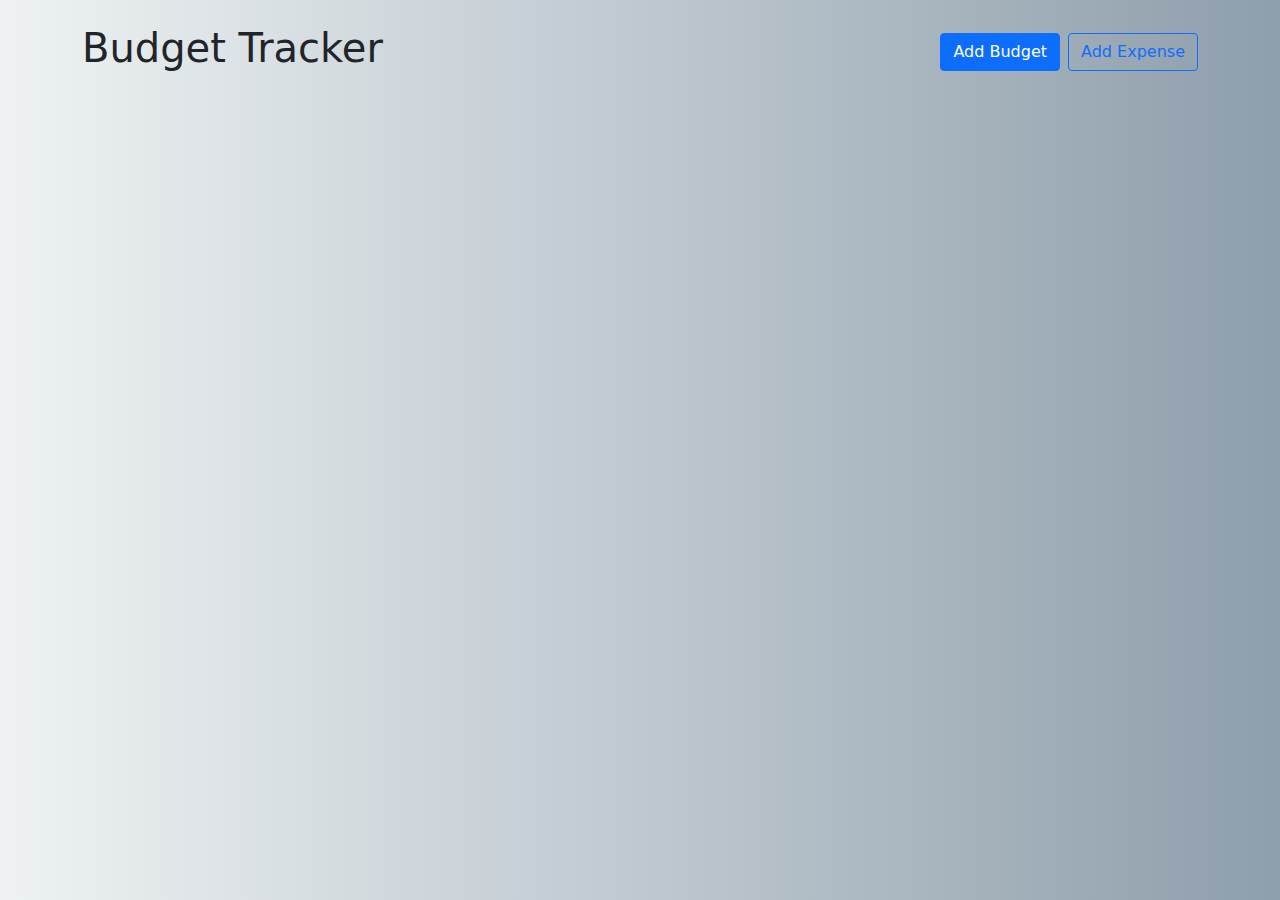
<file: budget_tracker/index.html>
<!doctype html><html lang="en"><head><meta charset="utf-8"/><link rel="icon" href="./favicon.ico"/><meta name="viewport" content="width=device-width,initial-scale=1"/><meta name="theme-color" content="#000000"/><meta name="description" content="Web site created using create-react-app"/><link rel="apple-touch-icon" href="./logo192.png"/><link rel="manifest" href="./manifest.json"/><title>React App</title><script defer="defer" src="./static/js/main.0846e923.js"></script><link href="./static/css/main.2907c9fd.css" rel="stylesheet"></head><body><noscript>You need to enable JavaScript to run this app.</noscript><div id="root"></div></body></html>
</file>
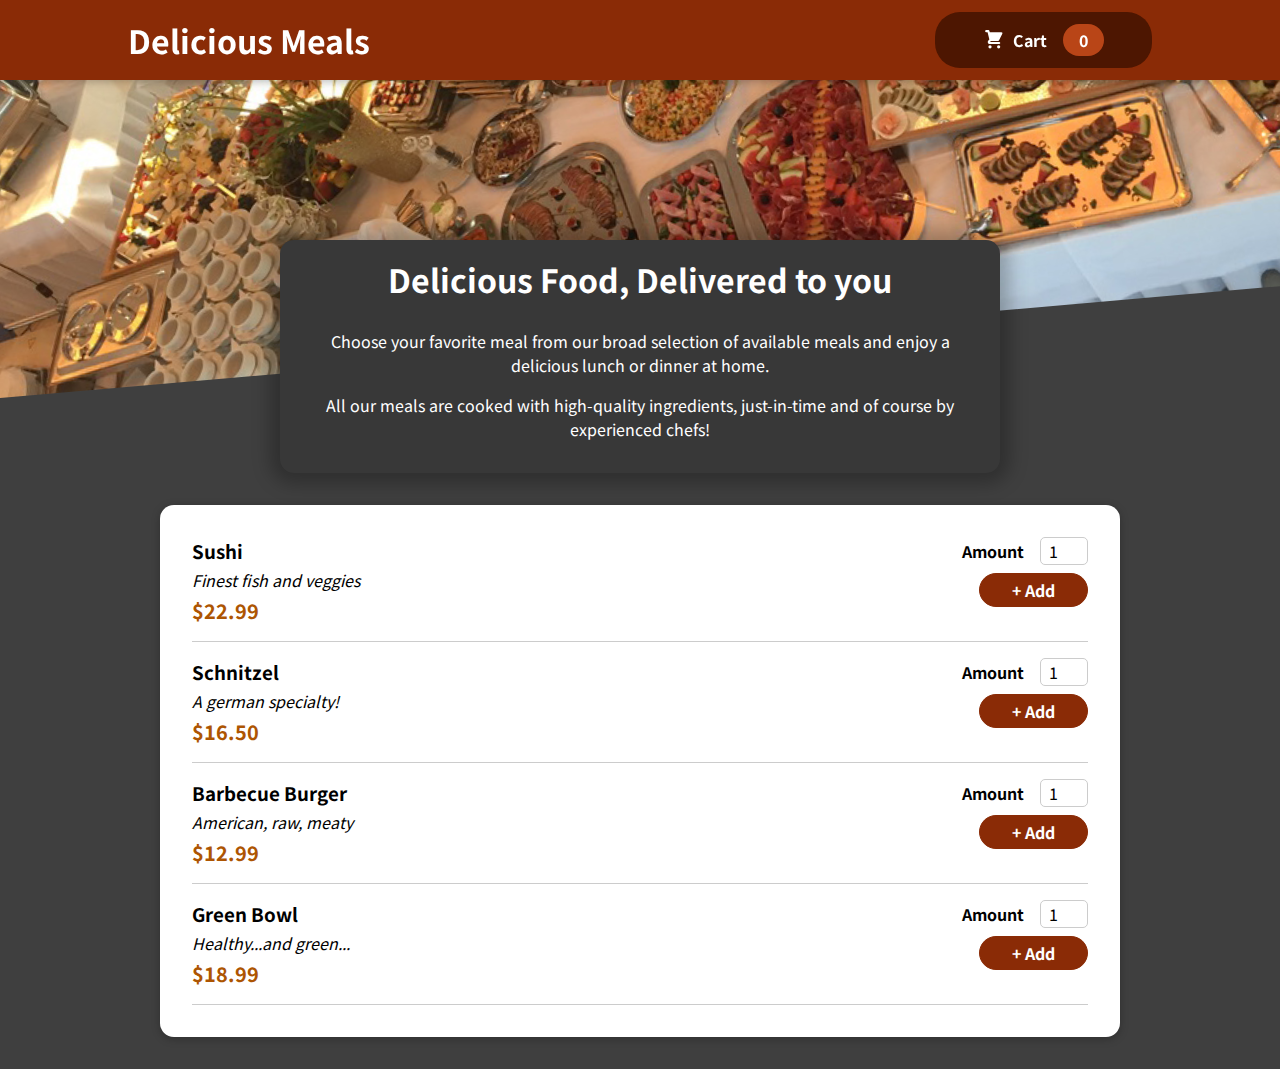
<file: food/index.html>
<!doctype html><html lang="en"><head><meta charset="utf-8"/><link rel="icon" href="./favicon.ico"/><meta name="viewport" content="width=device-width,initial-scale=1"/><meta name="theme-color" content="#000000"/><meta name="description" content="Web site created using create-react-app"/><link rel="apple-touch-icon" href="./logo192.png"/><link rel="manifest" href="./manifest.json"/><title>React App</title><link href="./static/css/main.053b1969.chunk.css" rel="stylesheet"></head><body><noscript>You need to enable JavaScript to run this app.</noscript><div id="overlays"></div><div id="root"></div><script>!function(e){function t(t){for(var n,l,i=t[0],a=t[1],c=t[2],f=0,s=[];f<i.length;f++)l=i[f],Object.prototype.hasOwnProperty.call(o,l)&&o[l]&&s.push(o[l][0]),o[l]=0;for(n in a)Object.prototype.hasOwnProperty.call(a,n)&&(e[n]=a[n]);for(p&&p(t);s.length;)s.shift()();return u.push.apply(u,c||[]),r()}function r(){for(var e,t=0;t<u.length;t++){for(var r=u[t],n=!0,i=1;i<r.length;i++){var a=r[i];0!==o[a]&&(n=!1)}n&&(u.splice(t--,1),e=l(l.s=r[0]))}return e}var n={},o={1:0},u=[];function l(t){if(n[t])return n[t].exports;var r=n[t]={i:t,l:!1,exports:{}};return e[t].call(r.exports,r,r.exports,l),r.l=!0,r.exports}l.m=e,l.c=n,l.d=function(e,t,r){l.o(e,t)||Object.defineProperty(e,t,{enumerable:!0,get:r})},l.r=function(e){"undefined"!=typeof Symbol&&Symbol.toStringTag&&Object.defineProperty(e,Symbol.toStringTag,{value:"Module"}),Object.defineProperty(e,"__esModule",{value:!0})},l.t=function(e,t){if(1&t&&(e=l(e)),8&t)return e;if(4&t&&"object"==typeof e&&e&&e.__esModule)return e;var r=Object.create(null);if(l.r(r),Object.defineProperty(r,"default",{enumerable:!0,value:e}),2&t&&"string"!=typeof e)for(var n in e)l.d(r,n,function(t){return e[t]}.bind(null,n));return r},l.n=function(e){var t=e&&e.__esModule?function(){return e.default}:function(){return e};return l.d(t,"a",t),t},l.o=function(e,t){return Object.prototype.hasOwnProperty.call(e,t)},l.p="./";var i=this["webpackJsonpreact-complete-guide"]=this["webpackJsonpreact-complete-guide"]||[],a=i.push.bind(i);i.push=t,i=i.slice();for(var c=0;c<i.length;c++)t(i[c]);var p=a;r()}([])</script><script src="./static/js/2.39266280.chunk.js"></script><script src="./static/js/main.ce92fab4.chunk.js"></script></body></html>
</file>
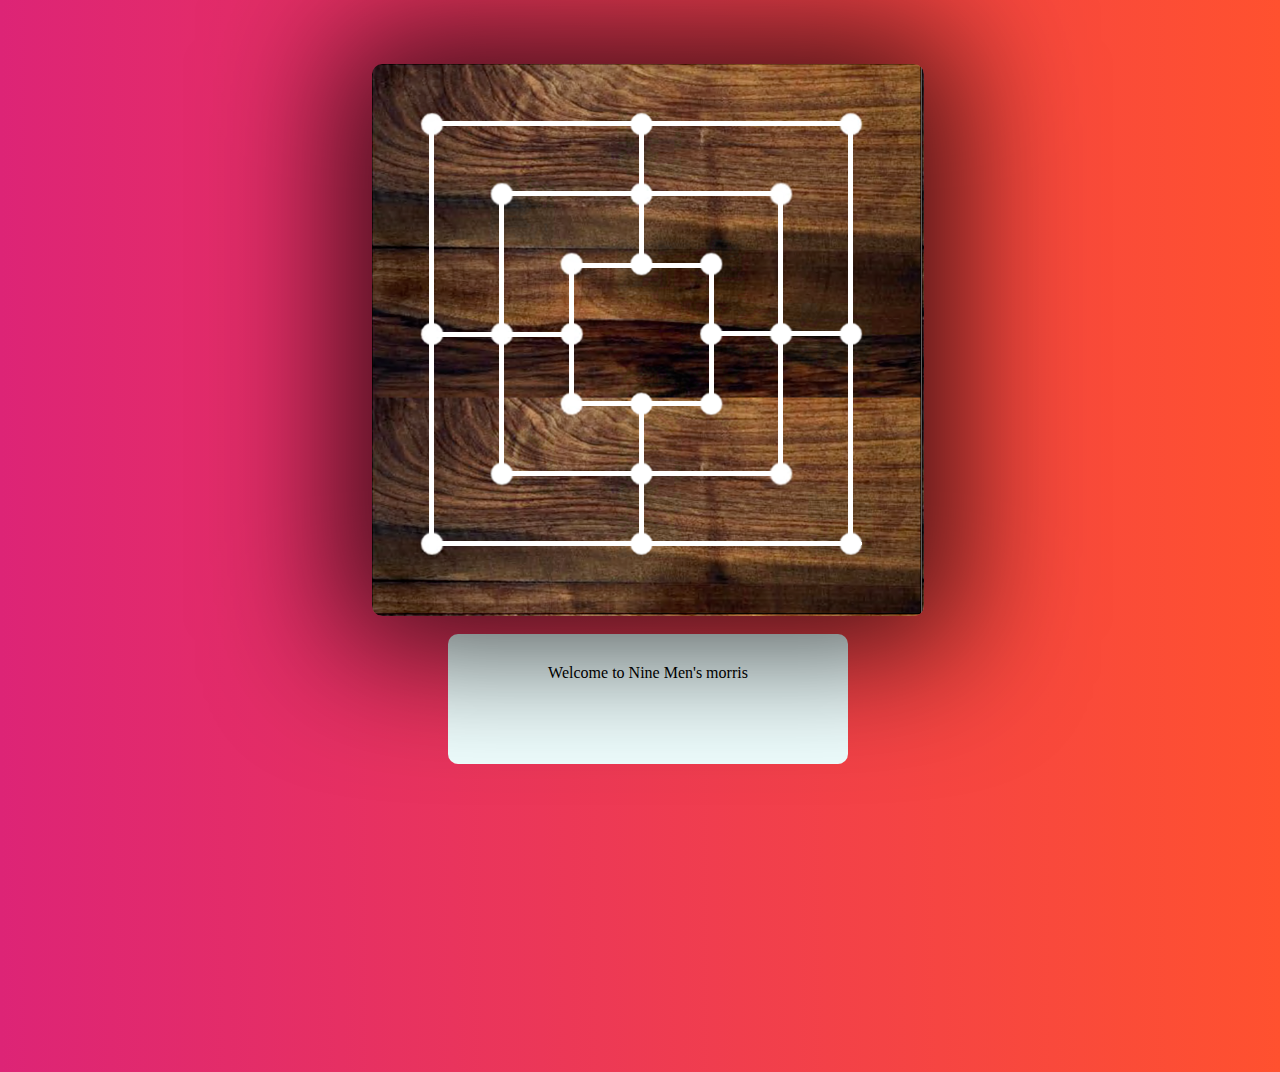
<file: morris/index.html>
<!DOCTYPE html>
<meta charset="utf-8">
<html>
<head>
    <link rel="stylesheet" type="text/css" href="style.css">
    
   

</head>


<body>

    <div class="mid">
        <div id="container">
            <canvas height="550" width="550" id="myCanvas">
             Your browser does not support the HTML5 canvas tag.
            </canvas>
            <div id="overlay"></div>
           
        </div>
        
    </div>
    <style>
            #container {
              position: relative;
              width:552px;
              height:552px;
              background-image:url(Picture2.png);
              border-radius:10px;

              -webkit-box-shadow: 0px 0px 132px 31px rgba(0,0,0,0.75);
              -moz-box-shadow: 0px 0px 132px 31px rgba(0,0,0,0.75);
              box-shadow: 0px 0px 132px 31px rgba(0,0,0,0.75);
              margin: auto;
              margin-top: 5%;

            }
            #container canvas, #overlay {
              position: absolute;
              width:552px;
              height:552px;
            }
            canvas {
              border: 1px solid black;
              
              opacity: 0;
              z-index:10;
            
            }
            img{
                margin:0;
                position: absolute;
            }

            </style>

    <script src="main.js"></script>

    <br>

    <div id=message_box>Welcome to Nine Men's morris
        <p id="message"></p> 
      <p id="notice"></p> 
    </div>

    <br>
    <!-- <div id="help" onclick="toggle()">
        <h3>Rules of Nine Men's Morris</h3>
       <p>The gameplay starts with the setup phase. 
         You get to remove an opponent's piece whenever you create a string of three pieces on one line.
          As this rule is in effect during setup as well as regular play, you will need to be strategic from the first moment of the game.
           You can't remove an opponent's piece that is part of a three-piece string (or mill) unless there are no other pieces of theirs to remove.
        </p>
        <h4>Setup Phase:</h4>
        <p> Players taking turns laying their pieces on vacant points. You each have nine pieces, so you choose from among the 24 points on the board to place your pieces. Each player alternates placing a piece. This is where you must use strategy, seeing where your opponent is placing a piece and where it will be advantageous for you to place yours. You want to block your opponent from creating a string of three pieces on one line, or they will be able to remove one of your pieces. 
            You are also looking for your chance to create a string of three pieces on one line.
        </p>
        
    </div> -->
    
 
  
  
   

</body>

</html>
</file>
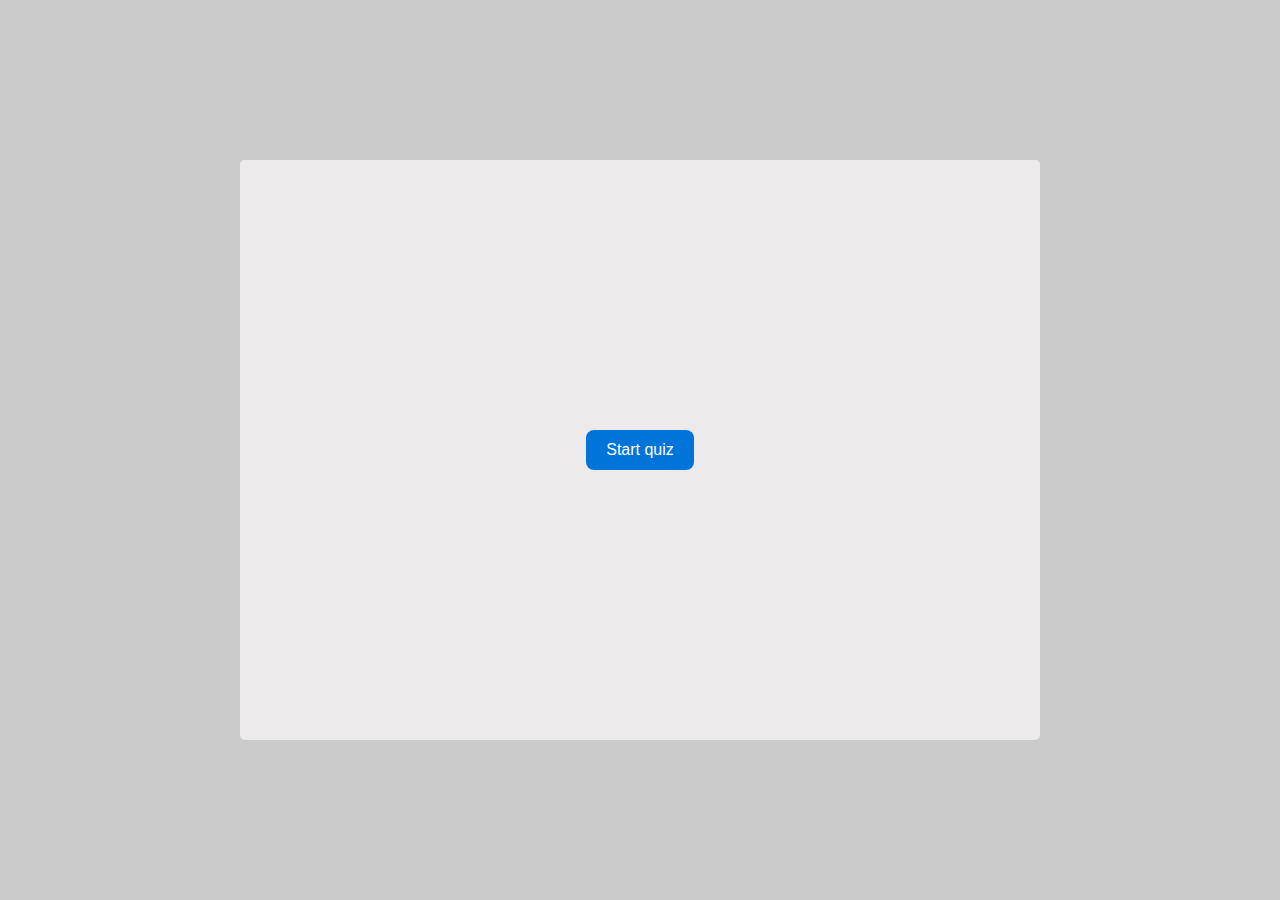
<file: quiz/index.html>
<!DOCTYPE html>
<html lang="en">
  <head>
    <meta charset="UTF-8" />
    <link rel="icon" type="image/svg+xml" href="./quiz/vite.svg" />
    <meta name="viewport" content="width=device-width, initial-scale=1.0" />
    <title>Vite + React + TS</title>
    <script type="module" crossorigin src="./assets/index-e1795198.js"></script>
    <link rel="stylesheet" href="./assets/index-cdfe7491.css">
  </head>
  <body>
    <div id="root"></div>
    
  </body>
</html>
</file>
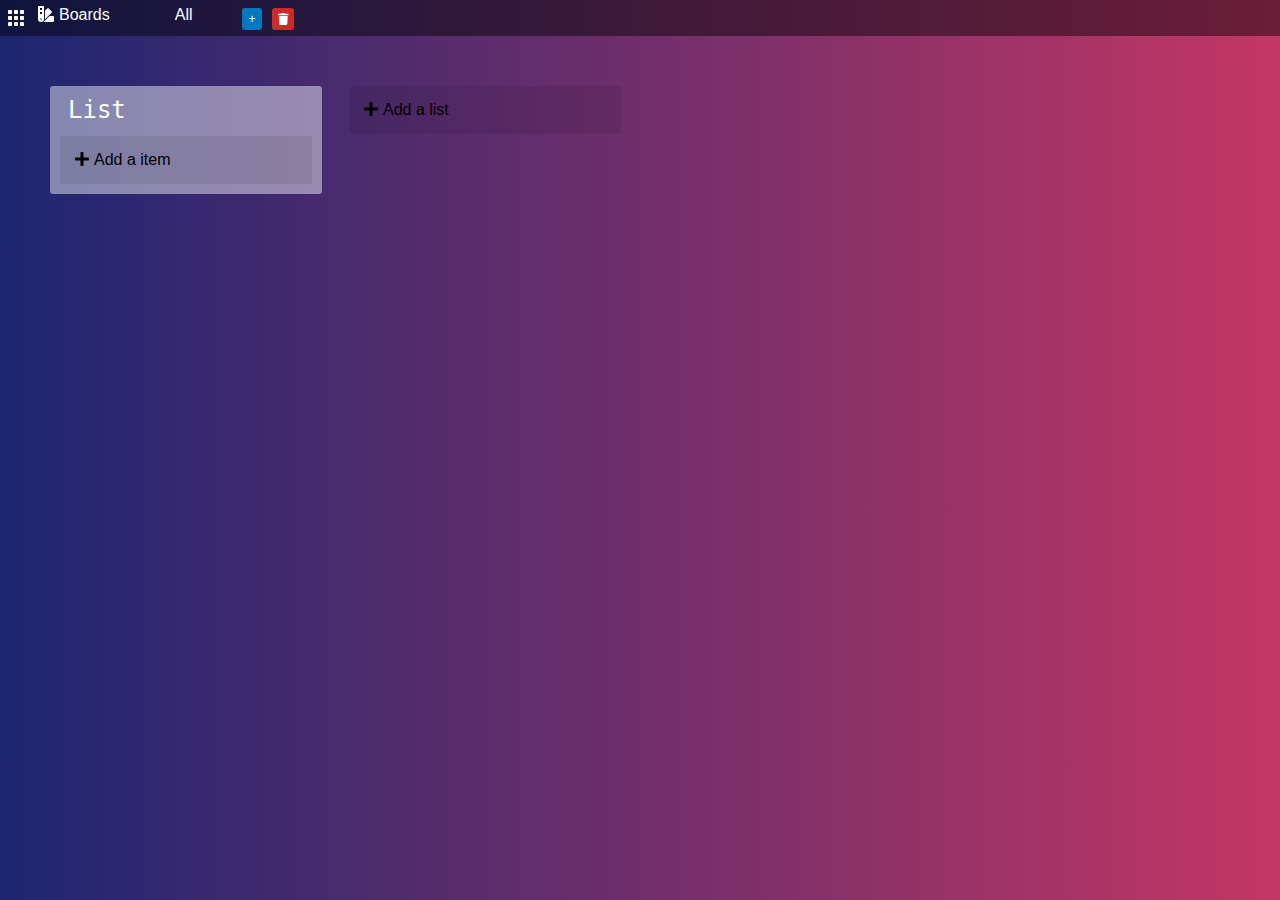
<file: trello/index.html>
<!doctype html><html lang="en"><head><meta charset="utf-8"/><link rel="icon" href="./favicon.ico"/><meta name="viewport" content="width=device-width,initial-scale=1"/><meta name="theme-color" content="#000000"/><meta name="description" content="Web site created using create-react-app"/><link rel="apple-touch-icon" href="./logo192.png"/><link rel="manifest" href="./manifest.json"/><title>React App</title><script defer="defer" src="./static/js/main.ffabd5b2.js"></script><link href="./static/css/main.7683e674.css" rel="stylesheet"></head><body><noscript>You need to enable JavaScript to run this app.</noscript><div id="root"></div></body></html>
</file>
<file: budget_tracker/static/css/main.2907c9fd.css>
@charset "UTF-8";body{-webkit-font-smoothing:antialiased;-moz-osx-font-smoothing:grayscale;background:#8e9eab;background:linear-gradient(90deg,#eef2f3,#8e9eab);font-family:-apple-system,BlinkMacSystemFont,Segoe UI,Roboto,Oxygen,Ubuntu,Cantarell,Fira Sans,Droid Sans,Helvetica Neue,sans-serif}code{font-family:source-code-pro,Menlo,Monaco,Consolas,Courier New,monospace}/*!
 * Bootstrap v5.1.3 (https://getbootstrap.com/)
 * Copyright 2011-2021 The Bootstrap Authors
 * Copyright 2011-2021 Twitter, Inc.
 * Licensed under MIT (https://github.com/twbs/bootstrap/blob/main/LICENSE)
 */:root{--bs-blue:#0d6efd;--bs-indigo:#6610f2;--bs-purple:#6f42c1;--bs-pink:#d63384;--bs-red:#dc3545;--bs-orange:#fd7e14;--bs-yellow:#ffc107;--bs-green:#198754;--bs-teal:#20c997;--bs-cyan:#0dcaf0;--bs-white:#fff;--bs-gray:#6c757d;--bs-gray-dark:#343a40;--bs-gray-100:#f8f9fa;--bs-gray-200:#e9ecef;--bs-gray-300:#dee2e6;--bs-gray-400:#ced4da;--bs-gray-500:#adb5bd;--bs-gray-600:#6c757d;--bs-gray-700:#495057;--bs-gray-800:#343a40;--bs-gray-900:#212529;--bs-primary:#0d6efd;--bs-secondary:#6c757d;--bs-success:#198754;--bs-info:#0dcaf0;--bs-warning:#ffc107;--bs-danger:#dc3545;--bs-light:#f8f9fa;--bs-dark:#212529;--bs-primary-rgb:13,110,253;--bs-secondary-rgb:108,117,125;--bs-success-rgb:25,135,84;--bs-info-rgb:13,202,240;--bs-warning-rgb:255,193,7;--bs-danger-rgb:220,53,69;--bs-light-rgb:248,249,250;--bs-dark-rgb:33,37,41;--bs-white-rgb:255,255,255;--bs-black-rgb:0,0,0;--bs-body-color-rgb:33,37,41;--bs-body-bg-rgb:255,255,255;--bs-font-sans-serif:system-ui,-apple-system,"Segoe UI",Roboto,"Helvetica Neue",Arial,"Noto Sans","Liberation Sans",sans-serif,"Apple Color Emoji","Segoe UI Emoji","Segoe UI Symbol","Noto Color Emoji";--bs-font-monospace:SFMono-Regular,Menlo,Monaco,Consolas,"Liberation Mono","Courier New",monospace;--bs-gradient:linear-gradient(180deg,hsla(0,0%,100%,.15),hsla(0,0%,100%,0));--bs-body-font-family:var(--bs-font-sans-serif);--bs-body-font-size:1rem;--bs-body-font-weight:400;--bs-body-line-height:1.5;--bs-body-color:#212529;--bs-body-bg:#fff}*,:after,:before{box-sizing:border-box}@media (prefers-reduced-motion:no-preference){:root{scroll-behavior:smooth}}body{-webkit-text-size-adjust:100%;-webkit-tap-highlight-color:transparent;background-color:#fff;background-color:var(--bs-body-bg);color:#212529;color:var(--bs-body-color);font-family:system-ui,-apple-system,Segoe UI,Roboto,Helvetica Neue,Arial,Noto Sans,Liberation Sans,sans-serif,Apple Color Emoji,Segoe UI Emoji,Segoe UI Symbol,Noto Color Emoji;font-family:var(--bs-body-font-family);font-size:1rem;font-size:var(--bs-body-font-size);font-weight:400;font-weight:var(--bs-body-font-weight);line-height:1.5;line-height:var(--bs-body-line-height);margin:0;text-align:var(--bs-body-text-align)}hr{background-color:currentColor;border:0;color:inherit;margin:1rem 0;opacity:.25}hr:not([size]){height:1px}.h1,.h2,.h3,.h4,.h5,.h6,h1,h2,h3,h4,h5,h6{font-weight:500;line-height:1.2;margin-bottom:.5rem;margin-top:0}.h1,h1{font-size:calc(1.375rem + 1.5vw)}@media (min-width:1200px){.h1,h1{font-size:2.5rem}}.h2,h2{font-size:calc(1.325rem + .9vw)}@media (min-width:1200px){.h2,h2{font-size:2rem}}.h3,h3{font-size:calc(1.3rem + .6vw)}@media (min-width:1200px){.h3,h3{font-size:1.75rem}}.h4,h4{font-size:calc(1.275rem + .3vw)}@media (min-width:1200px){.h4,h4{font-size:1.5rem}}.h5,h5{font-size:1.25rem}.h6,h6{font-size:1rem}p{margin-bottom:1rem;margin-top:0}abbr[data-bs-original-title],abbr[title]{cursor:help;-webkit-text-decoration:underline dotted;text-decoration:underline dotted;-webkit-text-decoration-skip-ink:none;text-decoration-skip-ink:none}address{font-style:normal;line-height:inherit;margin-bottom:1rem}ol,ul{padding-left:2rem}dl,ol,ul{margin-bottom:1rem;margin-top:0}ol ol,ol ul,ul ol,ul ul{margin-bottom:0}dt{font-weight:700}dd{margin-bottom:.5rem;margin-left:0}blockquote{margin:0 0 1rem}b,strong{font-weight:bolder}.small,small{font-size:.875em}.mark,mark{background-color:#fcf8e3;padding:.2em}sub,sup{font-size:.75em;line-height:0;position:relative;vertical-align:baseline}sub{bottom:-.25em}sup{top:-.5em}a{color:#0d6efd;text-decoration:underline}a:hover{color:#0a58ca}a:not([href]):not([class]),a:not([href]):not([class]):hover{color:inherit;text-decoration:none}code,kbd,pre,samp{direction:ltr;font-family:SFMono-Regular,Menlo,Monaco,Consolas,Liberation Mono,Courier New,monospace;font-family:var(--bs-font-monospace);font-size:1em;unicode-bidi:bidi-override}pre{display:block;font-size:.875em;margin-bottom:1rem;margin-top:0;overflow:auto}pre code{color:inherit;font-size:inherit;word-break:normal}code{word-wrap:break-word;color:#d63384;font-size:.875em}a>code{color:inherit}kbd{background-color:#212529;border-radius:.2rem;color:#fff;font-size:.875em;padding:.2rem .4rem}kbd kbd{font-size:1em;font-weight:700;padding:0}figure{margin:0 0 1rem}img,svg{vertical-align:middle}table{border-collapse:collapse;caption-side:bottom}caption{color:#6c757d;padding-bottom:.5rem;padding-top:.5rem;text-align:left}th{text-align:inherit;text-align:-webkit-match-parent}tbody,td,tfoot,th,thead,tr{border:0 solid;border-color:inherit}label{display:inline-block}button{border-radius:0}button:focus:not(:focus-visible){outline:0}button,input,optgroup,select,textarea{font-family:inherit;font-size:inherit;line-height:inherit;margin:0}button,select{text-transform:none}[role=button]{cursor:pointer}select{word-wrap:normal}select:disabled{opacity:1}[list]::-webkit-calendar-picker-indicator{display:none}[type=button],[type=reset],[type=submit],button{-webkit-appearance:button}[type=button]:not(:disabled),[type=reset]:not(:disabled),[type=submit]:not(:disabled),button:not(:disabled){cursor:pointer}::-moz-focus-inner{border-style:none;padding:0}textarea{resize:vertical}fieldset{border:0;margin:0;min-width:0;padding:0}legend{float:left;font-size:calc(1.275rem + .3vw);line-height:inherit;margin-bottom:.5rem;padding:0;width:100%}@media (min-width:1200px){legend{font-size:1.5rem}}legend+*{clear:left}::-webkit-datetime-edit-day-field,::-webkit-datetime-edit-fields-wrapper,::-webkit-datetime-edit-hour-field,::-webkit-datetime-edit-minute,::-webkit-datetime-edit-month-field,::-webkit-datetime-edit-text,::-webkit-datetime-edit-year-field{padding:0}::-webkit-inner-spin-button{height:auto}[type=search]{-webkit-appearance:textfield;outline-offset:-2px}::-webkit-search-decoration{-webkit-appearance:none}::-webkit-color-swatch-wrapper{padding:0}::file-selector-button{font:inherit}::-webkit-file-upload-button{-webkit-appearance:button;font:inherit}output{display:inline-block}iframe{border:0}summary{cursor:pointer;display:list-item}progress{vertical-align:baseline}[hidden]{display:none!important}.lead{font-size:1.25rem;font-weight:300}.display-1{font-size:calc(1.625rem + 4.5vw);font-weight:300;line-height:1.2}@media (min-width:1200px){.display-1{font-size:5rem}}.display-2{font-size:calc(1.575rem + 3.9vw);font-weight:300;line-height:1.2}@media (min-width:1200px){.display-2{font-size:4.5rem}}.display-3{font-size:calc(1.525rem + 3.3vw);font-weight:300;line-height:1.2}@media (min-width:1200px){.display-3{font-size:4rem}}.display-4{font-size:calc(1.475rem + 2.7vw);font-weight:300;line-height:1.2}@media (min-width:1200px){.display-4{font-size:3.5rem}}.display-5{font-size:calc(1.425rem + 2.1vw);font-weight:300;line-height:1.2}@media (min-width:1200px){.display-5{font-size:3rem}}.display-6{font-size:calc(1.375rem + 1.5vw);font-weight:300;line-height:1.2}@media (min-width:1200px){.display-6{font-size:2.5rem}}.list-inline,.list-unstyled{list-style:none;padding-left:0}.list-inline-item{display:inline-block}.list-inline-item:not(:last-child){margin-right:.5rem}.initialism{font-size:.875em;text-transform:uppercase}.blockquote{font-size:1.25rem;margin-bottom:1rem}.blockquote>:last-child{margin-bottom:0}.blockquote-footer{color:#6c757d;font-size:.875em;margin-bottom:1rem;margin-top:-1rem}.blockquote-footer:before{content:"— "}.img-fluid,.img-thumbnail{height:auto;max-width:100%}.img-thumbnail{background-color:#fff;border:1px solid #dee2e6;border-radius:.25rem;padding:.25rem}.figure{display:inline-block}.figure-img{line-height:1;margin-bottom:.5rem}.figure-caption{color:#6c757d;font-size:.875em}.container,.container-fluid,.container-lg,.container-md,.container-sm,.container-xl,.container-xxl{margin-left:auto;margin-right:auto;padding-left:.75rem;padding-left:var(--bs-gutter-x,.75rem);padding-right:.75rem;padding-right:var(--bs-gutter-x,.75rem);width:100%}@media (min-width:576px){.container,.container-sm{max-width:540px}}@media (min-width:768px){.container,.container-md,.container-sm{max-width:720px}}@media (min-width:992px){.container,.container-lg,.container-md,.container-sm{max-width:960px}}@media (min-width:1200px){.container,.container-lg,.container-md,.container-sm,.container-xl{max-width:1140px}}@media (min-width:1400px){.container,.container-lg,.container-md,.container-sm,.container-xl,.container-xxl{max-width:1320px}}.row{--bs-gutter-x:1.5rem;--bs-gutter-y:0;display:flex;flex-wrap:wrap;margin-left:calc(var(--bs-gutter-x)*-.5);margin-right:calc(var(--bs-gutter-x)*-.5);margin-top:calc(var(--bs-gutter-y)*-1)}.row>*{flex-shrink:0;margin-top:var(--bs-gutter-y);max-width:100%;padding-left:calc(var(--bs-gutter-x)*.5);padding-right:calc(var(--bs-gutter-x)*.5);width:100%}.col{flex:1 0}.row-cols-auto>*{flex:0 0 auto;width:auto}.row-cols-1>*{flex:0 0 auto;width:100%}.row-cols-2>*{flex:0 0 auto;width:50%}.row-cols-3>*{flex:0 0 auto;width:33.3333333333%}.row-cols-4>*{flex:0 0 auto;width:25%}.row-cols-5>*{flex:0 0 auto;width:20%}.row-cols-6>*{flex:0 0 auto;width:16.6666666667%}.col-auto{flex:0 0 auto;width:auto}.col-1{flex:0 0 auto;width:8.33333333%}.col-2{flex:0 0 auto;width:16.66666667%}.col-3{flex:0 0 auto;width:25%}.col-4{flex:0 0 auto;width:33.33333333%}.col-5{flex:0 0 auto;width:41.66666667%}.col-6{flex:0 0 auto;width:50%}.col-7{flex:0 0 auto;width:58.33333333%}.col-8{flex:0 0 auto;width:66.66666667%}.col-9{flex:0 0 auto;width:75%}.col-10{flex:0 0 auto;width:83.33333333%}.col-11{flex:0 0 auto;width:91.66666667%}.col-12{flex:0 0 auto;width:100%}.offset-1{margin-left:8.33333333%}.offset-2{margin-left:16.66666667%}.offset-3{margin-left:25%}.offset-4{margin-left:33.33333333%}.offset-5{margin-left:41.66666667%}.offset-6{margin-left:50%}.offset-7{margin-left:58.33333333%}.offset-8{margin-left:66.66666667%}.offset-9{margin-left:75%}.offset-10{margin-left:83.33333333%}.offset-11{margin-left:91.66666667%}.g-0,.gx-0{--bs-gutter-x:0}.g-0,.gy-0{--bs-gutter-y:0}.g-1,.gx-1{--bs-gutter-x:0.25rem}.g-1,.gy-1{--bs-gutter-y:0.25rem}.g-2,.gx-2{--bs-gutter-x:0.5rem}.g-2,.gy-2{--bs-gutter-y:0.5rem}.g-3,.gx-3{--bs-gutter-x:1rem}.g-3,.gy-3{--bs-gutter-y:1rem}.g-4,.gx-4{--bs-gutter-x:1.5rem}.g-4,.gy-4{--bs-gutter-y:1.5rem}.g-5,.gx-5{--bs-gutter-x:3rem}.g-5,.gy-5{--bs-gutter-y:3rem}@media (min-width:576px){.col-sm{flex:1 0}.row-cols-sm-auto>*{flex:0 0 auto;width:auto}.row-cols-sm-1>*{flex:0 0 auto;width:100%}.row-cols-sm-2>*{flex:0 0 auto;width:50%}.row-cols-sm-3>*{flex:0 0 auto;width:33.3333333333%}.row-cols-sm-4>*{flex:0 0 auto;width:25%}.row-cols-sm-5>*{flex:0 0 auto;width:20%}.row-cols-sm-6>*{flex:0 0 auto;width:16.6666666667%}.col-sm-auto{flex:0 0 auto;width:auto}.col-sm-1{flex:0 0 auto;width:8.33333333%}.col-sm-2{flex:0 0 auto;width:16.66666667%}.col-sm-3{flex:0 0 auto;width:25%}.col-sm-4{flex:0 0 auto;width:33.33333333%}.col-sm-5{flex:0 0 auto;width:41.66666667%}.col-sm-6{flex:0 0 auto;width:50%}.col-sm-7{flex:0 0 auto;width:58.33333333%}.col-sm-8{flex:0 0 auto;width:66.66666667%}.col-sm-9{flex:0 0 auto;width:75%}.col-sm-10{flex:0 0 auto;width:83.33333333%}.col-sm-11{flex:0 0 auto;width:91.66666667%}.col-sm-12{flex:0 0 auto;width:100%}.offset-sm-0{margin-left:0}.offset-sm-1{margin-left:8.33333333%}.offset-sm-2{margin-left:16.66666667%}.offset-sm-3{margin-left:25%}.offset-sm-4{margin-left:33.33333333%}.offset-sm-5{margin-left:41.66666667%}.offset-sm-6{margin-left:50%}.offset-sm-7{margin-left:58.33333333%}.offset-sm-8{margin-left:66.66666667%}.offset-sm-9{margin-left:75%}.offset-sm-10{margin-left:83.33333333%}.offset-sm-11{margin-left:91.66666667%}.g-sm-0,.gx-sm-0{--bs-gutter-x:0}.g-sm-0,.gy-sm-0{--bs-gutter-y:0}.g-sm-1,.gx-sm-1{--bs-gutter-x:0.25rem}.g-sm-1,.gy-sm-1{--bs-gutter-y:0.25rem}.g-sm-2,.gx-sm-2{--bs-gutter-x:0.5rem}.g-sm-2,.gy-sm-2{--bs-gutter-y:0.5rem}.g-sm-3,.gx-sm-3{--bs-gutter-x:1rem}.g-sm-3,.gy-sm-3{--bs-gutter-y:1rem}.g-sm-4,.gx-sm-4{--bs-gutter-x:1.5rem}.g-sm-4,.gy-sm-4{--bs-gutter-y:1.5rem}.g-sm-5,.gx-sm-5{--bs-gutter-x:3rem}.g-sm-5,.gy-sm-5{--bs-gutter-y:3rem}}@media (min-width:768px){.col-md{flex:1 0}.row-cols-md-auto>*{flex:0 0 auto;width:auto}.row-cols-md-1>*{flex:0 0 auto;width:100%}.row-cols-md-2>*{flex:0 0 auto;width:50%}.row-cols-md-3>*{flex:0 0 auto;width:33.3333333333%}.row-cols-md-4>*{flex:0 0 auto;width:25%}.row-cols-md-5>*{flex:0 0 auto;width:20%}.row-cols-md-6>*{flex:0 0 auto;width:16.6666666667%}.col-md-auto{flex:0 0 auto;width:auto}.col-md-1{flex:0 0 auto;width:8.33333333%}.col-md-2{flex:0 0 auto;width:16.66666667%}.col-md-3{flex:0 0 auto;width:25%}.col-md-4{flex:0 0 auto;width:33.33333333%}.col-md-5{flex:0 0 auto;width:41.66666667%}.col-md-6{flex:0 0 auto;width:50%}.col-md-7{flex:0 0 auto;width:58.33333333%}.col-md-8{flex:0 0 auto;width:66.66666667%}.col-md-9{flex:0 0 auto;width:75%}.col-md-10{flex:0 0 auto;width:83.33333333%}.col-md-11{flex:0 0 auto;width:91.66666667%}.col-md-12{flex:0 0 auto;width:100%}.offset-md-0{margin-left:0}.offset-md-1{margin-left:8.33333333%}.offset-md-2{margin-left:16.66666667%}.offset-md-3{margin-left:25%}.offset-md-4{margin-left:33.33333333%}.offset-md-5{margin-left:41.66666667%}.offset-md-6{margin-left:50%}.offset-md-7{margin-left:58.33333333%}.offset-md-8{margin-left:66.66666667%}.offset-md-9{margin-left:75%}.offset-md-10{margin-left:83.33333333%}.offset-md-11{margin-left:91.66666667%}.g-md-0,.gx-md-0{--bs-gutter-x:0}.g-md-0,.gy-md-0{--bs-gutter-y:0}.g-md-1,.gx-md-1{--bs-gutter-x:0.25rem}.g-md-1,.gy-md-1{--bs-gutter-y:0.25rem}.g-md-2,.gx-md-2{--bs-gutter-x:0.5rem}.g-md-2,.gy-md-2{--bs-gutter-y:0.5rem}.g-md-3,.gx-md-3{--bs-gutter-x:1rem}.g-md-3,.gy-md-3{--bs-gutter-y:1rem}.g-md-4,.gx-md-4{--bs-gutter-x:1.5rem}.g-md-4,.gy-md-4{--bs-gutter-y:1.5rem}.g-md-5,.gx-md-5{--bs-gutter-x:3rem}.g-md-5,.gy-md-5{--bs-gutter-y:3rem}}@media (min-width:992px){.col-lg{flex:1 0}.row-cols-lg-auto>*{flex:0 0 auto;width:auto}.row-cols-lg-1>*{flex:0 0 auto;width:100%}.row-cols-lg-2>*{flex:0 0 auto;width:50%}.row-cols-lg-3>*{flex:0 0 auto;width:33.3333333333%}.row-cols-lg-4>*{flex:0 0 auto;width:25%}.row-cols-lg-5>*{flex:0 0 auto;width:20%}.row-cols-lg-6>*{flex:0 0 auto;width:16.6666666667%}.col-lg-auto{flex:0 0 auto;width:auto}.col-lg-1{flex:0 0 auto;width:8.33333333%}.col-lg-2{flex:0 0 auto;width:16.66666667%}.col-lg-3{flex:0 0 auto;width:25%}.col-lg-4{flex:0 0 auto;width:33.33333333%}.col-lg-5{flex:0 0 auto;width:41.66666667%}.col-lg-6{flex:0 0 auto;width:50%}.col-lg-7{flex:0 0 auto;width:58.33333333%}.col-lg-8{flex:0 0 auto;width:66.66666667%}.col-lg-9{flex:0 0 auto;width:75%}.col-lg-10{flex:0 0 auto;width:83.33333333%}.col-lg-11{flex:0 0 auto;width:91.66666667%}.col-lg-12{flex:0 0 auto;width:100%}.offset-lg-0{margin-left:0}.offset-lg-1{margin-left:8.33333333%}.offset-lg-2{margin-left:16.66666667%}.offset-lg-3{margin-left:25%}.offset-lg-4{margin-left:33.33333333%}.offset-lg-5{margin-left:41.66666667%}.offset-lg-6{margin-left:50%}.offset-lg-7{margin-left:58.33333333%}.offset-lg-8{margin-left:66.66666667%}.offset-lg-9{margin-left:75%}.offset-lg-10{margin-left:83.33333333%}.offset-lg-11{margin-left:91.66666667%}.g-lg-0,.gx-lg-0{--bs-gutter-x:0}.g-lg-0,.gy-lg-0{--bs-gutter-y:0}.g-lg-1,.gx-lg-1{--bs-gutter-x:0.25rem}.g-lg-1,.gy-lg-1{--bs-gutter-y:0.25rem}.g-lg-2,.gx-lg-2{--bs-gutter-x:0.5rem}.g-lg-2,.gy-lg-2{--bs-gutter-y:0.5rem}.g-lg-3,.gx-lg-3{--bs-gutter-x:1rem}.g-lg-3,.gy-lg-3{--bs-gutter-y:1rem}.g-lg-4,.gx-lg-4{--bs-gutter-x:1.5rem}.g-lg-4,.gy-lg-4{--bs-gutter-y:1.5rem}.g-lg-5,.gx-lg-5{--bs-gutter-x:3rem}.g-lg-5,.gy-lg-5{--bs-gutter-y:3rem}}@media (min-width:1200px){.col-xl{flex:1 0}.row-cols-xl-auto>*{flex:0 0 auto;width:auto}.row-cols-xl-1>*{flex:0 0 auto;width:100%}.row-cols-xl-2>*{flex:0 0 auto;width:50%}.row-cols-xl-3>*{flex:0 0 auto;width:33.3333333333%}.row-cols-xl-4>*{flex:0 0 auto;width:25%}.row-cols-xl-5>*{flex:0 0 auto;width:20%}.row-cols-xl-6>*{flex:0 0 auto;width:16.6666666667%}.col-xl-auto{flex:0 0 auto;width:auto}.col-xl-1{flex:0 0 auto;width:8.33333333%}.col-xl-2{flex:0 0 auto;width:16.66666667%}.col-xl-3{flex:0 0 auto;width:25%}.col-xl-4{flex:0 0 auto;width:33.33333333%}.col-xl-5{flex:0 0 auto;width:41.66666667%}.col-xl-6{flex:0 0 auto;width:50%}.col-xl-7{flex:0 0 auto;width:58.33333333%}.col-xl-8{flex:0 0 auto;width:66.66666667%}.col-xl-9{flex:0 0 auto;width:75%}.col-xl-10{flex:0 0 auto;width:83.33333333%}.col-xl-11{flex:0 0 auto;width:91.66666667%}.col-xl-12{flex:0 0 auto;width:100%}.offset-xl-0{margin-left:0}.offset-xl-1{margin-left:8.33333333%}.offset-xl-2{margin-left:16.66666667%}.offset-xl-3{margin-left:25%}.offset-xl-4{margin-left:33.33333333%}.offset-xl-5{margin-left:41.66666667%}.offset-xl-6{margin-left:50%}.offset-xl-7{margin-left:58.33333333%}.offset-xl-8{margin-left:66.66666667%}.offset-xl-9{margin-left:75%}.offset-xl-10{margin-left:83.33333333%}.offset-xl-11{margin-left:91.66666667%}.g-xl-0,.gx-xl-0{--bs-gutter-x:0}.g-xl-0,.gy-xl-0{--bs-gutter-y:0}.g-xl-1,.gx-xl-1{--bs-gutter-x:0.25rem}.g-xl-1,.gy-xl-1{--bs-gutter-y:0.25rem}.g-xl-2,.gx-xl-2{--bs-gutter-x:0.5rem}.g-xl-2,.gy-xl-2{--bs-gutter-y:0.5rem}.g-xl-3,.gx-xl-3{--bs-gutter-x:1rem}.g-xl-3,.gy-xl-3{--bs-gutter-y:1rem}.g-xl-4,.gx-xl-4{--bs-gutter-x:1.5rem}.g-xl-4,.gy-xl-4{--bs-gutter-y:1.5rem}.g-xl-5,.gx-xl-5{--bs-gutter-x:3rem}.g-xl-5,.gy-xl-5{--bs-gutter-y:3rem}}@media (min-width:1400px){.col-xxl{flex:1 0}.row-cols-xxl-auto>*{flex:0 0 auto;width:auto}.row-cols-xxl-1>*{flex:0 0 auto;width:100%}.row-cols-xxl-2>*{flex:0 0 auto;width:50%}.row-cols-xxl-3>*{flex:0 0 auto;width:33.3333333333%}.row-cols-xxl-4>*{flex:0 0 auto;width:25%}.row-cols-xxl-5>*{flex:0 0 auto;width:20%}.row-cols-xxl-6>*{flex:0 0 auto;width:16.6666666667%}.col-xxl-auto{flex:0 0 auto;width:auto}.col-xxl-1{flex:0 0 auto;width:8.33333333%}.col-xxl-2{flex:0 0 auto;width:16.66666667%}.col-xxl-3{flex:0 0 auto;width:25%}.col-xxl-4{flex:0 0 auto;width:33.33333333%}.col-xxl-5{flex:0 0 auto;width:41.66666667%}.col-xxl-6{flex:0 0 auto;width:50%}.col-xxl-7{flex:0 0 auto;width:58.33333333%}.col-xxl-8{flex:0 0 auto;width:66.66666667%}.col-xxl-9{flex:0 0 auto;width:75%}.col-xxl-10{flex:0 0 auto;width:83.33333333%}.col-xxl-11{flex:0 0 auto;width:91.66666667%}.col-xxl-12{flex:0 0 auto;width:100%}.offset-xxl-0{margin-left:0}.offset-xxl-1{margin-left:8.33333333%}.offset-xxl-2{margin-left:16.66666667%}.offset-xxl-3{margin-left:25%}.offset-xxl-4{margin-left:33.33333333%}.offset-xxl-5{margin-left:41.66666667%}.offset-xxl-6{margin-left:50%}.offset-xxl-7{margin-left:58.33333333%}.offset-xxl-8{margin-left:66.66666667%}.offset-xxl-9{margin-left:75%}.offset-xxl-10{margin-left:83.33333333%}.offset-xxl-11{margin-left:91.66666667%}.g-xxl-0,.gx-xxl-0{--bs-gutter-x:0}.g-xxl-0,.gy-xxl-0{--bs-gutter-y:0}.g-xxl-1,.gx-xxl-1{--bs-gutter-x:0.25rem}.g-xxl-1,.gy-xxl-1{--bs-gutter-y:0.25rem}.g-xxl-2,.gx-xxl-2{--bs-gutter-x:0.5rem}.g-xxl-2,.gy-xxl-2{--bs-gutter-y:0.5rem}.g-xxl-3,.gx-xxl-3{--bs-gutter-x:1rem}.g-xxl-3,.gy-xxl-3{--bs-gutter-y:1rem}.g-xxl-4,.gx-xxl-4{--bs-gutter-x:1.5rem}.g-xxl-4,.gy-xxl-4{--bs-gutter-y:1.5rem}.g-xxl-5,.gx-xxl-5{--bs-gutter-x:3rem}.g-xxl-5,.gy-xxl-5{--bs-gutter-y:3rem}}.table{--bs-table-bg:transparent;--bs-table-accent-bg:transparent;--bs-table-striped-color:#212529;--bs-table-striped-bg:rgba(0,0,0,.05);--bs-table-active-color:#212529;--bs-table-active-bg:rgba(0,0,0,.1);--bs-table-hover-color:#212529;--bs-table-hover-bg:rgba(0,0,0,.075);border-color:#dee2e6;color:#212529;margin-bottom:1rem;vertical-align:top;width:100%}.table>:not(caption)>*>*{background-color:var(--bs-table-bg);border-bottom-width:1px;box-shadow:inset 0 0 0 9999px var(--bs-table-accent-bg);padding:.5rem}.table>tbody{vertical-align:inherit}.table>thead{vertical-align:bottom}.table>:not(:first-child){border-top:2px solid}.caption-top{caption-side:top}.table-sm>:not(caption)>*>*{padding:.25rem}.table-bordered>:not(caption)>*{border-width:1px 0}.table-bordered>:not(caption)>*>*{border-width:0 1px}.table-borderless>:not(caption)>*>*{border-bottom-width:0}.table-borderless>:not(:first-child){border-top-width:0}.table-striped>tbody>tr:nth-of-type(odd)>*{--bs-table-accent-bg:var(--bs-table-striped-bg);color:var(--bs-table-striped-color)}.table-active{--bs-table-accent-bg:var(--bs-table-active-bg);color:var(--bs-table-active-color)}.table-hover>tbody>tr:hover>*{--bs-table-accent-bg:var(--bs-table-hover-bg);color:var(--bs-table-hover-color)}.table-primary{--bs-table-bg:#cfe2ff;--bs-table-striped-bg:#c5d7f2;--bs-table-striped-color:#000;--bs-table-active-bg:#bacbe6;--bs-table-active-color:#000;--bs-table-hover-bg:#bfd1ec;--bs-table-hover-color:#000;border-color:#bacbe6;color:#000}.table-secondary{--bs-table-bg:#e2e3e5;--bs-table-striped-bg:#d7d8da;--bs-table-striped-color:#000;--bs-table-active-bg:#cbccce;--bs-table-active-color:#000;--bs-table-hover-bg:#d1d2d4;--bs-table-hover-color:#000;border-color:#cbccce;color:#000}.table-success{--bs-table-bg:#d1e7dd;--bs-table-striped-bg:#c7dbd2;--bs-table-striped-color:#000;--bs-table-active-bg:#bcd0c7;--bs-table-active-color:#000;--bs-table-hover-bg:#c1d6cc;--bs-table-hover-color:#000;border-color:#bcd0c7;color:#000}.table-info{--bs-table-bg:#cff4fc;--bs-table-striped-bg:#c5e8ef;--bs-table-striped-color:#000;--bs-table-active-bg:#badce3;--bs-table-active-color:#000;--bs-table-hover-bg:#bfe2e9;--bs-table-hover-color:#000;border-color:#badce3;color:#000}.table-warning{--bs-table-bg:#fff3cd;--bs-table-striped-bg:#f2e7c3;--bs-table-striped-color:#000;--bs-table-active-bg:#e6dbb9;--bs-table-active-color:#000;--bs-table-hover-bg:#ece1be;--bs-table-hover-color:#000;border-color:#e6dbb9;color:#000}.table-danger{--bs-table-bg:#f8d7da;--bs-table-striped-bg:#eccccf;--bs-table-striped-color:#000;--bs-table-active-bg:#dfc2c4;--bs-table-active-color:#000;--bs-table-hover-bg:#e5c7ca;--bs-table-hover-color:#000;border-color:#dfc2c4;color:#000}.table-light{--bs-table-bg:#f8f9fa;--bs-table-striped-bg:#ecedee;--bs-table-striped-color:#000;--bs-table-active-bg:#dfe0e1;--bs-table-active-color:#000;--bs-table-hover-bg:#e5e6e7;--bs-table-hover-color:#000;border-color:#dfe0e1;color:#000}.table-dark{--bs-table-bg:#212529;--bs-table-striped-bg:#2c3034;--bs-table-striped-color:#fff;--bs-table-active-bg:#373b3e;--bs-table-active-color:#fff;--bs-table-hover-bg:#323539;--bs-table-hover-color:#fff;border-color:#373b3e;color:#fff}.table-responsive{-webkit-overflow-scrolling:touch;overflow-x:auto}@media (max-width:575.98px){.table-responsive-sm{-webkit-overflow-scrolling:touch;overflow-x:auto}}@media (max-width:767.98px){.table-responsive-md{-webkit-overflow-scrolling:touch;overflow-x:auto}}@media (max-width:991.98px){.table-responsive-lg{-webkit-overflow-scrolling:touch;overflow-x:auto}}@media (max-width:1199.98px){.table-responsive-xl{-webkit-overflow-scrolling:touch;overflow-x:auto}}@media (max-width:1399.98px){.table-responsive-xxl{-webkit-overflow-scrolling:touch;overflow-x:auto}}.form-label{margin-bottom:.5rem}.col-form-label{font-size:inherit;line-height:1.5;margin-bottom:0;padding-bottom:calc(.375rem + 1px);padding-top:calc(.375rem + 1px)}.col-form-label-lg{font-size:1.25rem;padding-bottom:calc(.5rem + 1px);padding-top:calc(.5rem + 1px)}.col-form-label-sm{font-size:.875rem;padding-bottom:calc(.25rem + 1px);padding-top:calc(.25rem + 1px)}.form-text{color:#6c757d;font-size:.875em;margin-top:.25rem}.form-control{-webkit-appearance:none;appearance:none;background-clip:padding-box;background-color:#fff;border:1px solid #ced4da;border-radius:.25rem;color:#212529;display:block;font-size:1rem;font-weight:400;line-height:1.5;padding:.375rem .75rem;transition:border-color .15s ease-in-out,box-shadow .15s ease-in-out;width:100%}@media (prefers-reduced-motion:reduce){.form-control{transition:none}}.form-control[type=file]{overflow:hidden}.form-control[type=file]:not(:disabled):not([readonly]){cursor:pointer}.form-control:focus{background-color:#fff;border-color:#86b7fe;box-shadow:0 0 0 .25rem rgba(13,110,253,.25);color:#212529;outline:0}.form-control::-webkit-date-and-time-value{height:1.5em}.form-control::-webkit-input-placeholder{color:#6c757d;opacity:1}.form-control:-ms-input-placeholder{color:#6c757d;opacity:1}.form-control::placeholder{color:#6c757d;opacity:1}.form-control:disabled,.form-control[readonly]{background-color:#e9ecef;opacity:1}.form-control::file-selector-button{-webkit-margin-end:.75rem;background-color:#e9ecef;border:0 solid;border-color:inherit;border-inline-end-width:1px;border-radius:0;color:#212529;margin:-.375rem -.75rem;margin-inline-end:.75rem;padding:.375rem .75rem;pointer-events:none;transition:color .15s ease-in-out,background-color .15s ease-in-out,border-color .15s ease-in-out,box-shadow .15s ease-in-out}@media (prefers-reduced-motion:reduce){.form-control::-webkit-file-upload-button{-webkit-transition:none;transition:none}.form-control::file-selector-button{transition:none}}.form-control:hover:not(:disabled):not([readonly])::file-selector-button{background-color:#dde0e3}.form-control::-webkit-file-upload-button{-webkit-margin-end:.75rem;background-color:#e9ecef;border:0 solid;border-color:inherit;border-inline-end-width:1px;border-radius:0;color:#212529;margin:-.375rem -.75rem;margin-inline-end:.75rem;padding:.375rem .75rem;pointer-events:none;-webkit-transition:color .15s ease-in-out,background-color .15s ease-in-out,border-color .15s ease-in-out,box-shadow .15s ease-in-out;transition:color .15s ease-in-out,background-color .15s ease-in-out,border-color .15s ease-in-out,box-shadow .15s ease-in-out}@media (prefers-reduced-motion:reduce){.form-control::-webkit-file-upload-button{-webkit-transition:none;transition:none}}.form-control:hover:not(:disabled):not([readonly])::-webkit-file-upload-button{background-color:#dde0e3}.form-control-plaintext{background-color:transparent;border:solid transparent;border-width:1px 0;color:#212529;display:block;line-height:1.5;margin-bottom:0;padding:.375rem 0;width:100%}.form-control-plaintext.form-control-lg,.form-control-plaintext.form-control-sm{padding-left:0;padding-right:0}.form-control-sm{border-radius:.2rem;font-size:.875rem;min-height:calc(1.5em + .5rem + 2px);padding:.25rem .5rem}.form-control-sm::file-selector-button{-webkit-margin-end:.5rem;margin:-.25rem -.5rem;margin-inline-end:.5rem;padding:.25rem .5rem}.form-control-sm::-webkit-file-upload-button{-webkit-margin-end:.5rem;margin:-.25rem -.5rem;margin-inline-end:.5rem;padding:.25rem .5rem}.form-control-lg{border-radius:.3rem;font-size:1.25rem;min-height:calc(1.5em + 1rem + 2px);padding:.5rem 1rem}.form-control-lg::file-selector-button{-webkit-margin-end:1rem;margin:-.5rem -1rem;margin-inline-end:1rem;padding:.5rem 1rem}.form-control-lg::-webkit-file-upload-button{-webkit-margin-end:1rem;margin:-.5rem -1rem;margin-inline-end:1rem;padding:.5rem 1rem}textarea.form-control{min-height:calc(1.5em + .75rem + 2px)}textarea.form-control-sm{min-height:calc(1.5em + .5rem + 2px)}textarea.form-control-lg{min-height:calc(1.5em + 1rem + 2px)}.form-control-color{height:auto;padding:.375rem;width:3rem}.form-control-color:not(:disabled):not([readonly]){cursor:pointer}.form-control-color::-moz-color-swatch{border-radius:.25rem;height:1.5em}.form-control-color::-webkit-color-swatch{border-radius:.25rem;height:1.5em}.form-select{-moz-padding-start:calc(.75rem - 3px);-webkit-appearance:none;appearance:none;background-color:#fff;background-image:url("data:image/svg+xml;charset=utf-8,%3Csvg xmlns='http://www.w3.org/2000/svg' viewBox='0 0 16 16'%3E%3Cpath fill='none' stroke='%23343a40' stroke-linecap='round' stroke-linejoin='round' stroke-width='2' d='m2 5 6 6 6-6'/%3E%3C/svg%3E");background-position:right .75rem center;background-repeat:no-repeat;background-size:16px 12px;border:1px solid #ced4da;border-radius:.25rem;color:#212529;display:block;font-size:1rem;font-weight:400;line-height:1.5;padding:.375rem 2.25rem .375rem .75rem;transition:border-color .15s ease-in-out,box-shadow .15s ease-in-out;width:100%}@media (prefers-reduced-motion:reduce){.form-select{transition:none}}.form-select:focus{border-color:#86b7fe;box-shadow:0 0 0 .25rem rgba(13,110,253,.25);outline:0}.form-select[multiple],.form-select[size]:not([size="1"]){background-image:none;padding-right:.75rem}.form-select:disabled{background-color:#e9ecef}.form-select:-moz-focusring{color:transparent;text-shadow:0 0 0 #212529}.form-select-sm{border-radius:.2rem;font-size:.875rem;padding-bottom:.25rem;padding-left:.5rem;padding-top:.25rem}.form-select-lg{border-radius:.3rem;font-size:1.25rem;padding-bottom:.5rem;padding-left:1rem;padding-top:.5rem}.form-check{display:block;margin-bottom:.125rem;min-height:1.5rem;padding-left:1.5em}.form-check .form-check-input{float:left;margin-left:-1.5em}.form-check-input{-webkit-print-color-adjust:exact;-webkit-appearance:none;appearance:none;background-color:#fff;background-position:50%;background-repeat:no-repeat;background-size:contain;border:1px solid rgba(0,0,0,.25);color-adjust:exact;height:1em;margin-top:.25em;vertical-align:top;width:1em}.form-check-input[type=checkbox]{border-radius:.25em}.form-check-input[type=radio]{border-radius:50%}.form-check-input:active{-webkit-filter:brightness(90%);filter:brightness(90%)}.form-check-input:focus{border-color:#86b7fe;box-shadow:0 0 0 .25rem rgba(13,110,253,.25);outline:0}.form-check-input:checked{background-color:#0d6efd;border-color:#0d6efd}.form-check-input:checked[type=checkbox]{background-image:url("data:image/svg+xml;charset=utf-8,%3Csvg xmlns='http://www.w3.org/2000/svg' viewBox='0 0 20 20'%3E%3Cpath fill='none' stroke='%23fff' stroke-linecap='round' stroke-linejoin='round' stroke-width='3' d='m6 10 3 3 6-6'/%3E%3C/svg%3E")}.form-check-input:checked[type=radio]{background-image:url("data:image/svg+xml;charset=utf-8,%3Csvg xmlns='http://www.w3.org/2000/svg' viewBox='-4 -4 8 8'%3E%3Ccircle r='2' fill='%23fff'/%3E%3C/svg%3E")}.form-check-input[type=checkbox]:indeterminate{background-color:#0d6efd;background-image:url("data:image/svg+xml;charset=utf-8,%3Csvg xmlns='http://www.w3.org/2000/svg' viewBox='0 0 20 20'%3E%3Cpath fill='none' stroke='%23fff' stroke-linecap='round' stroke-linejoin='round' stroke-width='3' d='M6 10h8'/%3E%3C/svg%3E");border-color:#0d6efd}.form-check-input:disabled{-webkit-filter:none;filter:none;opacity:.5;pointer-events:none}.form-check-input:disabled~.form-check-label,.form-check-input[disabled]~.form-check-label{opacity:.5}.form-switch{padding-left:2.5em}.form-switch .form-check-input{background-image:url("data:image/svg+xml;charset=utf-8,%3Csvg xmlns='http://www.w3.org/2000/svg' viewBox='-4 -4 8 8'%3E%3Ccircle r='3' fill='rgba(0, 0, 0, 0.25)'/%3E%3C/svg%3E");background-position:0;border-radius:2em;margin-left:-2.5em;transition:background-position .15s ease-in-out;width:2em}@media (prefers-reduced-motion:reduce){.form-switch .form-check-input{transition:none}}.form-switch .form-check-input:focus{background-image:url("data:image/svg+xml;charset=utf-8,%3Csvg xmlns='http://www.w3.org/2000/svg' viewBox='-4 -4 8 8'%3E%3Ccircle r='3' fill='%2386b7fe'/%3E%3C/svg%3E")}.form-switch .form-check-input:checked{background-image:url("data:image/svg+xml;charset=utf-8,%3Csvg xmlns='http://www.w3.org/2000/svg' viewBox='-4 -4 8 8'%3E%3Ccircle r='3' fill='%23fff'/%3E%3C/svg%3E");background-position:100%}.form-check-inline{display:inline-block;margin-right:1rem}.btn-check{clip:rect(0,0,0,0);pointer-events:none;position:absolute}.btn-check:disabled+.btn,.btn-check[disabled]+.btn{-webkit-filter:none;filter:none;opacity:.65;pointer-events:none}.form-range{-webkit-appearance:none;appearance:none;background-color:transparent;height:1.5rem;padding:0;width:100%}.form-range:focus{outline:0}.form-range:focus::-webkit-slider-thumb{box-shadow:0 0 0 1px #fff,0 0 0 .25rem rgba(13,110,253,.25)}.form-range:focus::-moz-range-thumb{box-shadow:0 0 0 1px #fff,0 0 0 .25rem rgba(13,110,253,.25)}.form-range::-moz-focus-outer{border:0}.form-range::-webkit-slider-thumb{-webkit-appearance:none;appearance:none;background-color:#0d6efd;border:0;border-radius:1rem;height:1rem;margin-top:-.25rem;-webkit-transition:background-color .15s ease-in-out,border-color .15s ease-in-out,box-shadow .15s ease-in-out;transition:background-color .15s ease-in-out,border-color .15s ease-in-out,box-shadow .15s ease-in-out;width:1rem}@media (prefers-reduced-motion:reduce){.form-range::-webkit-slider-thumb{-webkit-transition:none;transition:none}}.form-range::-webkit-slider-thumb:active{background-color:#b6d4fe}.form-range::-webkit-slider-runnable-track{background-color:#dee2e6;border-color:transparent;border-radius:1rem;color:transparent;cursor:pointer;height:.5rem;width:100%}.form-range::-moz-range-thumb{appearance:none;background-color:#0d6efd;border:0;border-radius:1rem;height:1rem;-moz-transition:background-color .15s ease-in-out,border-color .15s ease-in-out,box-shadow .15s ease-in-out;transition:background-color .15s ease-in-out,border-color .15s ease-in-out,box-shadow .15s ease-in-out;width:1rem}@media (prefers-reduced-motion:reduce){.form-range::-moz-range-thumb{-moz-transition:none;transition:none}}.form-range::-moz-range-thumb:active{background-color:#b6d4fe}.form-range::-moz-range-track{background-color:#dee2e6;border-color:transparent;border-radius:1rem;color:transparent;cursor:pointer;height:.5rem;width:100%}.form-range:disabled{pointer-events:none}.form-range:disabled::-webkit-slider-thumb{background-color:#adb5bd}.form-range:disabled::-moz-range-thumb{background-color:#adb5bd}.form-floating{position:relative}.form-floating>.form-control,.form-floating>.form-select{height:calc(3.5rem + 2px);line-height:1.25}.form-floating>label{border:1px solid transparent;height:100%;left:0;padding:1rem .75rem;pointer-events:none;position:absolute;top:0;-webkit-transform-origin:0 0;transform-origin:0 0;transition:opacity .1s ease-in-out,-webkit-transform .1s ease-in-out;transition:opacity .1s ease-in-out,transform .1s ease-in-out;transition:opacity .1s ease-in-out,transform .1s ease-in-out,-webkit-transform .1s ease-in-out}@media (prefers-reduced-motion:reduce){.form-floating>label{transition:none}}.form-floating>.form-control{padding:1rem .75rem}.form-floating>.form-control::-webkit-input-placeholder{color:transparent}.form-floating>.form-control:-ms-input-placeholder{color:transparent}.form-floating>.form-control::placeholder{color:transparent}.form-floating>.form-control:not(:-ms-input-placeholder){padding-bottom:.625rem;padding-top:1.625rem}.form-floating>.form-control:focus,.form-floating>.form-control:not(:placeholder-shown){padding-bottom:.625rem;padding-top:1.625rem}.form-floating>.form-control:-webkit-autofill{padding-bottom:.625rem;padding-top:1.625rem}.form-floating>.form-select{padding-bottom:.625rem;padding-top:1.625rem}.form-floating>.form-control:not(:-ms-input-placeholder)~label{opacity:.65;transform:scale(.85) translateY(-.5rem) translateX(.15rem)}.form-floating>.form-control:focus~label,.form-floating>.form-control:not(:placeholder-shown)~label,.form-floating>.form-select~label{opacity:.65;-webkit-transform:scale(.85) translateY(-.5rem) translateX(.15rem);transform:scale(.85) translateY(-.5rem) translateX(.15rem)}.form-floating>.form-control:-webkit-autofill~label{opacity:.65;-webkit-transform:scale(.85) translateY(-.5rem) translateX(.15rem);transform:scale(.85) translateY(-.5rem) translateX(.15rem)}.input-group{align-items:stretch;display:flex;flex-wrap:wrap;position:relative;width:100%}.input-group>.form-control,.input-group>.form-select{flex:1 1 auto;min-width:0;position:relative;width:1%}.input-group>.form-control:focus,.input-group>.form-select:focus{z-index:3}.input-group .btn{position:relative;z-index:2}.input-group .btn:focus{z-index:3}.input-group-text{align-items:center;background-color:#e9ecef;border:1px solid #ced4da;border-radius:.25rem;color:#212529;display:flex;font-size:1rem;font-weight:400;line-height:1.5;padding:.375rem .75rem;text-align:center;white-space:nowrap}.input-group-lg>.btn,.input-group-lg>.form-control,.input-group-lg>.form-select,.input-group-lg>.input-group-text{border-radius:.3rem;font-size:1.25rem;padding:.5rem 1rem}.input-group-sm>.btn,.input-group-sm>.form-control,.input-group-sm>.form-select,.input-group-sm>.input-group-text{border-radius:.2rem;font-size:.875rem;padding:.25rem .5rem}.input-group-lg>.form-select,.input-group-sm>.form-select{padding-right:3rem}.input-group.has-validation>.dropdown-toggle:nth-last-child(n+4),.input-group.has-validation>:nth-last-child(n+3):not(.dropdown-toggle):not(.dropdown-menu),.input-group:not(.has-validation)>.dropdown-toggle:nth-last-child(n+3),.input-group:not(.has-validation)>:not(:last-child):not(.dropdown-toggle):not(.dropdown-menu){border-bottom-right-radius:0;border-top-right-radius:0}.input-group>:not(:first-child):not(.dropdown-menu):not(.valid-tooltip):not(.valid-feedback):not(.invalid-tooltip):not(.invalid-feedback){border-bottom-left-radius:0;border-top-left-radius:0;margin-left:-1px}.valid-feedback{color:#198754;display:none;font-size:.875em;margin-top:.25rem;width:100%}.valid-tooltip{background-color:rgba(25,135,84,.9);border-radius:.25rem;color:#fff;display:none;font-size:.875rem;margin-top:.1rem;max-width:100%;padding:.25rem .5rem;position:absolute;top:100%;z-index:5}.is-valid~.valid-feedback,.is-valid~.valid-tooltip,.was-validated :valid~.valid-feedback,.was-validated :valid~.valid-tooltip{display:block}.form-control.is-valid,.was-validated .form-control:valid{background-image:url("data:image/svg+xml;charset=utf-8,%3Csvg xmlns='http://www.w3.org/2000/svg' viewBox='0 0 8 8'%3E%3Cpath fill='%23198754' d='M2.3 6.73.6 4.53c-.4-1.04.46-1.4 1.1-.8l1.1 1.4 3.4-3.8c.6-.63 1.6-.27 1.2.7l-4 4.6c-.43.5-.8.4-1.1.1z'/%3E%3C/svg%3E");background-position:right calc(.375em + .1875rem) center;background-repeat:no-repeat;background-size:calc(.75em + .375rem) calc(.75em + .375rem);border-color:#198754;padding-right:calc(1.5em + .75rem)}.form-control.is-valid:focus,.was-validated .form-control:valid:focus{border-color:#198754;box-shadow:0 0 0 .25rem rgba(25,135,84,.25)}.was-validated textarea.form-control:valid,textarea.form-control.is-valid{background-position:top calc(.375em + .1875rem) right calc(.375em + .1875rem);padding-right:calc(1.5em + .75rem)}.form-select.is-valid,.was-validated .form-select:valid{border-color:#198754}.form-select.is-valid:not([multiple]):not([size]),.form-select.is-valid:not([multiple])[size="1"],.was-validated .form-select:valid:not([multiple]):not([size]),.was-validated .form-select:valid:not([multiple])[size="1"]{background-image:url("data:image/svg+xml;charset=utf-8,%3Csvg xmlns='http://www.w3.org/2000/svg' viewBox='0 0 16 16'%3E%3Cpath fill='none' stroke='%23343a40' stroke-linecap='round' stroke-linejoin='round' stroke-width='2' d='m2 5 6 6 6-6'/%3E%3C/svg%3E"),url("data:image/svg+xml;charset=utf-8,%3Csvg xmlns='http://www.w3.org/2000/svg' viewBox='0 0 8 8'%3E%3Cpath fill='%23198754' d='M2.3 6.73.6 4.53c-.4-1.04.46-1.4 1.1-.8l1.1 1.4 3.4-3.8c.6-.63 1.6-.27 1.2.7l-4 4.6c-.43.5-.8.4-1.1.1z'/%3E%3C/svg%3E");background-position:right .75rem center,center right 2.25rem;background-size:16px 12px,calc(.75em + .375rem) calc(.75em + .375rem);padding-right:4.125rem}.form-select.is-valid:focus,.was-validated .form-select:valid:focus{border-color:#198754;box-shadow:0 0 0 .25rem rgba(25,135,84,.25)}.form-check-input.is-valid,.was-validated .form-check-input:valid{border-color:#198754}.form-check-input.is-valid:checked,.was-validated .form-check-input:valid:checked{background-color:#198754}.form-check-input.is-valid:focus,.was-validated .form-check-input:valid:focus{box-shadow:0 0 0 .25rem rgba(25,135,84,.25)}.form-check-input.is-valid~.form-check-label,.was-validated .form-check-input:valid~.form-check-label{color:#198754}.form-check-inline .form-check-input~.valid-feedback{margin-left:.5em}.input-group .form-control.is-valid,.input-group .form-select.is-valid,.was-validated .input-group .form-control:valid,.was-validated .input-group .form-select:valid{z-index:1}.input-group .form-control.is-valid:focus,.input-group .form-select.is-valid:focus,.was-validated .input-group .form-control:valid:focus,.was-validated .input-group .form-select:valid:focus{z-index:3}.invalid-feedback{color:#dc3545;display:none;font-size:.875em;margin-top:.25rem;width:100%}.invalid-tooltip{background-color:rgba(220,53,69,.9);border-radius:.25rem;color:#fff;display:none;font-size:.875rem;margin-top:.1rem;max-width:100%;padding:.25rem .5rem;position:absolute;top:100%;z-index:5}.is-invalid~.invalid-feedback,.is-invalid~.invalid-tooltip,.was-validated :invalid~.invalid-feedback,.was-validated :invalid~.invalid-tooltip{display:block}.form-control.is-invalid,.was-validated .form-control:invalid{background-image:url("data:image/svg+xml;charset=utf-8,%3Csvg xmlns='http://www.w3.org/2000/svg' width='12' height='12' fill='none' stroke='%23dc3545'%3E%3Ccircle cx='6' cy='6' r='4.5'/%3E%3Cpath stroke-linejoin='round' d='M5.8 3.6h.4L6 6.5z'/%3E%3Ccircle cx='6' cy='8.2' r='.6' fill='%23dc3545' stroke='none'/%3E%3C/svg%3E");background-position:right calc(.375em + .1875rem) center;background-repeat:no-repeat;background-size:calc(.75em + .375rem) calc(.75em + .375rem);border-color:#dc3545;padding-right:calc(1.5em + .75rem)}.form-control.is-invalid:focus,.was-validated .form-control:invalid:focus{border-color:#dc3545;box-shadow:0 0 0 .25rem rgba(220,53,69,.25)}.was-validated textarea.form-control:invalid,textarea.form-control.is-invalid{background-position:top calc(.375em + .1875rem) right calc(.375em + .1875rem);padding-right:calc(1.5em + .75rem)}.form-select.is-invalid,.was-validated .form-select:invalid{border-color:#dc3545}.form-select.is-invalid:not([multiple]):not([size]),.form-select.is-invalid:not([multiple])[size="1"],.was-validated .form-select:invalid:not([multiple]):not([size]),.was-validated .form-select:invalid:not([multiple])[size="1"]{background-image:url("data:image/svg+xml;charset=utf-8,%3Csvg xmlns='http://www.w3.org/2000/svg' viewBox='0 0 16 16'%3E%3Cpath fill='none' stroke='%23343a40' stroke-linecap='round' stroke-linejoin='round' stroke-width='2' d='m2 5 6 6 6-6'/%3E%3C/svg%3E"),url("data:image/svg+xml;charset=utf-8,%3Csvg xmlns='http://www.w3.org/2000/svg' width='12' height='12' fill='none' stroke='%23dc3545'%3E%3Ccircle cx='6' cy='6' r='4.5'/%3E%3Cpath stroke-linejoin='round' d='M5.8 3.6h.4L6 6.5z'/%3E%3Ccircle cx='6' cy='8.2' r='.6' fill='%23dc3545' stroke='none'/%3E%3C/svg%3E");background-position:right .75rem center,center right 2.25rem;background-size:16px 12px,calc(.75em + .375rem) calc(.75em + .375rem);padding-right:4.125rem}.form-select.is-invalid:focus,.was-validated .form-select:invalid:focus{border-color:#dc3545;box-shadow:0 0 0 .25rem rgba(220,53,69,.25)}.form-check-input.is-invalid,.was-validated .form-check-input:invalid{border-color:#dc3545}.form-check-input.is-invalid:checked,.was-validated .form-check-input:invalid:checked{background-color:#dc3545}.form-check-input.is-invalid:focus,.was-validated .form-check-input:invalid:focus{box-shadow:0 0 0 .25rem rgba(220,53,69,.25)}.form-check-input.is-invalid~.form-check-label,.was-validated .form-check-input:invalid~.form-check-label{color:#dc3545}.form-check-inline .form-check-input~.invalid-feedback{margin-left:.5em}.input-group .form-control.is-invalid,.input-group .form-select.is-invalid,.was-validated .input-group .form-control:invalid,.was-validated .input-group .form-select:invalid{z-index:2}.input-group .form-control.is-invalid:focus,.input-group .form-select.is-invalid:focus,.was-validated .input-group .form-control:invalid:focus,.was-validated .input-group .form-select:invalid:focus{z-index:3}.btn{background-color:transparent;border:1px solid transparent;border-radius:.25rem;color:#212529;cursor:pointer;display:inline-block;font-size:1rem;font-weight:400;line-height:1.5;padding:.375rem .75rem;text-align:center;text-decoration:none;transition:color .15s ease-in-out,background-color .15s ease-in-out,border-color .15s ease-in-out,box-shadow .15s ease-in-out;-webkit-user-select:none;-ms-user-select:none;user-select:none;vertical-align:middle}@media (prefers-reduced-motion:reduce){.btn{transition:none}}.btn:hover{color:#212529}.btn-check:focus+.btn,.btn:focus{box-shadow:0 0 0 .25rem rgba(13,110,253,.25);outline:0}.btn.disabled,.btn:disabled,fieldset:disabled .btn{opacity:.65;pointer-events:none}.btn-primary{background-color:#0d6efd;border-color:#0d6efd;color:#fff}.btn-check:focus+.btn-primary,.btn-primary:focus,.btn-primary:hover{background-color:#0b5ed7;border-color:#0a58ca;color:#fff}.btn-check:focus+.btn-primary,.btn-primary:focus{box-shadow:0 0 0 .25rem rgba(49,132,253,.5)}.btn-check:active+.btn-primary,.btn-check:checked+.btn-primary,.btn-primary.active,.btn-primary:active,.show>.btn-primary.dropdown-toggle{background-color:#0a58ca;border-color:#0a53be;color:#fff}.btn-check:active+.btn-primary:focus,.btn-check:checked+.btn-primary:focus,.btn-primary.active:focus,.btn-primary:active:focus,.show>.btn-primary.dropdown-toggle:focus{box-shadow:0 0 0 .25rem rgba(49,132,253,.5)}.btn-primary.disabled,.btn-primary:disabled{background-color:#0d6efd;border-color:#0d6efd;color:#fff}.btn-secondary{background-color:#6c757d;border-color:#6c757d;color:#fff}.btn-check:focus+.btn-secondary,.btn-secondary:focus,.btn-secondary:hover{background-color:#5c636a;border-color:#565e64;color:#fff}.btn-check:focus+.btn-secondary,.btn-secondary:focus{box-shadow:0 0 0 .25rem hsla(208,6%,54%,.5)}.btn-check:active+.btn-secondary,.btn-check:checked+.btn-secondary,.btn-secondary.active,.btn-secondary:active,.show>.btn-secondary.dropdown-toggle{background-color:#565e64;border-color:#51585e;color:#fff}.btn-check:active+.btn-secondary:focus,.btn-check:checked+.btn-secondary:focus,.btn-secondary.active:focus,.btn-secondary:active:focus,.show>.btn-secondary.dropdown-toggle:focus{box-shadow:0 0 0 .25rem hsla(208,6%,54%,.5)}.btn-secondary.disabled,.btn-secondary:disabled{background-color:#6c757d;border-color:#6c757d;color:#fff}.btn-success{background-color:#198754;border-color:#198754;color:#fff}.btn-check:focus+.btn-success,.btn-success:focus,.btn-success:hover{background-color:#157347;border-color:#146c43;color:#fff}.btn-check:focus+.btn-success,.btn-success:focus{box-shadow:0 0 0 .25rem rgba(60,153,110,.5)}.btn-check:active+.btn-success,.btn-check:checked+.btn-success,.btn-success.active,.btn-success:active,.show>.btn-success.dropdown-toggle{background-color:#146c43;border-color:#13653f;color:#fff}.btn-check:active+.btn-success:focus,.btn-check:checked+.btn-success:focus,.btn-success.active:focus,.btn-success:active:focus,.show>.btn-success.dropdown-toggle:focus{box-shadow:0 0 0 .25rem rgba(60,153,110,.5)}.btn-success.disabled,.btn-success:disabled{background-color:#198754;border-color:#198754;color:#fff}.btn-info{background-color:#0dcaf0;border-color:#0dcaf0;color:#000}.btn-check:focus+.btn-info,.btn-info:focus,.btn-info:hover{background-color:#31d2f2;border-color:#25cff2;color:#000}.btn-check:focus+.btn-info,.btn-info:focus{box-shadow:0 0 0 .25rem rgba(11,172,204,.5)}.btn-check:active+.btn-info,.btn-check:checked+.btn-info,.btn-info.active,.btn-info:active,.show>.btn-info.dropdown-toggle{background-color:#3dd5f3;border-color:#25cff2;color:#000}.btn-check:active+.btn-info:focus,.btn-check:checked+.btn-info:focus,.btn-info.active:focus,.btn-info:active:focus,.show>.btn-info.dropdown-toggle:focus{box-shadow:0 0 0 .25rem rgba(11,172,204,.5)}.btn-info.disabled,.btn-info:disabled{background-color:#0dcaf0;border-color:#0dcaf0;color:#000}.btn-warning{background-color:#ffc107;border-color:#ffc107;color:#000}.btn-check:focus+.btn-warning,.btn-warning:focus,.btn-warning:hover{background-color:#ffca2c;border-color:#ffc720;color:#000}.btn-check:focus+.btn-warning,.btn-warning:focus{box-shadow:0 0 0 .25rem rgba(217,164,6,.5)}.btn-check:active+.btn-warning,.btn-check:checked+.btn-warning,.btn-warning.active,.btn-warning:active,.show>.btn-warning.dropdown-toggle{background-color:#ffcd39;border-color:#ffc720;color:#000}.btn-check:active+.btn-warning:focus,.btn-check:checked+.btn-warning:focus,.btn-warning.active:focus,.btn-warning:active:focus,.show>.btn-warning.dropdown-toggle:focus{box-shadow:0 0 0 .25rem rgba(217,164,6,.5)}.btn-warning.disabled,.btn-warning:disabled{background-color:#ffc107;border-color:#ffc107;color:#000}.btn-danger{background-color:#dc3545;border-color:#dc3545;color:#fff}.btn-check:focus+.btn-danger,.btn-danger:focus,.btn-danger:hover{background-color:#bb2d3b;border-color:#b02a37;color:#fff}.btn-check:focus+.btn-danger,.btn-danger:focus{box-shadow:0 0 0 .25rem rgba(225,83,97,.5)}.btn-check:active+.btn-danger,.btn-check:checked+.btn-danger,.btn-danger.active,.btn-danger:active,.show>.btn-danger.dropdown-toggle{background-color:#b02a37;border-color:#a52834;color:#fff}.btn-check:active+.btn-danger:focus,.btn-check:checked+.btn-danger:focus,.btn-danger.active:focus,.btn-danger:active:focus,.show>.btn-danger.dropdown-toggle:focus{box-shadow:0 0 0 .25rem rgba(225,83,97,.5)}.btn-danger.disabled,.btn-danger:disabled{background-color:#dc3545;border-color:#dc3545;color:#fff}.btn-light{background-color:#f8f9fa;border-color:#f8f9fa;color:#000}.btn-check:focus+.btn-light,.btn-light:focus,.btn-light:hover{background-color:#f9fafb;border-color:#f9fafb;color:#000}.btn-check:focus+.btn-light,.btn-light:focus{box-shadow:0 0 0 .25rem hsla(210,2%,83%,.5)}.btn-check:active+.btn-light,.btn-check:checked+.btn-light,.btn-light.active,.btn-light:active,.show>.btn-light.dropdown-toggle{background-color:#f9fafb;border-color:#f9fafb;color:#000}.btn-check:active+.btn-light:focus,.btn-check:checked+.btn-light:focus,.btn-light.active:focus,.btn-light:active:focus,.show>.btn-light.dropdown-toggle:focus{box-shadow:0 0 0 .25rem hsla(210,2%,83%,.5)}.btn-light.disabled,.btn-light:disabled{background-color:#f8f9fa;border-color:#f8f9fa;color:#000}.btn-dark{background-color:#212529;border-color:#212529;color:#fff}.btn-check:focus+.btn-dark,.btn-dark:focus,.btn-dark:hover{background-color:#1c1f23;border-color:#1a1e21;color:#fff}.btn-check:focus+.btn-dark,.btn-dark:focus{box-shadow:0 0 0 .25rem rgba(66,70,73,.5)}.btn-check:active+.btn-dark,.btn-check:checked+.btn-dark,.btn-dark.active,.btn-dark:active,.show>.btn-dark.dropdown-toggle{background-color:#1a1e21;border-color:#191c1f;color:#fff}.btn-check:active+.btn-dark:focus,.btn-check:checked+.btn-dark:focus,.btn-dark.active:focus,.btn-dark:active:focus,.show>.btn-dark.dropdown-toggle:focus{box-shadow:0 0 0 .25rem rgba(66,70,73,.5)}.btn-dark.disabled,.btn-dark:disabled{background-color:#212529;border-color:#212529;color:#fff}.btn-outline-primary{border-color:#0d6efd;color:#0d6efd}.btn-outline-primary:hover{background-color:#0d6efd;border-color:#0d6efd;color:#fff}.btn-check:focus+.btn-outline-primary,.btn-outline-primary:focus{box-shadow:0 0 0 .25rem rgba(13,110,253,.5)}.btn-check:active+.btn-outline-primary,.btn-check:checked+.btn-outline-primary,.btn-outline-primary.active,.btn-outline-primary.dropdown-toggle.show,.btn-outline-primary:active{background-color:#0d6efd;border-color:#0d6efd;color:#fff}.btn-check:active+.btn-outline-primary:focus,.btn-check:checked+.btn-outline-primary:focus,.btn-outline-primary.active:focus,.btn-outline-primary.dropdown-toggle.show:focus,.btn-outline-primary:active:focus{box-shadow:0 0 0 .25rem rgba(13,110,253,.5)}.btn-outline-primary.disabled,.btn-outline-primary:disabled{background-color:transparent;color:#0d6efd}.btn-outline-secondary{border-color:#6c757d;color:#6c757d}.btn-outline-secondary:hover{background-color:#6c757d;border-color:#6c757d;color:#fff}.btn-check:focus+.btn-outline-secondary,.btn-outline-secondary:focus{box-shadow:0 0 0 .25rem hsla(208,7%,46%,.5)}.btn-check:active+.btn-outline-secondary,.btn-check:checked+.btn-outline-secondary,.btn-outline-secondary.active,.btn-outline-secondary.dropdown-toggle.show,.btn-outline-secondary:active{background-color:#6c757d;border-color:#6c757d;color:#fff}.btn-check:active+.btn-outline-secondary:focus,.btn-check:checked+.btn-outline-secondary:focus,.btn-outline-secondary.active:focus,.btn-outline-secondary.dropdown-toggle.show:focus,.btn-outline-secondary:active:focus{box-shadow:0 0 0 .25rem hsla(208,7%,46%,.5)}.btn-outline-secondary.disabled,.btn-outline-secondary:disabled{background-color:transparent;color:#6c757d}.btn-outline-success{border-color:#198754;color:#198754}.btn-outline-success:hover{background-color:#198754;border-color:#198754;color:#fff}.btn-check:focus+.btn-outline-success,.btn-outline-success:focus{box-shadow:0 0 0 .25rem rgba(25,135,84,.5)}.btn-check:active+.btn-outline-success,.btn-check:checked+.btn-outline-success,.btn-outline-success.active,.btn-outline-success.dropdown-toggle.show,.btn-outline-success:active{background-color:#198754;border-color:#198754;color:#fff}.btn-check:active+.btn-outline-success:focus,.btn-check:checked+.btn-outline-success:focus,.btn-outline-success.active:focus,.btn-outline-success.dropdown-toggle.show:focus,.btn-outline-success:active:focus{box-shadow:0 0 0 .25rem rgba(25,135,84,.5)}.btn-outline-success.disabled,.btn-outline-success:disabled{background-color:transparent;color:#198754}.btn-outline-info{border-color:#0dcaf0;color:#0dcaf0}.btn-outline-info:hover{background-color:#0dcaf0;border-color:#0dcaf0;color:#000}.btn-check:focus+.btn-outline-info,.btn-outline-info:focus{box-shadow:0 0 0 .25rem rgba(13,202,240,.5)}.btn-check:active+.btn-outline-info,.btn-check:checked+.btn-outline-info,.btn-outline-info.active,.btn-outline-info.dropdown-toggle.show,.btn-outline-info:active{background-color:#0dcaf0;border-color:#0dcaf0;color:#000}.btn-check:active+.btn-outline-info:focus,.btn-check:checked+.btn-outline-info:focus,.btn-outline-info.active:focus,.btn-outline-info.dropdown-toggle.show:focus,.btn-outline-info:active:focus{box-shadow:0 0 0 .25rem rgba(13,202,240,.5)}.btn-outline-info.disabled,.btn-outline-info:disabled{background-color:transparent;color:#0dcaf0}.btn-outline-warning{border-color:#ffc107;color:#ffc107}.btn-outline-warning:hover{background-color:#ffc107;border-color:#ffc107;color:#000}.btn-check:focus+.btn-outline-warning,.btn-outline-warning:focus{box-shadow:0 0 0 .25rem rgba(255,193,7,.5)}.btn-check:active+.btn-outline-warning,.btn-check:checked+.btn-outline-warning,.btn-outline-warning.active,.btn-outline-warning.dropdown-toggle.show,.btn-outline-warning:active{background-color:#ffc107;border-color:#ffc107;color:#000}.btn-check:active+.btn-outline-warning:focus,.btn-check:checked+.btn-outline-warning:focus,.btn-outline-warning.active:focus,.btn-outline-warning.dropdown-toggle.show:focus,.btn-outline-warning:active:focus{box-shadow:0 0 0 .25rem rgba(255,193,7,.5)}.btn-outline-warning.disabled,.btn-outline-warning:disabled{background-color:transparent;color:#ffc107}.btn-outline-danger{border-color:#dc3545;color:#dc3545}.btn-outline-danger:hover{background-color:#dc3545;border-color:#dc3545;color:#fff}.btn-check:focus+.btn-outline-danger,.btn-outline-danger:focus{box-shadow:0 0 0 .25rem rgba(220,53,69,.5)}.btn-check:active+.btn-outline-danger,.btn-check:checked+.btn-outline-danger,.btn-outline-danger.active,.btn-outline-danger.dropdown-toggle.show,.btn-outline-danger:active{background-color:#dc3545;border-color:#dc3545;color:#fff}.btn-check:active+.btn-outline-danger:focus,.btn-check:checked+.btn-outline-danger:focus,.btn-outline-danger.active:focus,.btn-outline-danger.dropdown-toggle.show:focus,.btn-outline-danger:active:focus{box-shadow:0 0 0 .25rem rgba(220,53,69,.5)}.btn-outline-danger.disabled,.btn-outline-danger:disabled{background-color:transparent;color:#dc3545}.btn-outline-light{border-color:#f8f9fa;color:#f8f9fa}.btn-outline-light:hover{background-color:#f8f9fa;border-color:#f8f9fa;color:#000}.btn-check:focus+.btn-outline-light,.btn-outline-light:focus{box-shadow:0 0 0 .25rem rgba(248,249,250,.5)}.btn-check:active+.btn-outline-light,.btn-check:checked+.btn-outline-light,.btn-outline-light.active,.btn-outline-light.dropdown-toggle.show,.btn-outline-light:active{background-color:#f8f9fa;border-color:#f8f9fa;color:#000}.btn-check:active+.btn-outline-light:focus,.btn-check:checked+.btn-outline-light:focus,.btn-outline-light.active:focus,.btn-outline-light.dropdown-toggle.show:focus,.btn-outline-light:active:focus{box-shadow:0 0 0 .25rem rgba(248,249,250,.5)}.btn-outline-light.disabled,.btn-outline-light:disabled{background-color:transparent;color:#f8f9fa}.btn-outline-dark{border-color:#212529;color:#212529}.btn-outline-dark:hover{background-color:#212529;border-color:#212529;color:#fff}.btn-check:focus+.btn-outline-dark,.btn-outline-dark:focus{box-shadow:0 0 0 .25rem rgba(33,37,41,.5)}.btn-check:active+.btn-outline-dark,.btn-check:checked+.btn-outline-dark,.btn-outline-dark.active,.btn-outline-dark.dropdown-toggle.show,.btn-outline-dark:active{background-color:#212529;border-color:#212529;color:#fff}.btn-check:active+.btn-outline-dark:focus,.btn-check:checked+.btn-outline-dark:focus,.btn-outline-dark.active:focus,.btn-outline-dark.dropdown-toggle.show:focus,.btn-outline-dark:active:focus{box-shadow:0 0 0 .25rem rgba(33,37,41,.5)}.btn-outline-dark.disabled,.btn-outline-dark:disabled{background-color:transparent;color:#212529}.btn-link{color:#0d6efd;font-weight:400;text-decoration:underline}.btn-link:hover{color:#0a58ca}.btn-link.disabled,.btn-link:disabled{color:#6c757d}.btn-group-lg>.btn,.btn-lg{border-radius:.3rem;font-size:1.25rem;padding:.5rem 1rem}.btn-group-sm>.btn,.btn-sm{border-radius:.2rem;font-size:.875rem;padding:.25rem .5rem}.fade{transition:opacity .15s linear}@media (prefers-reduced-motion:reduce){.fade{transition:none}}.fade:not(.show){opacity:0}.collapse:not(.show){display:none}.collapsing{height:0;overflow:hidden;transition:height .35s ease}@media (prefers-reduced-motion:reduce){.collapsing{transition:none}}.collapsing.collapse-horizontal{height:auto;transition:width .35s ease;width:0}@media (prefers-reduced-motion:reduce){.collapsing.collapse-horizontal{transition:none}}.dropdown,.dropend,.dropstart,.dropup{position:relative}.dropdown-toggle{white-space:nowrap}.dropdown-toggle:after{border-bottom:0;border-left:.3em solid transparent;border-right:.3em solid transparent;border-top:.3em solid;content:"";display:inline-block;margin-left:.255em;vertical-align:.255em}.dropdown-toggle:empty:after{margin-left:0}.dropdown-menu{background-clip:padding-box;background-color:#fff;border:1px solid rgba(0,0,0,.15);border-radius:.25rem;color:#212529;display:none;font-size:1rem;list-style:none;margin:0;min-width:10rem;padding:.5rem 0;position:absolute;text-align:left;z-index:1000}.dropdown-menu[data-bs-popper]{left:0;margin-top:.125rem;top:100%}.dropdown-menu-start{--bs-position:start}.dropdown-menu-start[data-bs-popper]{left:0;right:auto}.dropdown-menu-end{--bs-position:end}.dropdown-menu-end[data-bs-popper]{left:auto;right:0}@media (min-width:576px){.dropdown-menu-sm-start{--bs-position:start}.dropdown-menu-sm-start[data-bs-popper]{left:0;right:auto}.dropdown-menu-sm-end{--bs-position:end}.dropdown-menu-sm-end[data-bs-popper]{left:auto;right:0}}@media (min-width:768px){.dropdown-menu-md-start{--bs-position:start}.dropdown-menu-md-start[data-bs-popper]{left:0;right:auto}.dropdown-menu-md-end{--bs-position:end}.dropdown-menu-md-end[data-bs-popper]{left:auto;right:0}}@media (min-width:992px){.dropdown-menu-lg-start{--bs-position:start}.dropdown-menu-lg-start[data-bs-popper]{left:0;right:auto}.dropdown-menu-lg-end{--bs-position:end}.dropdown-menu-lg-end[data-bs-popper]{left:auto;right:0}}@media (min-width:1200px){.dropdown-menu-xl-start{--bs-position:start}.dropdown-menu-xl-start[data-bs-popper]{left:0;right:auto}.dropdown-menu-xl-end{--bs-position:end}.dropdown-menu-xl-end[data-bs-popper]{left:auto;right:0}}@media (min-width:1400px){.dropdown-menu-xxl-start{--bs-position:start}.dropdown-menu-xxl-start[data-bs-popper]{left:0;right:auto}.dropdown-menu-xxl-end{--bs-position:end}.dropdown-menu-xxl-end[data-bs-popper]{left:auto;right:0}}.dropup .dropdown-menu[data-bs-popper]{bottom:100%;margin-bottom:.125rem;margin-top:0;top:auto}.dropup .dropdown-toggle:after{border-bottom:.3em solid;border-left:.3em solid transparent;border-right:.3em solid transparent;border-top:0;content:"";display:inline-block;margin-left:.255em;vertical-align:.255em}.dropup .dropdown-toggle:empty:after{margin-left:0}.dropend .dropdown-menu[data-bs-popper]{left:100%;margin-left:.125rem;margin-top:0;right:auto;top:0}.dropend .dropdown-toggle:after{border-bottom:.3em solid transparent;border-left:.3em solid;border-right:0;border-top:.3em solid transparent;content:"";display:inline-block;margin-left:.255em;vertical-align:.255em}.dropend .dropdown-toggle:empty:after{margin-left:0}.dropend .dropdown-toggle:after{vertical-align:0}.dropstart .dropdown-menu[data-bs-popper]{left:auto;margin-right:.125rem;margin-top:0;right:100%;top:0}.dropstart .dropdown-toggle:after{content:"";display:inline-block;display:none;margin-left:.255em;vertical-align:.255em}.dropstart .dropdown-toggle:before{border-bottom:.3em solid transparent;border-right:.3em solid;border-top:.3em solid transparent;content:"";display:inline-block;margin-right:.255em;vertical-align:.255em}.dropstart .dropdown-toggle:empty:after{margin-left:0}.dropstart .dropdown-toggle:before{vertical-align:0}.dropdown-divider{border-top:1px solid rgba(0,0,0,.15);height:0;margin:.5rem 0;overflow:hidden}.dropdown-item{background-color:transparent;border:0;clear:both;color:#212529;display:block;font-weight:400;padding:.25rem 1rem;text-align:inherit;text-decoration:none;white-space:nowrap;width:100%}.dropdown-item:focus,.dropdown-item:hover{background-color:#e9ecef;color:#1e2125}.dropdown-item.active,.dropdown-item:active{background-color:#0d6efd;color:#fff;text-decoration:none}.dropdown-item.disabled,.dropdown-item:disabled{background-color:transparent;color:#adb5bd;pointer-events:none}.dropdown-menu.show{display:block}.dropdown-header{color:#6c757d;display:block;font-size:.875rem;margin-bottom:0;padding:.5rem 1rem;white-space:nowrap}.dropdown-item-text{color:#212529;display:block;padding:.25rem 1rem}.dropdown-menu-dark{background-color:#343a40;border-color:rgba(0,0,0,.15);color:#dee2e6}.dropdown-menu-dark .dropdown-item{color:#dee2e6}.dropdown-menu-dark .dropdown-item:focus,.dropdown-menu-dark .dropdown-item:hover{background-color:hsla(0,0%,100%,.15);color:#fff}.dropdown-menu-dark .dropdown-item.active,.dropdown-menu-dark .dropdown-item:active{background-color:#0d6efd;color:#fff}.dropdown-menu-dark .dropdown-item.disabled,.dropdown-menu-dark .dropdown-item:disabled{color:#adb5bd}.dropdown-menu-dark .dropdown-divider{border-color:rgba(0,0,0,.15)}.dropdown-menu-dark .dropdown-item-text{color:#dee2e6}.dropdown-menu-dark .dropdown-header{color:#adb5bd}.btn-group,.btn-group-vertical{display:inline-flex;position:relative;vertical-align:middle}.btn-group-vertical>.btn,.btn-group>.btn{flex:1 1 auto;position:relative}.btn-group-vertical>.btn-check:checked+.btn,.btn-group-vertical>.btn-check:focus+.btn,.btn-group-vertical>.btn.active,.btn-group-vertical>.btn:active,.btn-group-vertical>.btn:focus,.btn-group-vertical>.btn:hover,.btn-group>.btn-check:checked+.btn,.btn-group>.btn-check:focus+.btn,.btn-group>.btn.active,.btn-group>.btn:active,.btn-group>.btn:focus,.btn-group>.btn:hover{z-index:1}.btn-toolbar{display:flex;flex-wrap:wrap;justify-content:flex-start}.btn-toolbar .input-group{width:auto}.btn-group>.btn-group:not(:first-child),.btn-group>.btn:not(:first-child){margin-left:-1px}.btn-group>.btn-group:not(:last-child)>.btn,.btn-group>.btn:not(:last-child):not(.dropdown-toggle){border-bottom-right-radius:0;border-top-right-radius:0}.btn-group>.btn-group:not(:first-child)>.btn,.btn-group>.btn:nth-child(n+3),.btn-group>:not(.btn-check)+.btn{border-bottom-left-radius:0;border-top-left-radius:0}.dropdown-toggle-split{padding-left:.5625rem;padding-right:.5625rem}.dropdown-toggle-split:after,.dropend .dropdown-toggle-split:after,.dropup .dropdown-toggle-split:after{margin-left:0}.dropstart .dropdown-toggle-split:before{margin-right:0}.btn-group-sm>.btn+.dropdown-toggle-split,.btn-sm+.dropdown-toggle-split{padding-left:.375rem;padding-right:.375rem}.btn-group-lg>.btn+.dropdown-toggle-split,.btn-lg+.dropdown-toggle-split{padding-left:.75rem;padding-right:.75rem}.btn-group-vertical{align-items:flex-start;flex-direction:column;justify-content:center}.btn-group-vertical>.btn,.btn-group-vertical>.btn-group{width:100%}.btn-group-vertical>.btn-group:not(:first-child),.btn-group-vertical>.btn:not(:first-child){margin-top:-1px}.btn-group-vertical>.btn-group:not(:last-child)>.btn,.btn-group-vertical>.btn:not(:last-child):not(.dropdown-toggle){border-bottom-left-radius:0;border-bottom-right-radius:0}.btn-group-vertical>.btn-group:not(:first-child)>.btn,.btn-group-vertical>.btn~.btn{border-top-left-radius:0;border-top-right-radius:0}.nav{display:flex;flex-wrap:wrap;list-style:none;margin-bottom:0;padding-left:0}.nav-link{color:#0d6efd;display:block;padding:.5rem 1rem;text-decoration:none;transition:color .15s ease-in-out,background-color .15s ease-in-out,border-color .15s ease-in-out}@media (prefers-reduced-motion:reduce){.nav-link{transition:none}}.nav-link:focus,.nav-link:hover{color:#0a58ca}.nav-link.disabled{color:#6c757d;cursor:default;pointer-events:none}.nav-tabs{border-bottom:1px solid #dee2e6}.nav-tabs .nav-link{background:0 0;border:1px solid transparent;border-top-left-radius:.25rem;border-top-right-radius:.25rem;margin-bottom:-1px}.nav-tabs .nav-link:focus,.nav-tabs .nav-link:hover{border-color:#e9ecef #e9ecef #dee2e6;isolation:isolate}.nav-tabs .nav-link.disabled{background-color:transparent;border-color:transparent;color:#6c757d}.nav-tabs .nav-item.show .nav-link,.nav-tabs .nav-link.active{background-color:#fff;border-color:#dee2e6 #dee2e6 #fff;color:#495057}.nav-tabs .dropdown-menu{border-top-left-radius:0;border-top-right-radius:0;margin-top:-1px}.nav-pills .nav-link{background:0 0;border:0;border-radius:.25rem}.nav-pills .nav-link.active,.nav-pills .show>.nav-link{background-color:#0d6efd;color:#fff}.nav-fill .nav-item,.nav-fill>.nav-link{flex:1 1 auto;text-align:center}.nav-justified .nav-item,.nav-justified>.nav-link{flex-basis:0;flex-grow:1;text-align:center}.nav-fill .nav-item .nav-link,.nav-justified .nav-item .nav-link{width:100%}.tab-content>.tab-pane{display:none}.tab-content>.active{display:block}.navbar{align-items:center;display:flex;flex-wrap:wrap;justify-content:space-between;padding-bottom:.5rem;padding-top:.5rem;position:relative}.navbar>.container,.navbar>.container-fluid,.navbar>.container-lg,.navbar>.container-md,.navbar>.container-sm,.navbar>.container-xl,.navbar>.container-xxl{align-items:center;display:flex;flex-wrap:inherit;justify-content:space-between}.navbar-brand{font-size:1.25rem;margin-right:1rem;padding-bottom:.3125rem;padding-top:.3125rem;text-decoration:none;white-space:nowrap}.navbar-nav{display:flex;flex-direction:column;list-style:none;margin-bottom:0;padding-left:0}.navbar-nav .nav-link{padding-left:0;padding-right:0}.navbar-nav .dropdown-menu{position:static}.navbar-text{padding-bottom:.5rem;padding-top:.5rem}.navbar-collapse{align-items:center;flex-basis:100%;flex-grow:1}.navbar-toggler{background-color:transparent;border:1px solid transparent;border-radius:.25rem;font-size:1.25rem;line-height:1;padding:.25rem .75rem;transition:box-shadow .15s ease-in-out}@media (prefers-reduced-motion:reduce){.navbar-toggler{transition:none}}.navbar-toggler:hover{text-decoration:none}.navbar-toggler:focus{box-shadow:0 0 0 .25rem;outline:0;text-decoration:none}.navbar-toggler-icon{background-position:50%;background-repeat:no-repeat;background-size:100%;display:inline-block;height:1.5em;vertical-align:middle;width:1.5em}.navbar-nav-scroll{max-height:75vh;max-height:var(--bs-scroll-height,75vh);overflow-y:auto}@media (min-width:576px){.navbar-expand-sm{flex-wrap:nowrap;justify-content:flex-start}.navbar-expand-sm .navbar-nav{flex-direction:row}.navbar-expand-sm .navbar-nav .dropdown-menu{position:absolute}.navbar-expand-sm .navbar-nav .nav-link{padding-left:.5rem;padding-right:.5rem}.navbar-expand-sm .navbar-nav-scroll{overflow:visible}.navbar-expand-sm .navbar-collapse{display:flex!important;flex-basis:auto}.navbar-expand-sm .navbar-toggler,.navbar-expand-sm .offcanvas-header{display:none}.navbar-expand-sm .offcanvas{background-color:transparent;border-left:0;border-right:0;bottom:0;flex-grow:1;position:inherit;-webkit-transform:none;transform:none;transition:none;visibility:visible!important;z-index:1000}.navbar-expand-sm .offcanvas-bottom,.navbar-expand-sm .offcanvas-top{border-bottom:0;border-top:0;height:auto}.navbar-expand-sm .offcanvas-body{display:flex;flex-grow:0;overflow-y:visible;padding:0}}@media (min-width:768px){.navbar-expand-md{flex-wrap:nowrap;justify-content:flex-start}.navbar-expand-md .navbar-nav{flex-direction:row}.navbar-expand-md .navbar-nav .dropdown-menu{position:absolute}.navbar-expand-md .navbar-nav .nav-link{padding-left:.5rem;padding-right:.5rem}.navbar-expand-md .navbar-nav-scroll{overflow:visible}.navbar-expand-md .navbar-collapse{display:flex!important;flex-basis:auto}.navbar-expand-md .navbar-toggler,.navbar-expand-md .offcanvas-header{display:none}.navbar-expand-md .offcanvas{background-color:transparent;border-left:0;border-right:0;bottom:0;flex-grow:1;position:inherit;-webkit-transform:none;transform:none;transition:none;visibility:visible!important;z-index:1000}.navbar-expand-md .offcanvas-bottom,.navbar-expand-md .offcanvas-top{border-bottom:0;border-top:0;height:auto}.navbar-expand-md .offcanvas-body{display:flex;flex-grow:0;overflow-y:visible;padding:0}}@media (min-width:992px){.navbar-expand-lg{flex-wrap:nowrap;justify-content:flex-start}.navbar-expand-lg .navbar-nav{flex-direction:row}.navbar-expand-lg .navbar-nav .dropdown-menu{position:absolute}.navbar-expand-lg .navbar-nav .nav-link{padding-left:.5rem;padding-right:.5rem}.navbar-expand-lg .navbar-nav-scroll{overflow:visible}.navbar-expand-lg .navbar-collapse{display:flex!important;flex-basis:auto}.navbar-expand-lg .navbar-toggler,.navbar-expand-lg .offcanvas-header{display:none}.navbar-expand-lg .offcanvas{background-color:transparent;border-left:0;border-right:0;bottom:0;flex-grow:1;position:inherit;-webkit-transform:none;transform:none;transition:none;visibility:visible!important;z-index:1000}.navbar-expand-lg .offcanvas-bottom,.navbar-expand-lg .offcanvas-top{border-bottom:0;border-top:0;height:auto}.navbar-expand-lg .offcanvas-body{display:flex;flex-grow:0;overflow-y:visible;padding:0}}@media (min-width:1200px){.navbar-expand-xl{flex-wrap:nowrap;justify-content:flex-start}.navbar-expand-xl .navbar-nav{flex-direction:row}.navbar-expand-xl .navbar-nav .dropdown-menu{position:absolute}.navbar-expand-xl .navbar-nav .nav-link{padding-left:.5rem;padding-right:.5rem}.navbar-expand-xl .navbar-nav-scroll{overflow:visible}.navbar-expand-xl .navbar-collapse{display:flex!important;flex-basis:auto}.navbar-expand-xl .navbar-toggler,.navbar-expand-xl .offcanvas-header{display:none}.navbar-expand-xl .offcanvas{background-color:transparent;border-left:0;border-right:0;bottom:0;flex-grow:1;position:inherit;-webkit-transform:none;transform:none;transition:none;visibility:visible!important;z-index:1000}.navbar-expand-xl .offcanvas-bottom,.navbar-expand-xl .offcanvas-top{border-bottom:0;border-top:0;height:auto}.navbar-expand-xl .offcanvas-body{display:flex;flex-grow:0;overflow-y:visible;padding:0}}@media (min-width:1400px){.navbar-expand-xxl{flex-wrap:nowrap;justify-content:flex-start}.navbar-expand-xxl .navbar-nav{flex-direction:row}.navbar-expand-xxl .navbar-nav .dropdown-menu{position:absolute}.navbar-expand-xxl .navbar-nav .nav-link{padding-left:.5rem;padding-right:.5rem}.navbar-expand-xxl .navbar-nav-scroll{overflow:visible}.navbar-expand-xxl .navbar-collapse{display:flex!important;flex-basis:auto}.navbar-expand-xxl .navbar-toggler,.navbar-expand-xxl .offcanvas-header{display:none}.navbar-expand-xxl .offcanvas{background-color:transparent;border-left:0;border-right:0;bottom:0;flex-grow:1;position:inherit;-webkit-transform:none;transform:none;transition:none;visibility:visible!important;z-index:1000}.navbar-expand-xxl .offcanvas-bottom,.navbar-expand-xxl .offcanvas-top{border-bottom:0;border-top:0;height:auto}.navbar-expand-xxl .offcanvas-body{display:flex;flex-grow:0;overflow-y:visible;padding:0}}.navbar-expand{flex-wrap:nowrap;justify-content:flex-start}.navbar-expand .navbar-nav{flex-direction:row}.navbar-expand .navbar-nav .dropdown-menu{position:absolute}.navbar-expand .navbar-nav .nav-link{padding-left:.5rem;padding-right:.5rem}.navbar-expand .navbar-nav-scroll{overflow:visible}.navbar-expand .navbar-collapse{display:flex!important;flex-basis:auto}.navbar-expand .navbar-toggler,.navbar-expand .offcanvas-header{display:none}.navbar-expand .offcanvas{background-color:transparent;border-left:0;border-right:0;bottom:0;flex-grow:1;position:inherit;-webkit-transform:none;transform:none;transition:none;visibility:visible!important;z-index:1000}.navbar-expand .offcanvas-bottom,.navbar-expand .offcanvas-top{border-bottom:0;border-top:0;height:auto}.navbar-expand .offcanvas-body{display:flex;flex-grow:0;overflow-y:visible;padding:0}.navbar-light .navbar-brand,.navbar-light .navbar-brand:focus,.navbar-light .navbar-brand:hover{color:rgba(0,0,0,.9)}.navbar-light .navbar-nav .nav-link{color:rgba(0,0,0,.55)}.navbar-light .navbar-nav .nav-link:focus,.navbar-light .navbar-nav .nav-link:hover{color:rgba(0,0,0,.7)}.navbar-light .navbar-nav .nav-link.disabled{color:rgba(0,0,0,.3)}.navbar-light .navbar-nav .nav-link.active,.navbar-light .navbar-nav .show>.nav-link{color:rgba(0,0,0,.9)}.navbar-light .navbar-toggler{border-color:rgba(0,0,0,.1);color:rgba(0,0,0,.55)}.navbar-light .navbar-toggler-icon{background-image:url("data:image/svg+xml;charset=utf-8,%3Csvg xmlns='http://www.w3.org/2000/svg' viewBox='0 0 30 30'%3E%3Cpath stroke='rgba(0, 0, 0, 0.55)' stroke-linecap='round' stroke-miterlimit='10' stroke-width='2' d='M4 7h22M4 15h22M4 23h22'/%3E%3C/svg%3E")}.navbar-light .navbar-text{color:rgba(0,0,0,.55)}.navbar-light .navbar-text a,.navbar-light .navbar-text a:focus,.navbar-light .navbar-text a:hover{color:rgba(0,0,0,.9)}.navbar-dark .navbar-brand,.navbar-dark .navbar-brand:focus,.navbar-dark .navbar-brand:hover{color:#fff}.navbar-dark .navbar-nav .nav-link{color:hsla(0,0%,100%,.55)}.navbar-dark .navbar-nav .nav-link:focus,.navbar-dark .navbar-nav .nav-link:hover{color:hsla(0,0%,100%,.75)}.navbar-dark .navbar-nav .nav-link.disabled{color:hsla(0,0%,100%,.25)}.navbar-dark .navbar-nav .nav-link.active,.navbar-dark .navbar-nav .show>.nav-link{color:#fff}.navbar-dark .navbar-toggler{border-color:hsla(0,0%,100%,.1);color:hsla(0,0%,100%,.55)}.navbar-dark .navbar-toggler-icon{background-image:url("data:image/svg+xml;charset=utf-8,%3Csvg xmlns='http://www.w3.org/2000/svg' viewBox='0 0 30 30'%3E%3Cpath stroke='rgba(255, 255, 255, 0.55)' stroke-linecap='round' stroke-miterlimit='10' stroke-width='2' d='M4 7h22M4 15h22M4 23h22'/%3E%3C/svg%3E")}.navbar-dark .navbar-text{color:hsla(0,0%,100%,.55)}.navbar-dark .navbar-text a,.navbar-dark .navbar-text a:focus,.navbar-dark .navbar-text a:hover{color:#fff}.card{word-wrap:break-word;background-clip:border-box;background-color:#fff;border:1px solid rgba(0,0,0,.125);border-radius:.25rem;display:flex;flex-direction:column;min-width:0;position:relative}.card>hr{margin-left:0;margin-right:0}.card>.list-group{border-bottom:inherit;border-top:inherit}.card>.list-group:first-child{border-top-left-radius:calc(.25rem - 1px);border-top-right-radius:calc(.25rem - 1px);border-top-width:0}.card>.list-group:last-child{border-bottom-left-radius:calc(.25rem - 1px);border-bottom-right-radius:calc(.25rem - 1px);border-bottom-width:0}.card>.card-header+.list-group,.card>.list-group+.card-footer{border-top:0}.card-body{flex:1 1 auto;padding:1rem}.card-title{margin-bottom:.5rem}.card-subtitle{margin-top:-.25rem}.card-subtitle,.card-text:last-child{margin-bottom:0}.card-link+.card-link{margin-left:1rem}.card-header{background-color:rgba(0,0,0,.03);border-bottom:1px solid rgba(0,0,0,.125);margin-bottom:0;padding:.5rem 1rem}.card-header:first-child{border-radius:calc(.25rem - 1px) calc(.25rem - 1px) 0 0}.card-footer{background-color:rgba(0,0,0,.03);border-top:1px solid rgba(0,0,0,.125);padding:.5rem 1rem}.card-footer:last-child{border-radius:0 0 calc(.25rem - 1px) calc(.25rem - 1px)}.card-header-tabs{border-bottom:0;margin-bottom:-.5rem}.card-header-pills,.card-header-tabs{margin-left:-.5rem;margin-right:-.5rem}.card-img-overlay{border-radius:calc(.25rem - 1px);bottom:0;left:0;padding:1rem;position:absolute;right:0;top:0}.card-img,.card-img-bottom,.card-img-top{width:100%}.card-img,.card-img-top{border-top-left-radius:calc(.25rem - 1px);border-top-right-radius:calc(.25rem - 1px)}.card-img,.card-img-bottom{border-bottom-left-radius:calc(.25rem - 1px);border-bottom-right-radius:calc(.25rem - 1px)}.card-group>.card{margin-bottom:.75rem}@media (min-width:576px){.card-group{display:flex;flex-flow:row wrap}.card-group>.card{flex:1 0;margin-bottom:0}.card-group>.card+.card{border-left:0;margin-left:0}.card-group>.card:not(:last-child){border-bottom-right-radius:0;border-top-right-radius:0}.card-group>.card:not(:last-child) .card-header,.card-group>.card:not(:last-child) .card-img-top{border-top-right-radius:0}.card-group>.card:not(:last-child) .card-footer,.card-group>.card:not(:last-child) .card-img-bottom{border-bottom-right-radius:0}.card-group>.card:not(:first-child){border-bottom-left-radius:0;border-top-left-radius:0}.card-group>.card:not(:first-child) .card-header,.card-group>.card:not(:first-child) .card-img-top{border-top-left-radius:0}.card-group>.card:not(:first-child) .card-footer,.card-group>.card:not(:first-child) .card-img-bottom{border-bottom-left-radius:0}}.accordion-button{align-items:center;background-color:#fff;border:0;border-radius:0;color:#212529;display:flex;font-size:1rem;overflow-anchor:none;padding:1rem 1.25rem;position:relative;text-align:left;transition:color .15s ease-in-out,background-color .15s ease-in-out,border-color .15s ease-in-out,box-shadow .15s ease-in-out,border-radius .15s ease;width:100%}@media (prefers-reduced-motion:reduce){.accordion-button{transition:none}}.accordion-button:not(.collapsed){background-color:#e7f1ff;box-shadow:inset 0 -1px 0 rgba(0,0,0,.125);color:#0c63e4}.accordion-button:not(.collapsed):after{background-image:url("data:image/svg+xml;charset=utf-8,%3Csvg xmlns='http://www.w3.org/2000/svg' viewBox='0 0 16 16' fill='%230c63e4'%3E%3Cpath fill-rule='evenodd' d='M1.646 4.646a.5.5 0 0 1 .708 0L8 10.293l5.646-5.647a.5.5 0 0 1 .708.708l-6 6a.5.5 0 0 1-.708 0l-6-6a.5.5 0 0 1 0-.708z'/%3E%3C/svg%3E");-webkit-transform:rotate(-180deg);transform:rotate(-180deg)}.accordion-button:after{background-image:url("data:image/svg+xml;charset=utf-8,%3Csvg xmlns='http://www.w3.org/2000/svg' viewBox='0 0 16 16' fill='%23212529'%3E%3Cpath fill-rule='evenodd' d='M1.646 4.646a.5.5 0 0 1 .708 0L8 10.293l5.646-5.647a.5.5 0 0 1 .708.708l-6 6a.5.5 0 0 1-.708 0l-6-6a.5.5 0 0 1 0-.708z'/%3E%3C/svg%3E");background-repeat:no-repeat;background-size:1.25rem;content:"";flex-shrink:0;height:1.25rem;margin-left:auto;transition:-webkit-transform .2s ease-in-out;transition:transform .2s ease-in-out;transition:transform .2s ease-in-out,-webkit-transform .2s ease-in-out;width:1.25rem}@media (prefers-reduced-motion:reduce){.accordion-button:after{transition:none}}.accordion-button:hover{z-index:2}.accordion-button:focus{border-color:#86b7fe;box-shadow:0 0 0 .25rem rgba(13,110,253,.25);outline:0;z-index:3}.accordion-header{margin-bottom:0}.accordion-item{background-color:#fff;border:1px solid rgba(0,0,0,.125)}.accordion-item:first-of-type{border-top-left-radius:.25rem;border-top-right-radius:.25rem}.accordion-item:first-of-type .accordion-button{border-top-left-radius:calc(.25rem - 1px);border-top-right-radius:calc(.25rem - 1px)}.accordion-item:not(:first-of-type){border-top:0}.accordion-item:last-of-type{border-bottom-left-radius:.25rem;border-bottom-right-radius:.25rem}.accordion-item:last-of-type .accordion-button.collapsed{border-bottom-left-radius:calc(.25rem - 1px);border-bottom-right-radius:calc(.25rem - 1px)}.accordion-item:last-of-type .accordion-collapse{border-bottom-left-radius:.25rem;border-bottom-right-radius:.25rem}.accordion-body{padding:1rem 1.25rem}.accordion-flush .accordion-collapse{border-width:0}.accordion-flush .accordion-item{border-left:0;border-radius:0;border-right:0}.accordion-flush .accordion-item:first-child{border-top:0}.accordion-flush .accordion-item:last-child{border-bottom:0}.accordion-flush .accordion-item .accordion-button{border-radius:0}.breadcrumb{display:flex;flex-wrap:wrap;list-style:none;margin-bottom:1rem;padding:0}.breadcrumb-item+.breadcrumb-item{padding-left:.5rem}.breadcrumb-item+.breadcrumb-item:before{color:#6c757d;content:"/";content:var(--bs-breadcrumb-divider,"/");float:left;padding-right:.5rem}.breadcrumb-item.active{color:#6c757d}.pagination{display:flex;list-style:none;padding-left:0}.page-link{background-color:#fff;border:1px solid #dee2e6;color:#0d6efd;display:block;position:relative;text-decoration:none;transition:color .15s ease-in-out,background-color .15s ease-in-out,border-color .15s ease-in-out,box-shadow .15s ease-in-out}@media (prefers-reduced-motion:reduce){.page-link{transition:none}}.page-link:hover{border-color:#dee2e6;z-index:2}.page-link:focus,.page-link:hover{background-color:#e9ecef;color:#0a58ca}.page-link:focus{box-shadow:0 0 0 .25rem rgba(13,110,253,.25);outline:0;z-index:3}.page-item:not(:first-child) .page-link{margin-left:-1px}.page-item.active .page-link{background-color:#0d6efd;border-color:#0d6efd;color:#fff;z-index:3}.page-item.disabled .page-link{background-color:#fff;border-color:#dee2e6;color:#6c757d;pointer-events:none}.page-link{padding:.375rem .75rem}.page-item:first-child .page-link{border-bottom-left-radius:.25rem;border-top-left-radius:.25rem}.page-item:last-child .page-link{border-bottom-right-radius:.25rem;border-top-right-radius:.25rem}.pagination-lg .page-link{font-size:1.25rem;padding:.75rem 1.5rem}.pagination-lg .page-item:first-child .page-link{border-bottom-left-radius:.3rem;border-top-left-radius:.3rem}.pagination-lg .page-item:last-child .page-link{border-bottom-right-radius:.3rem;border-top-right-radius:.3rem}.pagination-sm .page-link{font-size:.875rem;padding:.25rem .5rem}.pagination-sm .page-item:first-child .page-link{border-bottom-left-radius:.2rem;border-top-left-radius:.2rem}.pagination-sm .page-item:last-child .page-link{border-bottom-right-radius:.2rem;border-top-right-radius:.2rem}.badge{border-radius:.25rem;color:#fff;display:inline-block;font-size:.75em;font-weight:700;line-height:1;padding:.35em .65em;text-align:center;vertical-align:baseline;white-space:nowrap}.badge:empty{display:none}.btn .badge{position:relative;top:-1px}.alert{border:1px solid transparent;border-radius:.25rem;margin-bottom:1rem;padding:1rem;position:relative}.alert-heading{color:inherit}.alert-link{font-weight:700}.alert-dismissible{padding-right:3rem}.alert-dismissible .btn-close{padding:1.25rem 1rem;position:absolute;right:0;top:0;z-index:2}.alert-primary{background-color:#cfe2ff;border-color:#b6d4fe;color:#084298}.alert-primary .alert-link{color:#06357a}.alert-secondary{background-color:#e2e3e5;border-color:#d3d6d8;color:#41464b}.alert-secondary .alert-link{color:#34383c}.alert-success{background-color:#d1e7dd;border-color:#badbcc;color:#0f5132}.alert-success .alert-link{color:#0c4128}.alert-info{background-color:#cff4fc;border-color:#b6effb;color:#055160}.alert-info .alert-link{color:#04414d}.alert-warning{background-color:#fff3cd;border-color:#ffecb5;color:#664d03}.alert-warning .alert-link{color:#523e02}.alert-danger{background-color:#f8d7da;border-color:#f5c2c7;color:#842029}.alert-danger .alert-link{color:#6a1a21}.alert-light{background-color:#fefefe;border-color:#fdfdfe;color:#636464}.alert-light .alert-link{color:#4f5050}.alert-dark{background-color:#d3d3d4;border-color:#bcbebf;color:#141619}.alert-dark .alert-link{color:#101214}@-webkit-keyframes progress-bar-stripes{0%{background-position-x:1rem}}@keyframes progress-bar-stripes{0%{background-position-x:1rem}}.progress{background-color:#e9ecef;border-radius:.25rem;font-size:.75rem;height:1rem}.progress,.progress-bar{display:flex;overflow:hidden}.progress-bar{background-color:#0d6efd;color:#fff;flex-direction:column;justify-content:center;text-align:center;transition:width .6s ease;white-space:nowrap}@media (prefers-reduced-motion:reduce){.progress-bar{transition:none}}.progress-bar-striped{background-image:linear-gradient(45deg,hsla(0,0%,100%,.15) 25%,transparent 0,transparent 50%,hsla(0,0%,100%,.15) 0,hsla(0,0%,100%,.15) 75%,transparent 0,transparent);background-size:1rem 1rem}.progress-bar-animated{-webkit-animation:progress-bar-stripes 1s linear infinite;animation:progress-bar-stripes 1s linear infinite}@media (prefers-reduced-motion:reduce){.progress-bar-animated{-webkit-animation:none;animation:none}}.list-group{border-radius:.25rem;display:flex;flex-direction:column;margin-bottom:0;padding-left:0}.list-group-numbered{counter-reset:section;list-style-type:none}.list-group-numbered>li:before{content:counters(section,".") ". ";counter-increment:section}.list-group-item-action{color:#495057;text-align:inherit;width:100%}.list-group-item-action:focus,.list-group-item-action:hover{background-color:#f8f9fa;color:#495057;text-decoration:none;z-index:1}.list-group-item-action:active{background-color:#e9ecef;color:#212529}.list-group-item{background-color:#fff;border:1px solid rgba(0,0,0,.125);color:#212529;display:block;padding:.5rem 1rem;position:relative;text-decoration:none}.list-group-item:first-child{border-top-left-radius:inherit;border-top-right-radius:inherit}.list-group-item:last-child{border-bottom-left-radius:inherit;border-bottom-right-radius:inherit}.list-group-item.disabled,.list-group-item:disabled{background-color:#fff;color:#6c757d;pointer-events:none}.list-group-item.active{background-color:#0d6efd;border-color:#0d6efd;color:#fff;z-index:2}.list-group-item+.list-group-item{border-top-width:0}.list-group-item+.list-group-item.active{border-top-width:1px;margin-top:-1px}.list-group-horizontal{flex-direction:row}.list-group-horizontal>.list-group-item:first-child{border-bottom-left-radius:.25rem;border-top-right-radius:0}.list-group-horizontal>.list-group-item:last-child{border-bottom-left-radius:0;border-top-right-radius:.25rem}.list-group-horizontal>.list-group-item.active{margin-top:0}.list-group-horizontal>.list-group-item+.list-group-item{border-left-width:0;border-top-width:1px}.list-group-horizontal>.list-group-item+.list-group-item.active{border-left-width:1px;margin-left:-1px}@media (min-width:576px){.list-group-horizontal-sm{flex-direction:row}.list-group-horizontal-sm>.list-group-item:first-child{border-bottom-left-radius:.25rem;border-top-right-radius:0}.list-group-horizontal-sm>.list-group-item:last-child{border-bottom-left-radius:0;border-top-right-radius:.25rem}.list-group-horizontal-sm>.list-group-item.active{margin-top:0}.list-group-horizontal-sm>.list-group-item+.list-group-item{border-left-width:0;border-top-width:1px}.list-group-horizontal-sm>.list-group-item+.list-group-item.active{border-left-width:1px;margin-left:-1px}}@media (min-width:768px){.list-group-horizontal-md{flex-direction:row}.list-group-horizontal-md>.list-group-item:first-child{border-bottom-left-radius:.25rem;border-top-right-radius:0}.list-group-horizontal-md>.list-group-item:last-child{border-bottom-left-radius:0;border-top-right-radius:.25rem}.list-group-horizontal-md>.list-group-item.active{margin-top:0}.list-group-horizontal-md>.list-group-item+.list-group-item{border-left-width:0;border-top-width:1px}.list-group-horizontal-md>.list-group-item+.list-group-item.active{border-left-width:1px;margin-left:-1px}}@media (min-width:992px){.list-group-horizontal-lg{flex-direction:row}.list-group-horizontal-lg>.list-group-item:first-child{border-bottom-left-radius:.25rem;border-top-right-radius:0}.list-group-horizontal-lg>.list-group-item:last-child{border-bottom-left-radius:0;border-top-right-radius:.25rem}.list-group-horizontal-lg>.list-group-item.active{margin-top:0}.list-group-horizontal-lg>.list-group-item+.list-group-item{border-left-width:0;border-top-width:1px}.list-group-horizontal-lg>.list-group-item+.list-group-item.active{border-left-width:1px;margin-left:-1px}}@media (min-width:1200px){.list-group-horizontal-xl{flex-direction:row}.list-group-horizontal-xl>.list-group-item:first-child{border-bottom-left-radius:.25rem;border-top-right-radius:0}.list-group-horizontal-xl>.list-group-item:last-child{border-bottom-left-radius:0;border-top-right-radius:.25rem}.list-group-horizontal-xl>.list-group-item.active{margin-top:0}.list-group-horizontal-xl>.list-group-item+.list-group-item{border-left-width:0;border-top-width:1px}.list-group-horizontal-xl>.list-group-item+.list-group-item.active{border-left-width:1px;margin-left:-1px}}@media (min-width:1400px){.list-group-horizontal-xxl{flex-direction:row}.list-group-horizontal-xxl>.list-group-item:first-child{border-bottom-left-radius:.25rem;border-top-right-radius:0}.list-group-horizontal-xxl>.list-group-item:last-child{border-bottom-left-radius:0;border-top-right-radius:.25rem}.list-group-horizontal-xxl>.list-group-item.active{margin-top:0}.list-group-horizontal-xxl>.list-group-item+.list-group-item{border-left-width:0;border-top-width:1px}.list-group-horizontal-xxl>.list-group-item+.list-group-item.active{border-left-width:1px;margin-left:-1px}}.list-group-flush{border-radius:0}.list-group-flush>.list-group-item{border-width:0 0 1px}.list-group-flush>.list-group-item:last-child{border-bottom-width:0}.list-group-item-primary{background-color:#cfe2ff;color:#084298}.list-group-item-primary.list-group-item-action:focus,.list-group-item-primary.list-group-item-action:hover{background-color:#bacbe6;color:#084298}.list-group-item-primary.list-group-item-action.active{background-color:#084298;border-color:#084298;color:#fff}.list-group-item-secondary{background-color:#e2e3e5;color:#41464b}.list-group-item-secondary.list-group-item-action:focus,.list-group-item-secondary.list-group-item-action:hover{background-color:#cbccce;color:#41464b}.list-group-item-secondary.list-group-item-action.active{background-color:#41464b;border-color:#41464b;color:#fff}.list-group-item-success{background-color:#d1e7dd;color:#0f5132}.list-group-item-success.list-group-item-action:focus,.list-group-item-success.list-group-item-action:hover{background-color:#bcd0c7;color:#0f5132}.list-group-item-success.list-group-item-action.active{background-color:#0f5132;border-color:#0f5132;color:#fff}.list-group-item-info{background-color:#cff4fc;color:#055160}.list-group-item-info.list-group-item-action:focus,.list-group-item-info.list-group-item-action:hover{background-color:#badce3;color:#055160}.list-group-item-info.list-group-item-action.active{background-color:#055160;border-color:#055160;color:#fff}.list-group-item-warning{background-color:#fff3cd;color:#664d03}.list-group-item-warning.list-group-item-action:focus,.list-group-item-warning.list-group-item-action:hover{background-color:#e6dbb9;color:#664d03}.list-group-item-warning.list-group-item-action.active{background-color:#664d03;border-color:#664d03;color:#fff}.list-group-item-danger{background-color:#f8d7da;color:#842029}.list-group-item-danger.list-group-item-action:focus,.list-group-item-danger.list-group-item-action:hover{background-color:#dfc2c4;color:#842029}.list-group-item-danger.list-group-item-action.active{background-color:#842029;border-color:#842029;color:#fff}.list-group-item-light{background-color:#fefefe;color:#636464}.list-group-item-light.list-group-item-action:focus,.list-group-item-light.list-group-item-action:hover{background-color:#e5e5e5;color:#636464}.list-group-item-light.list-group-item-action.active{background-color:#636464;border-color:#636464;color:#fff}.list-group-item-dark{background-color:#d3d3d4;color:#141619}.list-group-item-dark.list-group-item-action:focus,.list-group-item-dark.list-group-item-action:hover{background-color:#bebebf;color:#141619}.list-group-item-dark.list-group-item-action.active{background-color:#141619;border-color:#141619;color:#fff}.btn-close{background:transparent url("data:image/svg+xml;charset=utf-8,%3Csvg xmlns='http://www.w3.org/2000/svg' viewBox='0 0 16 16'%3E%3Cpath d='M.293.293a1 1 0 0 1 1.414 0L8 6.586 14.293.293a1 1 0 1 1 1.414 1.414L9.414 8l6.293 6.293a1 1 0 0 1-1.414 1.414L8 9.414l-6.293 6.293a1 1 0 0 1-1.414-1.414L6.586 8 .293 1.707a1 1 0 0 1 0-1.414z'/%3E%3C/svg%3E") 50%/1em auto no-repeat;border:0;border-radius:.25rem;box-sizing:content-box;color:#000;height:1em;opacity:.5;padding:.25em;width:1em}.btn-close:hover{color:#000;opacity:.75;text-decoration:none}.btn-close:focus{box-shadow:0 0 0 .25rem rgba(13,110,253,.25);opacity:1;outline:0}.btn-close.disabled,.btn-close:disabled{opacity:.25;pointer-events:none;-webkit-user-select:none;-ms-user-select:none;user-select:none}.btn-close-white{-webkit-filter:invert(1) grayscale(100%) brightness(200%);filter:invert(1) grayscale(100%) brightness(200%)}.toast{background-clip:padding-box;background-color:hsla(0,0%,100%,.85);border:1px solid rgba(0,0,0,.1);border-radius:.25rem;box-shadow:0 .5rem 1rem rgba(0,0,0,.15);font-size:.875rem;max-width:100%;pointer-events:auto;width:350px}.toast.showing{opacity:0}.toast:not(.show){display:none}.toast-container{max-width:100%;pointer-events:none;width:-webkit-max-content;width:max-content}.toast-container>:not(:last-child){margin-bottom:.75rem}.toast-header{align-items:center;background-clip:padding-box;background-color:hsla(0,0%,100%,.85);border-bottom:1px solid rgba(0,0,0,.05);border-top-left-radius:calc(.25rem - 1px);border-top-right-radius:calc(.25rem - 1px);color:#6c757d;display:flex;padding:.5rem .75rem}.toast-header .btn-close{margin-left:.75rem;margin-right:-.375rem}.toast-body{word-wrap:break-word;padding:.75rem}.modal{display:none;height:100%;left:0;outline:0;overflow-x:hidden;overflow-y:auto;position:fixed;top:0;width:100%;z-index:1055}.modal-dialog{margin:.5rem;pointer-events:none;position:relative;width:auto}.modal.fade .modal-dialog{-webkit-transform:translateY(-50px);transform:translateY(-50px);transition:-webkit-transform .3s ease-out;transition:transform .3s ease-out;transition:transform .3s ease-out,-webkit-transform .3s ease-out}@media (prefers-reduced-motion:reduce){.modal.fade .modal-dialog{transition:none}}.modal.show .modal-dialog{-webkit-transform:none;transform:none}.modal.modal-static .modal-dialog{-webkit-transform:scale(1.02);transform:scale(1.02)}.modal-dialog-scrollable{height:calc(100% - 1rem)}.modal-dialog-scrollable .modal-content{max-height:100%;overflow:hidden}.modal-dialog-scrollable .modal-body{overflow-y:auto}.modal-dialog-centered{align-items:center;display:flex;min-height:calc(100% - 1rem)}.modal-content{background-clip:padding-box;background-color:#fff;border:1px solid rgba(0,0,0,.2);border-radius:.3rem;display:flex;flex-direction:column;outline:0;pointer-events:auto;position:relative;width:100%}.modal-backdrop{background-color:#000;height:100vh;left:0;position:fixed;top:0;width:100vw;z-index:1050}.modal-backdrop.fade{opacity:0}.modal-backdrop.show{opacity:.5}.modal-header{align-items:center;border-bottom:1px solid #dee2e6;border-top-left-radius:calc(.3rem - 1px);border-top-right-radius:calc(.3rem - 1px);display:flex;flex-shrink:0;justify-content:space-between;padding:1rem}.modal-header .btn-close{margin:-.5rem -.5rem -.5rem auto;padding:.5rem}.modal-title{line-height:1.5;margin-bottom:0}.modal-body{flex:1 1 auto;padding:1rem;position:relative}.modal-footer{align-items:center;border-bottom-left-radius:calc(.3rem - 1px);border-bottom-right-radius:calc(.3rem - 1px);border-top:1px solid #dee2e6;display:flex;flex-shrink:0;flex-wrap:wrap;justify-content:flex-end;padding:.75rem}.modal-footer>*{margin:.25rem}@media (min-width:576px){.modal-dialog{margin:1.75rem auto;max-width:500px}.modal-dialog-scrollable{height:calc(100% - 3.5rem)}.modal-dialog-centered{min-height:calc(100% - 3.5rem)}.modal-sm{max-width:300px}}@media (min-width:992px){.modal-lg,.modal-xl{max-width:800px}}@media (min-width:1200px){.modal-xl{max-width:1140px}}.modal-fullscreen{height:100%;margin:0;max-width:none;width:100vw}.modal-fullscreen .modal-content{border:0;border-radius:0;height:100%}.modal-fullscreen .modal-header{border-radius:0}.modal-fullscreen .modal-body{overflow-y:auto}.modal-fullscreen .modal-footer{border-radius:0}@media (max-width:575.98px){.modal-fullscreen-sm-down{height:100%;margin:0;max-width:none;width:100vw}.modal-fullscreen-sm-down .modal-content{border:0;border-radius:0;height:100%}.modal-fullscreen-sm-down .modal-header{border-radius:0}.modal-fullscreen-sm-down .modal-body{overflow-y:auto}.modal-fullscreen-sm-down .modal-footer{border-radius:0}}@media (max-width:767.98px){.modal-fullscreen-md-down{height:100%;margin:0;max-width:none;width:100vw}.modal-fullscreen-md-down .modal-content{border:0;border-radius:0;height:100%}.modal-fullscreen-md-down .modal-header{border-radius:0}.modal-fullscreen-md-down .modal-body{overflow-y:auto}.modal-fullscreen-md-down .modal-footer{border-radius:0}}@media (max-width:991.98px){.modal-fullscreen-lg-down{height:100%;margin:0;max-width:none;width:100vw}.modal-fullscreen-lg-down .modal-content{border:0;border-radius:0;height:100%}.modal-fullscreen-lg-down .modal-header{border-radius:0}.modal-fullscreen-lg-down .modal-body{overflow-y:auto}.modal-fullscreen-lg-down .modal-footer{border-radius:0}}@media (max-width:1199.98px){.modal-fullscreen-xl-down{height:100%;margin:0;max-width:none;width:100vw}.modal-fullscreen-xl-down .modal-content{border:0;border-radius:0;height:100%}.modal-fullscreen-xl-down .modal-header{border-radius:0}.modal-fullscreen-xl-down .modal-body{overflow-y:auto}.modal-fullscreen-xl-down .modal-footer{border-radius:0}}@media (max-width:1399.98px){.modal-fullscreen-xxl-down{height:100%;margin:0;max-width:none;width:100vw}.modal-fullscreen-xxl-down .modal-content{border:0;border-radius:0;height:100%}.modal-fullscreen-xxl-down .modal-header{border-radius:0}.modal-fullscreen-xxl-down .modal-body{overflow-y:auto}.modal-fullscreen-xxl-down .modal-footer{border-radius:0}}.tooltip{word-wrap:break-word;display:block;font-family:system-ui,-apple-system,Segoe UI,Roboto,Helvetica Neue,Arial,Noto Sans,Liberation Sans,sans-serif,Apple Color Emoji,Segoe UI Emoji,Segoe UI Symbol,Noto Color Emoji;font-family:var(--bs-font-sans-serif);font-size:.875rem;font-style:normal;font-weight:400;letter-spacing:normal;line-break:auto;line-height:1.5;margin:0;opacity:0;position:absolute;text-align:left;text-align:start;text-decoration:none;text-shadow:none;text-transform:none;white-space:normal;word-break:normal;word-spacing:normal;z-index:1080}.tooltip.show{opacity:.9}.tooltip .tooltip-arrow{display:block;height:.4rem;position:absolute;width:.8rem}.tooltip .tooltip-arrow:before{border-color:transparent;border-style:solid;content:"";position:absolute}.bs-tooltip-auto[data-popper-placement^=top],.bs-tooltip-top{padding:.4rem 0}.bs-tooltip-auto[data-popper-placement^=top] .tooltip-arrow,.bs-tooltip-top .tooltip-arrow{bottom:0}.bs-tooltip-auto[data-popper-placement^=top] .tooltip-arrow:before,.bs-tooltip-top .tooltip-arrow:before{border-top-color:#000;border-width:.4rem .4rem 0;top:-1px}.bs-tooltip-auto[data-popper-placement^=right],.bs-tooltip-end{padding:0 .4rem}.bs-tooltip-auto[data-popper-placement^=right] .tooltip-arrow,.bs-tooltip-end .tooltip-arrow{height:.8rem;left:0;width:.4rem}.bs-tooltip-auto[data-popper-placement^=right] .tooltip-arrow:before,.bs-tooltip-end .tooltip-arrow:before{border-right-color:#000;border-width:.4rem .4rem .4rem 0;right:-1px}.bs-tooltip-auto[data-popper-placement^=bottom],.bs-tooltip-bottom{padding:.4rem 0}.bs-tooltip-auto[data-popper-placement^=bottom] .tooltip-arrow,.bs-tooltip-bottom .tooltip-arrow{top:0}.bs-tooltip-auto[data-popper-placement^=bottom] .tooltip-arrow:before,.bs-tooltip-bottom .tooltip-arrow:before{border-bottom-color:#000;border-width:0 .4rem .4rem;bottom:-1px}.bs-tooltip-auto[data-popper-placement^=left],.bs-tooltip-start{padding:0 .4rem}.bs-tooltip-auto[data-popper-placement^=left] .tooltip-arrow,.bs-tooltip-start .tooltip-arrow{height:.8rem;right:0;width:.4rem}.bs-tooltip-auto[data-popper-placement^=left] .tooltip-arrow:before,.bs-tooltip-start .tooltip-arrow:before{border-left-color:#000;border-width:.4rem 0 .4rem .4rem;left:-1px}.tooltip-inner{background-color:#000;border-radius:.25rem;color:#fff;max-width:200px;padding:.25rem .5rem;text-align:center}.popover{word-wrap:break-word;background-clip:padding-box;background-color:#fff;border:1px solid rgba(0,0,0,.2);border-radius:.3rem;display:block;font-family:system-ui,-apple-system,Segoe UI,Roboto,Helvetica Neue,Arial,Noto Sans,Liberation Sans,sans-serif,Apple Color Emoji,Segoe UI Emoji,Segoe UI Symbol,Noto Color Emoji;font-family:var(--bs-font-sans-serif);font-size:.875rem;font-style:normal;font-weight:400;left:0;letter-spacing:normal;line-break:auto;line-height:1.5;max-width:276px;position:absolute;text-align:left;text-align:start;text-decoration:none;text-shadow:none;text-transform:none;top:0;white-space:normal;word-break:normal;word-spacing:normal;z-index:1070}.popover .popover-arrow{display:block;height:.5rem;position:absolute;width:1rem}.popover .popover-arrow:after,.popover .popover-arrow:before{border-color:transparent;border-style:solid;content:"";display:block;position:absolute}.bs-popover-auto[data-popper-placement^=top]>.popover-arrow,.bs-popover-top>.popover-arrow{bottom:calc(-.5rem - 1px)}.bs-popover-auto[data-popper-placement^=top]>.popover-arrow:before,.bs-popover-top>.popover-arrow:before{border-top-color:rgba(0,0,0,.25);border-width:.5rem .5rem 0;bottom:0}.bs-popover-auto[data-popper-placement^=top]>.popover-arrow:after,.bs-popover-top>.popover-arrow:after{border-top-color:#fff;border-width:.5rem .5rem 0;bottom:1px}.bs-popover-auto[data-popper-placement^=right]>.popover-arrow,.bs-popover-end>.popover-arrow{height:1rem;left:calc(-.5rem - 1px);width:.5rem}.bs-popover-auto[data-popper-placement^=right]>.popover-arrow:before,.bs-popover-end>.popover-arrow:before{border-right-color:rgba(0,0,0,.25);border-width:.5rem .5rem .5rem 0;left:0}.bs-popover-auto[data-popper-placement^=right]>.popover-arrow:after,.bs-popover-end>.popover-arrow:after{border-right-color:#fff;border-width:.5rem .5rem .5rem 0;left:1px}.bs-popover-auto[data-popper-placement^=bottom]>.popover-arrow,.bs-popover-bottom>.popover-arrow{top:calc(-.5rem - 1px)}.bs-popover-auto[data-popper-placement^=bottom]>.popover-arrow:before,.bs-popover-bottom>.popover-arrow:before{border-bottom-color:rgba(0,0,0,.25);border-width:0 .5rem .5rem;top:0}.bs-popover-auto[data-popper-placement^=bottom]>.popover-arrow:after,.bs-popover-bottom>.popover-arrow:after{border-bottom-color:#fff;border-width:0 .5rem .5rem;top:1px}.bs-popover-auto[data-popper-placement^=bottom] .popover-header:before,.bs-popover-bottom .popover-header:before{border-bottom:1px solid #f0f0f0;content:"";display:block;left:50%;margin-left:-.5rem;position:absolute;top:0;width:1rem}.bs-popover-auto[data-popper-placement^=left]>.popover-arrow,.bs-popover-start>.popover-arrow{height:1rem;right:calc(-.5rem - 1px);width:.5rem}.bs-popover-auto[data-popper-placement^=left]>.popover-arrow:before,.bs-popover-start>.popover-arrow:before{border-left-color:rgba(0,0,0,.25);border-width:.5rem 0 .5rem .5rem;right:0}.bs-popover-auto[data-popper-placement^=left]>.popover-arrow:after,.bs-popover-start>.popover-arrow:after{border-left-color:#fff;border-width:.5rem 0 .5rem .5rem;right:1px}.popover-header{background-color:#f0f0f0;border-bottom:1px solid rgba(0,0,0,.2);border-top-left-radius:calc(.3rem - 1px);border-top-right-radius:calc(.3rem - 1px);font-size:1rem;margin-bottom:0;padding:.5rem 1rem}.popover-header:empty{display:none}.popover-body{color:#212529;padding:1rem}.carousel{position:relative}.carousel.pointer-event{touch-action:pan-y}.carousel-inner{overflow:hidden;position:relative;width:100%}.carousel-inner:after{clear:both;content:"";display:block}.carousel-item{-webkit-backface-visibility:hidden;backface-visibility:hidden;display:none;float:left;margin-right:-100%;position:relative;transition:-webkit-transform .6s ease-in-out;transition:transform .6s ease-in-out;transition:transform .6s ease-in-out,-webkit-transform .6s ease-in-out;width:100%}@media (prefers-reduced-motion:reduce){.carousel-item{transition:none}}.carousel-item-next,.carousel-item-prev,.carousel-item.active{display:block}.active.carousel-item-end,.carousel-item-next:not(.carousel-item-start){-webkit-transform:translateX(100%);transform:translateX(100%)}.active.carousel-item-start,.carousel-item-prev:not(.carousel-item-end){-webkit-transform:translateX(-100%);transform:translateX(-100%)}.carousel-fade .carousel-item{opacity:0;-webkit-transform:none;transform:none;transition-property:opacity}.carousel-fade .carousel-item-next.carousel-item-start,.carousel-fade .carousel-item-prev.carousel-item-end,.carousel-fade .carousel-item.active{opacity:1;z-index:1}.carousel-fade .active.carousel-item-end,.carousel-fade .active.carousel-item-start{opacity:0;transition:opacity 0s .6s;z-index:0}@media (prefers-reduced-motion:reduce){.carousel-fade .active.carousel-item-end,.carousel-fade .active.carousel-item-start{transition:none}}.carousel-control-next,.carousel-control-prev{align-items:center;background:0 0;border:0;bottom:0;color:#fff;display:flex;justify-content:center;opacity:.5;padding:0;position:absolute;text-align:center;top:0;transition:opacity .15s ease;width:15%;z-index:1}@media (prefers-reduced-motion:reduce){.carousel-control-next,.carousel-control-prev{transition:none}}.carousel-control-next:focus,.carousel-control-next:hover,.carousel-control-prev:focus,.carousel-control-prev:hover{color:#fff;opacity:.9;outline:0;text-decoration:none}.carousel-control-prev{left:0}.carousel-control-next{right:0}.carousel-control-next-icon,.carousel-control-prev-icon{background-position:50%;background-repeat:no-repeat;background-size:100% 100%;display:inline-block;height:2rem;width:2rem}.carousel-control-prev-icon{background-image:url("data:image/svg+xml;charset=utf-8,%3Csvg xmlns='http://www.w3.org/2000/svg' viewBox='0 0 16 16' fill='%23fff'%3E%3Cpath d='M11.354 1.646a.5.5 0 0 1 0 .708L5.707 8l5.647 5.646a.5.5 0 0 1-.708.708l-6-6a.5.5 0 0 1 0-.708l6-6a.5.5 0 0 1 .708 0z'/%3E%3C/svg%3E")}.carousel-control-next-icon{background-image:url("data:image/svg+xml;charset=utf-8,%3Csvg xmlns='http://www.w3.org/2000/svg' viewBox='0 0 16 16' fill='%23fff'%3E%3Cpath d='M4.646 1.646a.5.5 0 0 1 .708 0l6 6a.5.5 0 0 1 0 .708l-6 6a.5.5 0 0 1-.708-.708L10.293 8 4.646 2.354a.5.5 0 0 1 0-.708z'/%3E%3C/svg%3E")}.carousel-indicators{bottom:0;display:flex;justify-content:center;left:0;list-style:none;margin-bottom:1rem;margin-left:15%;margin-right:15%;padding:0;position:absolute;right:0;z-index:2}.carousel-indicators [data-bs-target]{background-clip:padding-box;background-color:#fff;border:0;border-bottom:10px solid transparent;border-top:10px solid transparent;box-sizing:content-box;cursor:pointer;flex:0 1 auto;height:3px;margin-left:3px;margin-right:3px;opacity:.5;padding:0;text-indent:-999px;transition:opacity .6s ease;width:30px}@media (prefers-reduced-motion:reduce){.carousel-indicators [data-bs-target]{transition:none}}.carousel-indicators .active{opacity:1}.carousel-caption{bottom:1.25rem;color:#fff;left:15%;padding-bottom:1.25rem;padding-top:1.25rem;position:absolute;right:15%;text-align:center}.carousel-dark .carousel-control-next-icon,.carousel-dark .carousel-control-prev-icon{-webkit-filter:invert(1) grayscale(100);filter:invert(1) grayscale(100)}.carousel-dark .carousel-indicators [data-bs-target]{background-color:#000}.carousel-dark .carousel-caption{color:#000}@-webkit-keyframes spinner-border{to{-webkit-transform:rotate(1turn);transform:rotate(1turn)}}@keyframes spinner-border{to{-webkit-transform:rotate(1turn);transform:rotate(1turn)}}.spinner-border{-webkit-animation:spinner-border .75s linear infinite;animation:spinner-border .75s linear infinite;border:.25em solid;border-radius:50%;border-right:.25em solid transparent;display:inline-block;height:2rem;vertical-align:-.125em;width:2rem}.spinner-border-sm{border-width:.2em;height:1rem;width:1rem}@-webkit-keyframes spinner-grow{0%{-webkit-transform:scale(0);transform:scale(0)}50%{opacity:1;-webkit-transform:none;transform:none}}@keyframes spinner-grow{0%{-webkit-transform:scale(0);transform:scale(0)}50%{opacity:1;-webkit-transform:none;transform:none}}.spinner-grow{-webkit-animation:spinner-grow .75s linear infinite;animation:spinner-grow .75s linear infinite;background-color:currentColor;border-radius:50%;display:inline-block;height:2rem;opacity:0;vertical-align:-.125em;width:2rem}.spinner-grow-sm{height:1rem;width:1rem}@media (prefers-reduced-motion:reduce){.spinner-border,.spinner-grow{-webkit-animation-duration:1.5s;animation-duration:1.5s}}.offcanvas{background-clip:padding-box;background-color:#fff;bottom:0;display:flex;flex-direction:column;max-width:100%;outline:0;position:fixed;transition:-webkit-transform .3s ease-in-out;transition:transform .3s ease-in-out;transition:transform .3s ease-in-out,-webkit-transform .3s ease-in-out;visibility:hidden;z-index:1045}@media (prefers-reduced-motion:reduce){.offcanvas{transition:none}}.offcanvas-backdrop{background-color:#000;height:100vh;left:0;position:fixed;top:0;width:100vw;z-index:1040}.offcanvas-backdrop.fade{opacity:0}.offcanvas-backdrop.show{opacity:.5}.offcanvas-header{align-items:center;display:flex;justify-content:space-between;padding:1rem}.offcanvas-header .btn-close{margin-bottom:-.5rem;margin-right:-.5rem;margin-top:-.5rem;padding:.5rem}.offcanvas-title{line-height:1.5;margin-bottom:0}.offcanvas-body{flex-grow:1;overflow-y:auto;padding:1rem}.offcanvas-start{border-right:1px solid rgba(0,0,0,.2);left:0;top:0;-webkit-transform:translateX(-100%);transform:translateX(-100%);width:400px}.offcanvas-end{border-left:1px solid rgba(0,0,0,.2);right:0;top:0;-webkit-transform:translateX(100%);transform:translateX(100%);width:400px}.offcanvas-top{border-bottom:1px solid rgba(0,0,0,.2);top:0;-webkit-transform:translateY(-100%);transform:translateY(-100%)}.offcanvas-bottom,.offcanvas-top{height:30vh;left:0;max-height:100%;right:0}.offcanvas-bottom{border-top:1px solid rgba(0,0,0,.2);-webkit-transform:translateY(100%);transform:translateY(100%)}.offcanvas.show{-webkit-transform:none;transform:none}.placeholder{background-color:currentColor;cursor:wait;display:inline-block;min-height:1em;opacity:.5;vertical-align:middle}.placeholder.btn:before{content:"";display:inline-block}.placeholder-xs{min-height:.6em}.placeholder-sm{min-height:.8em}.placeholder-lg{min-height:1.2em}.placeholder-glow .placeholder{-webkit-animation:placeholder-glow 2s ease-in-out infinite;animation:placeholder-glow 2s ease-in-out infinite}@-webkit-keyframes placeholder-glow{50%{opacity:.2}}@keyframes placeholder-glow{50%{opacity:.2}}.placeholder-wave{-webkit-animation:placeholder-wave 2s linear infinite;animation:placeholder-wave 2s linear infinite;-webkit-mask-image:linear-gradient(130deg,#000 55%,rgba(0,0,0,.8) 75%,#000 95%);mask-image:linear-gradient(130deg,#000 55%,rgba(0,0,0,.8) 75%,#000 95%);-webkit-mask-size:200% 100%;mask-size:200% 100%}@-webkit-keyframes placeholder-wave{to{-webkit-mask-position:-200% 0;mask-position:-200% 0}}@keyframes placeholder-wave{to{-webkit-mask-position:-200% 0;mask-position:-200% 0}}.clearfix:after{clear:both;content:"";display:block}.link-primary{color:#0d6efd}.link-primary:focus,.link-primary:hover{color:#0a58ca}.link-secondary{color:#6c757d}.link-secondary:focus,.link-secondary:hover{color:#565e64}.link-success{color:#198754}.link-success:focus,.link-success:hover{color:#146c43}.link-info{color:#0dcaf0}.link-info:focus,.link-info:hover{color:#3dd5f3}.link-warning{color:#ffc107}.link-warning:focus,.link-warning:hover{color:#ffcd39}.link-danger{color:#dc3545}.link-danger:focus,.link-danger:hover{color:#b02a37}.link-light{color:#f8f9fa}.link-light:focus,.link-light:hover{color:#f9fafb}.link-dark{color:#212529}.link-dark:focus,.link-dark:hover{color:#1a1e21}.ratio{position:relative;width:100%}.ratio:before{content:"";display:block;padding-top:var(--bs-aspect-ratio)}.ratio>*{height:100%;left:0;position:absolute;top:0;width:100%}.ratio-1x1{--bs-aspect-ratio:100%}.ratio-4x3{--bs-aspect-ratio:75%}.ratio-16x9{--bs-aspect-ratio:56.25%}.ratio-21x9{--bs-aspect-ratio:42.8571428571%}.fixed-top{top:0}.fixed-bottom,.fixed-top{left:0;position:fixed;right:0;z-index:1030}.fixed-bottom{bottom:0}.sticky-top{position:-webkit-sticky;position:sticky;top:0;z-index:1020}@media (min-width:576px){.sticky-sm-top{position:-webkit-sticky;position:sticky;top:0;z-index:1020}}@media (min-width:768px){.sticky-md-top{position:-webkit-sticky;position:sticky;top:0;z-index:1020}}@media (min-width:992px){.sticky-lg-top{position:-webkit-sticky;position:sticky;top:0;z-index:1020}}@media (min-width:1200px){.sticky-xl-top{position:-webkit-sticky;position:sticky;top:0;z-index:1020}}@media (min-width:1400px){.sticky-xxl-top{position:-webkit-sticky;position:sticky;top:0;z-index:1020}}.hstack{align-items:center;flex-direction:row}.hstack,.vstack{align-self:stretch;display:flex}.vstack{flex:1 1 auto;flex-direction:column}.visually-hidden,.visually-hidden-focusable:not(:focus):not(:focus-within){clip:rect(0,0,0,0)!important;border:0!important;height:1px!important;margin:-1px!important;overflow:hidden!important;padding:0!important;position:absolute!important;white-space:nowrap!important;width:1px!important}.stretched-link:after{bottom:0;content:"";left:0;position:absolute;right:0;top:0;z-index:1}.text-truncate{overflow:hidden;text-overflow:ellipsis;white-space:nowrap}.vr{align-self:stretch;background-color:currentColor;display:inline-block;min-height:1em;opacity:.25;width:1px}.align-baseline{vertical-align:baseline!important}.align-top{vertical-align:top!important}.align-middle{vertical-align:middle!important}.align-bottom{vertical-align:bottom!important}.align-text-bottom{vertical-align:text-bottom!important}.align-text-top{vertical-align:text-top!important}.float-start{float:left!important}.float-end{float:right!important}.float-none{float:none!important}.opacity-0{opacity:0!important}.opacity-25{opacity:.25!important}.opacity-50{opacity:.5!important}.opacity-75{opacity:.75!important}.opacity-100{opacity:1!important}.overflow-auto{overflow:auto!important}.overflow-hidden{overflow:hidden!important}.overflow-visible{overflow:visible!important}.overflow-scroll{overflow:scroll!important}.d-inline{display:inline!important}.d-inline-block{display:inline-block!important}.d-block{display:block!important}.d-grid{display:grid!important}.d-table{display:table!important}.d-table-row{display:table-row!important}.d-table-cell{display:table-cell!important}.d-flex{display:flex!important}.d-inline-flex{display:inline-flex!important}.d-none{display:none!important}.shadow{box-shadow:0 .5rem 1rem rgba(0,0,0,.15)!important}.shadow-sm{box-shadow:0 .125rem .25rem rgba(0,0,0,.075)!important}.shadow-lg{box-shadow:0 1rem 3rem rgba(0,0,0,.175)!important}.shadow-none{box-shadow:none!important}.position-static{position:static!important}.position-relative{position:relative!important}.position-absolute{position:absolute!important}.position-fixed{position:fixed!important}.position-sticky{position:-webkit-sticky!important;position:sticky!important}.top-0{top:0!important}.top-50{top:50%!important}.top-100{top:100%!important}.bottom-0{bottom:0!important}.bottom-50{bottom:50%!important}.bottom-100{bottom:100%!important}.start-0{left:0!important}.start-50{left:50%!important}.start-100{left:100%!important}.end-0{right:0!important}.end-50{right:50%!important}.end-100{right:100%!important}.translate-middle{-webkit-transform:translate(-50%,-50%)!important;transform:translate(-50%,-50%)!important}.translate-middle-x{-webkit-transform:translateX(-50%)!important;transform:translateX(-50%)!important}.translate-middle-y{-webkit-transform:translateY(-50%)!important;transform:translateY(-50%)!important}.border{border:1px solid #dee2e6!important}.border-0{border:0!important}.border-top{border-top:1px solid #dee2e6!important}.border-top-0{border-top:0!important}.border-end{border-right:1px solid #dee2e6!important}.border-end-0{border-right:0!important}.border-bottom{border-bottom:1px solid #dee2e6!important}.border-bottom-0{border-bottom:0!important}.border-start{border-left:1px solid #dee2e6!important}.border-start-0{border-left:0!important}.border-primary{border-color:#0d6efd!important}.border-secondary{border-color:#6c757d!important}.border-success{border-color:#198754!important}.border-info{border-color:#0dcaf0!important}.border-warning{border-color:#ffc107!important}.border-danger{border-color:#dc3545!important}.border-light{border-color:#f8f9fa!important}.border-dark{border-color:#212529!important}.border-white{border-color:#fff!important}.border-1{border-width:1px!important}.border-2{border-width:2px!important}.border-3{border-width:3px!important}.border-4{border-width:4px!important}.border-5{border-width:5px!important}.w-25{width:25%!important}.w-50{width:50%!important}.w-75{width:75%!important}.w-100{width:100%!important}.w-auto{width:auto!important}.mw-100{max-width:100%!important}.vw-100{width:100vw!important}.min-vw-100{min-width:100vw!important}.h-25{height:25%!important}.h-50{height:50%!important}.h-75{height:75%!important}.h-100{height:100%!important}.h-auto{height:auto!important}.mh-100{max-height:100%!important}.vh-100{height:100vh!important}.min-vh-100{min-height:100vh!important}.flex-fill{flex:1 1 auto!important}.flex-row{flex-direction:row!important}.flex-column{flex-direction:column!important}.flex-row-reverse{flex-direction:row-reverse!important}.flex-column-reverse{flex-direction:column-reverse!important}.flex-grow-0{flex-grow:0!important}.flex-grow-1{flex-grow:1!important}.flex-shrink-0{flex-shrink:0!important}.flex-shrink-1{flex-shrink:1!important}.flex-wrap{flex-wrap:wrap!important}.flex-nowrap{flex-wrap:nowrap!important}.flex-wrap-reverse{flex-wrap:wrap-reverse!important}.gap-0{gap:0!important}.gap-1{gap:.25rem!important}.gap-2{gap:.5rem!important}.gap-3{gap:1rem!important}.gap-4{gap:1.5rem!important}.gap-5{gap:3rem!important}.justify-content-start{justify-content:flex-start!important}.justify-content-end{justify-content:flex-end!important}.justify-content-center{justify-content:center!important}.justify-content-between{justify-content:space-between!important}.justify-content-around{justify-content:space-around!important}.justify-content-evenly{justify-content:space-evenly!important}.align-items-start{align-items:flex-start!important}.align-items-end{align-items:flex-end!important}.align-items-center{align-items:center!important}.align-items-baseline{align-items:baseline!important}.align-items-stretch{align-items:stretch!important}.align-content-start{align-content:flex-start!important}.align-content-end{align-content:flex-end!important}.align-content-center{align-content:center!important}.align-content-between{align-content:space-between!important}.align-content-around{align-content:space-around!important}.align-content-stretch{align-content:stretch!important}.align-self-auto{align-self:auto!important}.align-self-start{align-self:flex-start!important}.align-self-end{align-self:flex-end!important}.align-self-center{align-self:center!important}.align-self-baseline{align-self:baseline!important}.align-self-stretch{align-self:stretch!important}.order-first{order:-1!important}.order-0{order:0!important}.order-1{order:1!important}.order-2{order:2!important}.order-3{order:3!important}.order-4{order:4!important}.order-5{order:5!important}.order-last{order:6!important}.m-0{margin:0!important}.m-1{margin:.25rem!important}.m-2{margin:.5rem!important}.m-3{margin:1rem!important}.m-4{margin:1.5rem!important}.m-5{margin:3rem!important}.m-auto{margin:auto!important}.mx-0{margin-left:0!important;margin-right:0!important}.mx-1{margin-left:.25rem!important;margin-right:.25rem!important}.mx-2{margin-left:.5rem!important;margin-right:.5rem!important}.mx-3{margin-left:1rem!important;margin-right:1rem!important}.mx-4{margin-left:1.5rem!important;margin-right:1.5rem!important}.mx-5{margin-left:3rem!important;margin-right:3rem!important}.mx-auto{margin-left:auto!important;margin-right:auto!important}.my-0{margin-bottom:0!important;margin-top:0!important}.my-1{margin-bottom:.25rem!important;margin-top:.25rem!important}.my-2{margin-bottom:.5rem!important;margin-top:.5rem!important}.my-3{margin-bottom:1rem!important;margin-top:1rem!important}.my-4{margin-bottom:1.5rem!important;margin-top:1.5rem!important}.my-5{margin-bottom:3rem!important;margin-top:3rem!important}.my-auto{margin-bottom:auto!important;margin-top:auto!important}.mt-0{margin-top:0!important}.mt-1{margin-top:.25rem!important}.mt-2{margin-top:.5rem!important}.mt-3{margin-top:1rem!important}.mt-4{margin-top:1.5rem!important}.mt-5{margin-top:3rem!important}.mt-auto{margin-top:auto!important}.me-0{margin-right:0!important}.me-1{margin-right:.25rem!important}.me-2{margin-right:.5rem!important}.me-3{margin-right:1rem!important}.me-4{margin-right:1.5rem!important}.me-5{margin-right:3rem!important}.me-auto{margin-right:auto!important}.mb-0{margin-bottom:0!important}.mb-1{margin-bottom:.25rem!important}.mb-2{margin-bottom:.5rem!important}.mb-3{margin-bottom:1rem!important}.mb-4{margin-bottom:1.5rem!important}.mb-5{margin-bottom:3rem!important}.mb-auto{margin-bottom:auto!important}.ms-0{margin-left:0!important}.ms-1{margin-left:.25rem!important}.ms-2{margin-left:.5rem!important}.ms-3{margin-left:1rem!important}.ms-4{margin-left:1.5rem!important}.ms-5{margin-left:3rem!important}.ms-auto{margin-left:auto!important}.p-0{padding:0!important}.p-1{padding:.25rem!important}.p-2{padding:.5rem!important}.p-3{padding:1rem!important}.p-4{padding:1.5rem!important}.p-5{padding:3rem!important}.px-0{padding-left:0!important;padding-right:0!important}.px-1{padding-left:.25rem!important;padding-right:.25rem!important}.px-2{padding-left:.5rem!important;padding-right:.5rem!important}.px-3{padding-left:1rem!important;padding-right:1rem!important}.px-4{padding-left:1.5rem!important;padding-right:1.5rem!important}.px-5{padding-left:3rem!important;padding-right:3rem!important}.py-0{padding-bottom:0!important;padding-top:0!important}.py-1{padding-bottom:.25rem!important;padding-top:.25rem!important}.py-2{padding-bottom:.5rem!important;padding-top:.5rem!important}.py-3{padding-bottom:1rem!important;padding-top:1rem!important}.py-4{padding-bottom:1.5rem!important;padding-top:1.5rem!important}.py-5{padding-bottom:3rem!important;padding-top:3rem!important}.pt-0{padding-top:0!important}.pt-1{padding-top:.25rem!important}.pt-2{padding-top:.5rem!important}.pt-3{padding-top:1rem!important}.pt-4{padding-top:1.5rem!important}.pt-5{padding-top:3rem!important}.pe-0{padding-right:0!important}.pe-1{padding-right:.25rem!important}.pe-2{padding-right:.5rem!important}.pe-3{padding-right:1rem!important}.pe-4{padding-right:1.5rem!important}.pe-5{padding-right:3rem!important}.pb-0{padding-bottom:0!important}.pb-1{padding-bottom:.25rem!important}.pb-2{padding-bottom:.5rem!important}.pb-3{padding-bottom:1rem!important}.pb-4{padding-bottom:1.5rem!important}.pb-5{padding-bottom:3rem!important}.ps-0{padding-left:0!important}.ps-1{padding-left:.25rem!important}.ps-2{padding-left:.5rem!important}.ps-3{padding-left:1rem!important}.ps-4{padding-left:1.5rem!important}.ps-5{padding-left:3rem!important}.font-monospace{font-family:SFMono-Regular,Menlo,Monaco,Consolas,Liberation Mono,Courier New,monospace!important;font-family:var(--bs-font-monospace)!important}.fs-1{font-size:calc(1.375rem + 1.5vw)!important}.fs-2{font-size:calc(1.325rem + .9vw)!important}.fs-3{font-size:calc(1.3rem + .6vw)!important}.fs-4{font-size:calc(1.275rem + .3vw)!important}.fs-5{font-size:1.25rem!important}.fs-6{font-size:1rem!important}.fst-italic{font-style:italic!important}.fst-normal{font-style:normal!important}.fw-light{font-weight:300!important}.fw-lighter{font-weight:lighter!important}.fw-normal{font-weight:400!important}.fw-bold{font-weight:700!important}.fw-bolder{font-weight:bolder!important}.lh-1{line-height:1!important}.lh-sm{line-height:1.25!important}.lh-base{line-height:1.5!important}.lh-lg{line-height:2!important}.text-start{text-align:left!important}.text-end{text-align:right!important}.text-center{text-align:center!important}.text-decoration-none{text-decoration:none!important}.text-decoration-underline{text-decoration:underline!important}.text-decoration-line-through{text-decoration:line-through!important}.text-lowercase{text-transform:lowercase!important}.text-uppercase{text-transform:uppercase!important}.text-capitalize{text-transform:capitalize!important}.text-wrap{white-space:normal!important}.text-nowrap{white-space:nowrap!important}.text-break{word-wrap:break-word!important;word-break:break-word!important}.text-primary{--bs-text-opacity:1;color:rgba(13,110,253,var(--bs-text-opacity))!important;color:rgba(var(--bs-primary-rgb),var(--bs-text-opacity))!important}.text-secondary{--bs-text-opacity:1;color:rgba(108,117,125,var(--bs-text-opacity))!important;color:rgba(var(--bs-secondary-rgb),var(--bs-text-opacity))!important}.text-success{--bs-text-opacity:1;color:rgba(25,135,84,var(--bs-text-opacity))!important;color:rgba(var(--bs-success-rgb),var(--bs-text-opacity))!important}.text-info{--bs-text-opacity:1;color:rgba(13,202,240,var(--bs-text-opacity))!important;color:rgba(var(--bs-info-rgb),var(--bs-text-opacity))!important}.text-warning{--bs-text-opacity:1;color:rgba(255,193,7,var(--bs-text-opacity))!important;color:rgba(var(--bs-warning-rgb),var(--bs-text-opacity))!important}.text-danger{--bs-text-opacity:1;color:rgba(220,53,69,var(--bs-text-opacity))!important;color:rgba(var(--bs-danger-rgb),var(--bs-text-opacity))!important}.text-light{--bs-text-opacity:1;color:rgba(248,249,250,var(--bs-text-opacity))!important;color:rgba(var(--bs-light-rgb),var(--bs-text-opacity))!important}.text-dark{--bs-text-opacity:1;color:rgba(33,37,41,var(--bs-text-opacity))!important;color:rgba(var(--bs-dark-rgb),var(--bs-text-opacity))!important}.text-black{--bs-text-opacity:1;color:rgba(0,0,0,var(--bs-text-opacity))!important;color:rgba(var(--bs-black-rgb),var(--bs-text-opacity))!important}.text-white{--bs-text-opacity:1;color:rgba(255,255,255,var(--bs-text-opacity))!important;color:rgba(var(--bs-white-rgb),var(--bs-text-opacity))!important}.text-body{--bs-text-opacity:1;color:rgba(33,37,41,var(--bs-text-opacity))!important;color:rgba(var(--bs-body-color-rgb),var(--bs-text-opacity))!important}.text-muted{--bs-text-opacity:1;color:#6c757d!important}.text-black-50{--bs-text-opacity:1;color:rgba(0,0,0,.5)!important}.text-white-50{--bs-text-opacity:1;color:hsla(0,0%,100%,.5)!important}.text-reset{--bs-text-opacity:1;color:inherit!important}.text-opacity-25{--bs-text-opacity:0.25}.text-opacity-50{--bs-text-opacity:0.5}.text-opacity-75{--bs-text-opacity:0.75}.text-opacity-100{--bs-text-opacity:1}.bg-primary{--bs-bg-opacity:1;background-color:rgba(13,110,253,var(--bs-bg-opacity))!important;background-color:rgba(var(--bs-primary-rgb),var(--bs-bg-opacity))!important}.bg-secondary{--bs-bg-opacity:1;background-color:rgba(108,117,125,var(--bs-bg-opacity))!important;background-color:rgba(var(--bs-secondary-rgb),var(--bs-bg-opacity))!important}.bg-success{--bs-bg-opacity:1;background-color:rgba(25,135,84,var(--bs-bg-opacity))!important;background-color:rgba(var(--bs-success-rgb),var(--bs-bg-opacity))!important}.bg-info{--bs-bg-opacity:1;background-color:rgba(13,202,240,var(--bs-bg-opacity))!important;background-color:rgba(var(--bs-info-rgb),var(--bs-bg-opacity))!important}.bg-warning{--bs-bg-opacity:1;background-color:rgba(255,193,7,var(--bs-bg-opacity))!important;background-color:rgba(var(--bs-warning-rgb),var(--bs-bg-opacity))!important}.bg-danger{--bs-bg-opacity:1;background-color:rgba(220,53,69,var(--bs-bg-opacity))!important;background-color:rgba(var(--bs-danger-rgb),var(--bs-bg-opacity))!important}.bg-light{--bs-bg-opacity:1;background-color:rgba(248,249,250,var(--bs-bg-opacity))!important;background-color:rgba(var(--bs-light-rgb),var(--bs-bg-opacity))!important}.bg-dark{--bs-bg-opacity:1;background-color:rgba(33,37,41,var(--bs-bg-opacity))!important;background-color:rgba(var(--bs-dark-rgb),var(--bs-bg-opacity))!important}.bg-black{--bs-bg-opacity:1;background-color:rgba(0,0,0,var(--bs-bg-opacity))!important;background-color:rgba(var(--bs-black-rgb),var(--bs-bg-opacity))!important}.bg-white{--bs-bg-opacity:1;background-color:rgba(255,255,255,var(--bs-bg-opacity))!important;background-color:rgba(var(--bs-white-rgb),var(--bs-bg-opacity))!important}.bg-body{--bs-bg-opacity:1;background-color:rgba(255,255,255,var(--bs-bg-opacity))!important;background-color:rgba(var(--bs-body-bg-rgb),var(--bs-bg-opacity))!important}.bg-transparent{--bs-bg-opacity:1;background-color:transparent!important}.bg-opacity-10{--bs-bg-opacity:0.1}.bg-opacity-25{--bs-bg-opacity:0.25}.bg-opacity-50{--bs-bg-opacity:0.5}.bg-opacity-75{--bs-bg-opacity:0.75}.bg-opacity-100{--bs-bg-opacity:1}.bg-gradient{background-image:linear-gradient(180deg,hsla(0,0%,100%,.15),hsla(0,0%,100%,0))!important;background-image:var(--bs-gradient)!important}.user-select-all{-webkit-user-select:all!important;user-select:all!important}.user-select-auto{-webkit-user-select:auto!important;-ms-user-select:auto!important;user-select:auto!important}.user-select-none{-webkit-user-select:none!important;-ms-user-select:none!important;user-select:none!important}.pe-none{pointer-events:none!important}.pe-auto{pointer-events:auto!important}.rounded{border-radius:.25rem!important}.rounded-0{border-radius:0!important}.rounded-1{border-radius:.2rem!important}.rounded-2{border-radius:.25rem!important}.rounded-3{border-radius:.3rem!important}.rounded-circle{border-radius:50%!important}.rounded-pill{border-radius:50rem!important}.rounded-top{border-top-left-radius:.25rem!important}.rounded-end,.rounded-top{border-top-right-radius:.25rem!important}.rounded-bottom,.rounded-end{border-bottom-right-radius:.25rem!important}.rounded-bottom,.rounded-start{border-bottom-left-radius:.25rem!important}.rounded-start{border-top-left-radius:.25rem!important}.visible{visibility:visible!important}.invisible{visibility:hidden!important}@media (min-width:576px){.float-sm-start{float:left!important}.float-sm-end{float:right!important}.float-sm-none{float:none!important}.d-sm-inline{display:inline!important}.d-sm-inline-block{display:inline-block!important}.d-sm-block{display:block!important}.d-sm-grid{display:grid!important}.d-sm-table{display:table!important}.d-sm-table-row{display:table-row!important}.d-sm-table-cell{display:table-cell!important}.d-sm-flex{display:flex!important}.d-sm-inline-flex{display:inline-flex!important}.d-sm-none{display:none!important}.flex-sm-fill{flex:1 1 auto!important}.flex-sm-row{flex-direction:row!important}.flex-sm-column{flex-direction:column!important}.flex-sm-row-reverse{flex-direction:row-reverse!important}.flex-sm-column-reverse{flex-direction:column-reverse!important}.flex-sm-grow-0{flex-grow:0!important}.flex-sm-grow-1{flex-grow:1!important}.flex-sm-shrink-0{flex-shrink:0!important}.flex-sm-shrink-1{flex-shrink:1!important}.flex-sm-wrap{flex-wrap:wrap!important}.flex-sm-nowrap{flex-wrap:nowrap!important}.flex-sm-wrap-reverse{flex-wrap:wrap-reverse!important}.gap-sm-0{gap:0!important}.gap-sm-1{gap:.25rem!important}.gap-sm-2{gap:.5rem!important}.gap-sm-3{gap:1rem!important}.gap-sm-4{gap:1.5rem!important}.gap-sm-5{gap:3rem!important}.justify-content-sm-start{justify-content:flex-start!important}.justify-content-sm-end{justify-content:flex-end!important}.justify-content-sm-center{justify-content:center!important}.justify-content-sm-between{justify-content:space-between!important}.justify-content-sm-around{justify-content:space-around!important}.justify-content-sm-evenly{justify-content:space-evenly!important}.align-items-sm-start{align-items:flex-start!important}.align-items-sm-end{align-items:flex-end!important}.align-items-sm-center{align-items:center!important}.align-items-sm-baseline{align-items:baseline!important}.align-items-sm-stretch{align-items:stretch!important}.align-content-sm-start{align-content:flex-start!important}.align-content-sm-end{align-content:flex-end!important}.align-content-sm-center{align-content:center!important}.align-content-sm-between{align-content:space-between!important}.align-content-sm-around{align-content:space-around!important}.align-content-sm-stretch{align-content:stretch!important}.align-self-sm-auto{align-self:auto!important}.align-self-sm-start{align-self:flex-start!important}.align-self-sm-end{align-self:flex-end!important}.align-self-sm-center{align-self:center!important}.align-self-sm-baseline{align-self:baseline!important}.align-self-sm-stretch{align-self:stretch!important}.order-sm-first{order:-1!important}.order-sm-0{order:0!important}.order-sm-1{order:1!important}.order-sm-2{order:2!important}.order-sm-3{order:3!important}.order-sm-4{order:4!important}.order-sm-5{order:5!important}.order-sm-last{order:6!important}.m-sm-0{margin:0!important}.m-sm-1{margin:.25rem!important}.m-sm-2{margin:.5rem!important}.m-sm-3{margin:1rem!important}.m-sm-4{margin:1.5rem!important}.m-sm-5{margin:3rem!important}.m-sm-auto{margin:auto!important}.mx-sm-0{margin-left:0!important;margin-right:0!important}.mx-sm-1{margin-left:.25rem!important;margin-right:.25rem!important}.mx-sm-2{margin-left:.5rem!important;margin-right:.5rem!important}.mx-sm-3{margin-left:1rem!important;margin-right:1rem!important}.mx-sm-4{margin-left:1.5rem!important;margin-right:1.5rem!important}.mx-sm-5{margin-left:3rem!important;margin-right:3rem!important}.mx-sm-auto{margin-left:auto!important;margin-right:auto!important}.my-sm-0{margin-bottom:0!important;margin-top:0!important}.my-sm-1{margin-bottom:.25rem!important;margin-top:.25rem!important}.my-sm-2{margin-bottom:.5rem!important;margin-top:.5rem!important}.my-sm-3{margin-bottom:1rem!important;margin-top:1rem!important}.my-sm-4{margin-bottom:1.5rem!important;margin-top:1.5rem!important}.my-sm-5{margin-bottom:3rem!important;margin-top:3rem!important}.my-sm-auto{margin-bottom:auto!important;margin-top:auto!important}.mt-sm-0{margin-top:0!important}.mt-sm-1{margin-top:.25rem!important}.mt-sm-2{margin-top:.5rem!important}.mt-sm-3{margin-top:1rem!important}.mt-sm-4{margin-top:1.5rem!important}.mt-sm-5{margin-top:3rem!important}.mt-sm-auto{margin-top:auto!important}.me-sm-0{margin-right:0!important}.me-sm-1{margin-right:.25rem!important}.me-sm-2{margin-right:.5rem!important}.me-sm-3{margin-right:1rem!important}.me-sm-4{margin-right:1.5rem!important}.me-sm-5{margin-right:3rem!important}.me-sm-auto{margin-right:auto!important}.mb-sm-0{margin-bottom:0!important}.mb-sm-1{margin-bottom:.25rem!important}.mb-sm-2{margin-bottom:.5rem!important}.mb-sm-3{margin-bottom:1rem!important}.mb-sm-4{margin-bottom:1.5rem!important}.mb-sm-5{margin-bottom:3rem!important}.mb-sm-auto{margin-bottom:auto!important}.ms-sm-0{margin-left:0!important}.ms-sm-1{margin-left:.25rem!important}.ms-sm-2{margin-left:.5rem!important}.ms-sm-3{margin-left:1rem!important}.ms-sm-4{margin-left:1.5rem!important}.ms-sm-5{margin-left:3rem!important}.ms-sm-auto{margin-left:auto!important}.p-sm-0{padding:0!important}.p-sm-1{padding:.25rem!important}.p-sm-2{padding:.5rem!important}.p-sm-3{padding:1rem!important}.p-sm-4{padding:1.5rem!important}.p-sm-5{padding:3rem!important}.px-sm-0{padding-left:0!important;padding-right:0!important}.px-sm-1{padding-left:.25rem!important;padding-right:.25rem!important}.px-sm-2{padding-left:.5rem!important;padding-right:.5rem!important}.px-sm-3{padding-left:1rem!important;padding-right:1rem!important}.px-sm-4{padding-left:1.5rem!important;padding-right:1.5rem!important}.px-sm-5{padding-left:3rem!important;padding-right:3rem!important}.py-sm-0{padding-bottom:0!important;padding-top:0!important}.py-sm-1{padding-bottom:.25rem!important;padding-top:.25rem!important}.py-sm-2{padding-bottom:.5rem!important;padding-top:.5rem!important}.py-sm-3{padding-bottom:1rem!important;padding-top:1rem!important}.py-sm-4{padding-bottom:1.5rem!important;padding-top:1.5rem!important}.py-sm-5{padding-bottom:3rem!important;padding-top:3rem!important}.pt-sm-0{padding-top:0!important}.pt-sm-1{padding-top:.25rem!important}.pt-sm-2{padding-top:.5rem!important}.pt-sm-3{padding-top:1rem!important}.pt-sm-4{padding-top:1.5rem!important}.pt-sm-5{padding-top:3rem!important}.pe-sm-0{padding-right:0!important}.pe-sm-1{padding-right:.25rem!important}.pe-sm-2{padding-right:.5rem!important}.pe-sm-3{padding-right:1rem!important}.pe-sm-4{padding-right:1.5rem!important}.pe-sm-5{padding-right:3rem!important}.pb-sm-0{padding-bottom:0!important}.pb-sm-1{padding-bottom:.25rem!important}.pb-sm-2{padding-bottom:.5rem!important}.pb-sm-3{padding-bottom:1rem!important}.pb-sm-4{padding-bottom:1.5rem!important}.pb-sm-5{padding-bottom:3rem!important}.ps-sm-0{padding-left:0!important}.ps-sm-1{padding-left:.25rem!important}.ps-sm-2{padding-left:.5rem!important}.ps-sm-3{padding-left:1rem!important}.ps-sm-4{padding-left:1.5rem!important}.ps-sm-5{padding-left:3rem!important}.text-sm-start{text-align:left!important}.text-sm-end{text-align:right!important}.text-sm-center{text-align:center!important}}@media (min-width:768px){.float-md-start{float:left!important}.float-md-end{float:right!important}.float-md-none{float:none!important}.d-md-inline{display:inline!important}.d-md-inline-block{display:inline-block!important}.d-md-block{display:block!important}.d-md-grid{display:grid!important}.d-md-table{display:table!important}.d-md-table-row{display:table-row!important}.d-md-table-cell{display:table-cell!important}.d-md-flex{display:flex!important}.d-md-inline-flex{display:inline-flex!important}.d-md-none{display:none!important}.flex-md-fill{flex:1 1 auto!important}.flex-md-row{flex-direction:row!important}.flex-md-column{flex-direction:column!important}.flex-md-row-reverse{flex-direction:row-reverse!important}.flex-md-column-reverse{flex-direction:column-reverse!important}.flex-md-grow-0{flex-grow:0!important}.flex-md-grow-1{flex-grow:1!important}.flex-md-shrink-0{flex-shrink:0!important}.flex-md-shrink-1{flex-shrink:1!important}.flex-md-wrap{flex-wrap:wrap!important}.flex-md-nowrap{flex-wrap:nowrap!important}.flex-md-wrap-reverse{flex-wrap:wrap-reverse!important}.gap-md-0{gap:0!important}.gap-md-1{gap:.25rem!important}.gap-md-2{gap:.5rem!important}.gap-md-3{gap:1rem!important}.gap-md-4{gap:1.5rem!important}.gap-md-5{gap:3rem!important}.justify-content-md-start{justify-content:flex-start!important}.justify-content-md-end{justify-content:flex-end!important}.justify-content-md-center{justify-content:center!important}.justify-content-md-between{justify-content:space-between!important}.justify-content-md-around{justify-content:space-around!important}.justify-content-md-evenly{justify-content:space-evenly!important}.align-items-md-start{align-items:flex-start!important}.align-items-md-end{align-items:flex-end!important}.align-items-md-center{align-items:center!important}.align-items-md-baseline{align-items:baseline!important}.align-items-md-stretch{align-items:stretch!important}.align-content-md-start{align-content:flex-start!important}.align-content-md-end{align-content:flex-end!important}.align-content-md-center{align-content:center!important}.align-content-md-between{align-content:space-between!important}.align-content-md-around{align-content:space-around!important}.align-content-md-stretch{align-content:stretch!important}.align-self-md-auto{align-self:auto!important}.align-self-md-start{align-self:flex-start!important}.align-self-md-end{align-self:flex-end!important}.align-self-md-center{align-self:center!important}.align-self-md-baseline{align-self:baseline!important}.align-self-md-stretch{align-self:stretch!important}.order-md-first{order:-1!important}.order-md-0{order:0!important}.order-md-1{order:1!important}.order-md-2{order:2!important}.order-md-3{order:3!important}.order-md-4{order:4!important}.order-md-5{order:5!important}.order-md-last{order:6!important}.m-md-0{margin:0!important}.m-md-1{margin:.25rem!important}.m-md-2{margin:.5rem!important}.m-md-3{margin:1rem!important}.m-md-4{margin:1.5rem!important}.m-md-5{margin:3rem!important}.m-md-auto{margin:auto!important}.mx-md-0{margin-left:0!important;margin-right:0!important}.mx-md-1{margin-left:.25rem!important;margin-right:.25rem!important}.mx-md-2{margin-left:.5rem!important;margin-right:.5rem!important}.mx-md-3{margin-left:1rem!important;margin-right:1rem!important}.mx-md-4{margin-left:1.5rem!important;margin-right:1.5rem!important}.mx-md-5{margin-left:3rem!important;margin-right:3rem!important}.mx-md-auto{margin-left:auto!important;margin-right:auto!important}.my-md-0{margin-bottom:0!important;margin-top:0!important}.my-md-1{margin-bottom:.25rem!important;margin-top:.25rem!important}.my-md-2{margin-bottom:.5rem!important;margin-top:.5rem!important}.my-md-3{margin-bottom:1rem!important;margin-top:1rem!important}.my-md-4{margin-bottom:1.5rem!important;margin-top:1.5rem!important}.my-md-5{margin-bottom:3rem!important;margin-top:3rem!important}.my-md-auto{margin-bottom:auto!important;margin-top:auto!important}.mt-md-0{margin-top:0!important}.mt-md-1{margin-top:.25rem!important}.mt-md-2{margin-top:.5rem!important}.mt-md-3{margin-top:1rem!important}.mt-md-4{margin-top:1.5rem!important}.mt-md-5{margin-top:3rem!important}.mt-md-auto{margin-top:auto!important}.me-md-0{margin-right:0!important}.me-md-1{margin-right:.25rem!important}.me-md-2{margin-right:.5rem!important}.me-md-3{margin-right:1rem!important}.me-md-4{margin-right:1.5rem!important}.me-md-5{margin-right:3rem!important}.me-md-auto{margin-right:auto!important}.mb-md-0{margin-bottom:0!important}.mb-md-1{margin-bottom:.25rem!important}.mb-md-2{margin-bottom:.5rem!important}.mb-md-3{margin-bottom:1rem!important}.mb-md-4{margin-bottom:1.5rem!important}.mb-md-5{margin-bottom:3rem!important}.mb-md-auto{margin-bottom:auto!important}.ms-md-0{margin-left:0!important}.ms-md-1{margin-left:.25rem!important}.ms-md-2{margin-left:.5rem!important}.ms-md-3{margin-left:1rem!important}.ms-md-4{margin-left:1.5rem!important}.ms-md-5{margin-left:3rem!important}.ms-md-auto{margin-left:auto!important}.p-md-0{padding:0!important}.p-md-1{padding:.25rem!important}.p-md-2{padding:.5rem!important}.p-md-3{padding:1rem!important}.p-md-4{padding:1.5rem!important}.p-md-5{padding:3rem!important}.px-md-0{padding-left:0!important;padding-right:0!important}.px-md-1{padding-left:.25rem!important;padding-right:.25rem!important}.px-md-2{padding-left:.5rem!important;padding-right:.5rem!important}.px-md-3{padding-left:1rem!important;padding-right:1rem!important}.px-md-4{padding-left:1.5rem!important;padding-right:1.5rem!important}.px-md-5{padding-left:3rem!important;padding-right:3rem!important}.py-md-0{padding-bottom:0!important;padding-top:0!important}.py-md-1{padding-bottom:.25rem!important;padding-top:.25rem!important}.py-md-2{padding-bottom:.5rem!important;padding-top:.5rem!important}.py-md-3{padding-bottom:1rem!important;padding-top:1rem!important}.py-md-4{padding-bottom:1.5rem!important;padding-top:1.5rem!important}.py-md-5{padding-bottom:3rem!important;padding-top:3rem!important}.pt-md-0{padding-top:0!important}.pt-md-1{padding-top:.25rem!important}.pt-md-2{padding-top:.5rem!important}.pt-md-3{padding-top:1rem!important}.pt-md-4{padding-top:1.5rem!important}.pt-md-5{padding-top:3rem!important}.pe-md-0{padding-right:0!important}.pe-md-1{padding-right:.25rem!important}.pe-md-2{padding-right:.5rem!important}.pe-md-3{padding-right:1rem!important}.pe-md-4{padding-right:1.5rem!important}.pe-md-5{padding-right:3rem!important}.pb-md-0{padding-bottom:0!important}.pb-md-1{padding-bottom:.25rem!important}.pb-md-2{padding-bottom:.5rem!important}.pb-md-3{padding-bottom:1rem!important}.pb-md-4{padding-bottom:1.5rem!important}.pb-md-5{padding-bottom:3rem!important}.ps-md-0{padding-left:0!important}.ps-md-1{padding-left:.25rem!important}.ps-md-2{padding-left:.5rem!important}.ps-md-3{padding-left:1rem!important}.ps-md-4{padding-left:1.5rem!important}.ps-md-5{padding-left:3rem!important}.text-md-start{text-align:left!important}.text-md-end{text-align:right!important}.text-md-center{text-align:center!important}}@media (min-width:992px){.float-lg-start{float:left!important}.float-lg-end{float:right!important}.float-lg-none{float:none!important}.d-lg-inline{display:inline!important}.d-lg-inline-block{display:inline-block!important}.d-lg-block{display:block!important}.d-lg-grid{display:grid!important}.d-lg-table{display:table!important}.d-lg-table-row{display:table-row!important}.d-lg-table-cell{display:table-cell!important}.d-lg-flex{display:flex!important}.d-lg-inline-flex{display:inline-flex!important}.d-lg-none{display:none!important}.flex-lg-fill{flex:1 1 auto!important}.flex-lg-row{flex-direction:row!important}.flex-lg-column{flex-direction:column!important}.flex-lg-row-reverse{flex-direction:row-reverse!important}.flex-lg-column-reverse{flex-direction:column-reverse!important}.flex-lg-grow-0{flex-grow:0!important}.flex-lg-grow-1{flex-grow:1!important}.flex-lg-shrink-0{flex-shrink:0!important}.flex-lg-shrink-1{flex-shrink:1!important}.flex-lg-wrap{flex-wrap:wrap!important}.flex-lg-nowrap{flex-wrap:nowrap!important}.flex-lg-wrap-reverse{flex-wrap:wrap-reverse!important}.gap-lg-0{gap:0!important}.gap-lg-1{gap:.25rem!important}.gap-lg-2{gap:.5rem!important}.gap-lg-3{gap:1rem!important}.gap-lg-4{gap:1.5rem!important}.gap-lg-5{gap:3rem!important}.justify-content-lg-start{justify-content:flex-start!important}.justify-content-lg-end{justify-content:flex-end!important}.justify-content-lg-center{justify-content:center!important}.justify-content-lg-between{justify-content:space-between!important}.justify-content-lg-around{justify-content:space-around!important}.justify-content-lg-evenly{justify-content:space-evenly!important}.align-items-lg-start{align-items:flex-start!important}.align-items-lg-end{align-items:flex-end!important}.align-items-lg-center{align-items:center!important}.align-items-lg-baseline{align-items:baseline!important}.align-items-lg-stretch{align-items:stretch!important}.align-content-lg-start{align-content:flex-start!important}.align-content-lg-end{align-content:flex-end!important}.align-content-lg-center{align-content:center!important}.align-content-lg-between{align-content:space-between!important}.align-content-lg-around{align-content:space-around!important}.align-content-lg-stretch{align-content:stretch!important}.align-self-lg-auto{align-self:auto!important}.align-self-lg-start{align-self:flex-start!important}.align-self-lg-end{align-self:flex-end!important}.align-self-lg-center{align-self:center!important}.align-self-lg-baseline{align-self:baseline!important}.align-self-lg-stretch{align-self:stretch!important}.order-lg-first{order:-1!important}.order-lg-0{order:0!important}.order-lg-1{order:1!important}.order-lg-2{order:2!important}.order-lg-3{order:3!important}.order-lg-4{order:4!important}.order-lg-5{order:5!important}.order-lg-last{order:6!important}.m-lg-0{margin:0!important}.m-lg-1{margin:.25rem!important}.m-lg-2{margin:.5rem!important}.m-lg-3{margin:1rem!important}.m-lg-4{margin:1.5rem!important}.m-lg-5{margin:3rem!important}.m-lg-auto{margin:auto!important}.mx-lg-0{margin-left:0!important;margin-right:0!important}.mx-lg-1{margin-left:.25rem!important;margin-right:.25rem!important}.mx-lg-2{margin-left:.5rem!important;margin-right:.5rem!important}.mx-lg-3{margin-left:1rem!important;margin-right:1rem!important}.mx-lg-4{margin-left:1.5rem!important;margin-right:1.5rem!important}.mx-lg-5{margin-left:3rem!important;margin-right:3rem!important}.mx-lg-auto{margin-left:auto!important;margin-right:auto!important}.my-lg-0{margin-bottom:0!important;margin-top:0!important}.my-lg-1{margin-bottom:.25rem!important;margin-top:.25rem!important}.my-lg-2{margin-bottom:.5rem!important;margin-top:.5rem!important}.my-lg-3{margin-bottom:1rem!important;margin-top:1rem!important}.my-lg-4{margin-bottom:1.5rem!important;margin-top:1.5rem!important}.my-lg-5{margin-bottom:3rem!important;margin-top:3rem!important}.my-lg-auto{margin-bottom:auto!important;margin-top:auto!important}.mt-lg-0{margin-top:0!important}.mt-lg-1{margin-top:.25rem!important}.mt-lg-2{margin-top:.5rem!important}.mt-lg-3{margin-top:1rem!important}.mt-lg-4{margin-top:1.5rem!important}.mt-lg-5{margin-top:3rem!important}.mt-lg-auto{margin-top:auto!important}.me-lg-0{margin-right:0!important}.me-lg-1{margin-right:.25rem!important}.me-lg-2{margin-right:.5rem!important}.me-lg-3{margin-right:1rem!important}.me-lg-4{margin-right:1.5rem!important}.me-lg-5{margin-right:3rem!important}.me-lg-auto{margin-right:auto!important}.mb-lg-0{margin-bottom:0!important}.mb-lg-1{margin-bottom:.25rem!important}.mb-lg-2{margin-bottom:.5rem!important}.mb-lg-3{margin-bottom:1rem!important}.mb-lg-4{margin-bottom:1.5rem!important}.mb-lg-5{margin-bottom:3rem!important}.mb-lg-auto{margin-bottom:auto!important}.ms-lg-0{margin-left:0!important}.ms-lg-1{margin-left:.25rem!important}.ms-lg-2{margin-left:.5rem!important}.ms-lg-3{margin-left:1rem!important}.ms-lg-4{margin-left:1.5rem!important}.ms-lg-5{margin-left:3rem!important}.ms-lg-auto{margin-left:auto!important}.p-lg-0{padding:0!important}.p-lg-1{padding:.25rem!important}.p-lg-2{padding:.5rem!important}.p-lg-3{padding:1rem!important}.p-lg-4{padding:1.5rem!important}.p-lg-5{padding:3rem!important}.px-lg-0{padding-left:0!important;padding-right:0!important}.px-lg-1{padding-left:.25rem!important;padding-right:.25rem!important}.px-lg-2{padding-left:.5rem!important;padding-right:.5rem!important}.px-lg-3{padding-left:1rem!important;padding-right:1rem!important}.px-lg-4{padding-left:1.5rem!important;padding-right:1.5rem!important}.px-lg-5{padding-left:3rem!important;padding-right:3rem!important}.py-lg-0{padding-bottom:0!important;padding-top:0!important}.py-lg-1{padding-bottom:.25rem!important;padding-top:.25rem!important}.py-lg-2{padding-bottom:.5rem!important;padding-top:.5rem!important}.py-lg-3{padding-bottom:1rem!important;padding-top:1rem!important}.py-lg-4{padding-bottom:1.5rem!important;padding-top:1.5rem!important}.py-lg-5{padding-bottom:3rem!important;padding-top:3rem!important}.pt-lg-0{padding-top:0!important}.pt-lg-1{padding-top:.25rem!important}.pt-lg-2{padding-top:.5rem!important}.pt-lg-3{padding-top:1rem!important}.pt-lg-4{padding-top:1.5rem!important}.pt-lg-5{padding-top:3rem!important}.pe-lg-0{padding-right:0!important}.pe-lg-1{padding-right:.25rem!important}.pe-lg-2{padding-right:.5rem!important}.pe-lg-3{padding-right:1rem!important}.pe-lg-4{padding-right:1.5rem!important}.pe-lg-5{padding-right:3rem!important}.pb-lg-0{padding-bottom:0!important}.pb-lg-1{padding-bottom:.25rem!important}.pb-lg-2{padding-bottom:.5rem!important}.pb-lg-3{padding-bottom:1rem!important}.pb-lg-4{padding-bottom:1.5rem!important}.pb-lg-5{padding-bottom:3rem!important}.ps-lg-0{padding-left:0!important}.ps-lg-1{padding-left:.25rem!important}.ps-lg-2{padding-left:.5rem!important}.ps-lg-3{padding-left:1rem!important}.ps-lg-4{padding-left:1.5rem!important}.ps-lg-5{padding-left:3rem!important}.text-lg-start{text-align:left!important}.text-lg-end{text-align:right!important}.text-lg-center{text-align:center!important}}@media (min-width:1200px){.float-xl-start{float:left!important}.float-xl-end{float:right!important}.float-xl-none{float:none!important}.d-xl-inline{display:inline!important}.d-xl-inline-block{display:inline-block!important}.d-xl-block{display:block!important}.d-xl-grid{display:grid!important}.d-xl-table{display:table!important}.d-xl-table-row{display:table-row!important}.d-xl-table-cell{display:table-cell!important}.d-xl-flex{display:flex!important}.d-xl-inline-flex{display:inline-flex!important}.d-xl-none{display:none!important}.flex-xl-fill{flex:1 1 auto!important}.flex-xl-row{flex-direction:row!important}.flex-xl-column{flex-direction:column!important}.flex-xl-row-reverse{flex-direction:row-reverse!important}.flex-xl-column-reverse{flex-direction:column-reverse!important}.flex-xl-grow-0{flex-grow:0!important}.flex-xl-grow-1{flex-grow:1!important}.flex-xl-shrink-0{flex-shrink:0!important}.flex-xl-shrink-1{flex-shrink:1!important}.flex-xl-wrap{flex-wrap:wrap!important}.flex-xl-nowrap{flex-wrap:nowrap!important}.flex-xl-wrap-reverse{flex-wrap:wrap-reverse!important}.gap-xl-0{gap:0!important}.gap-xl-1{gap:.25rem!important}.gap-xl-2{gap:.5rem!important}.gap-xl-3{gap:1rem!important}.gap-xl-4{gap:1.5rem!important}.gap-xl-5{gap:3rem!important}.justify-content-xl-start{justify-content:flex-start!important}.justify-content-xl-end{justify-content:flex-end!important}.justify-content-xl-center{justify-content:center!important}.justify-content-xl-between{justify-content:space-between!important}.justify-content-xl-around{justify-content:space-around!important}.justify-content-xl-evenly{justify-content:space-evenly!important}.align-items-xl-start{align-items:flex-start!important}.align-items-xl-end{align-items:flex-end!important}.align-items-xl-center{align-items:center!important}.align-items-xl-baseline{align-items:baseline!important}.align-items-xl-stretch{align-items:stretch!important}.align-content-xl-start{align-content:flex-start!important}.align-content-xl-end{align-content:flex-end!important}.align-content-xl-center{align-content:center!important}.align-content-xl-between{align-content:space-between!important}.align-content-xl-around{align-content:space-around!important}.align-content-xl-stretch{align-content:stretch!important}.align-self-xl-auto{align-self:auto!important}.align-self-xl-start{align-self:flex-start!important}.align-self-xl-end{align-self:flex-end!important}.align-self-xl-center{align-self:center!important}.align-self-xl-baseline{align-self:baseline!important}.align-self-xl-stretch{align-self:stretch!important}.order-xl-first{order:-1!important}.order-xl-0{order:0!important}.order-xl-1{order:1!important}.order-xl-2{order:2!important}.order-xl-3{order:3!important}.order-xl-4{order:4!important}.order-xl-5{order:5!important}.order-xl-last{order:6!important}.m-xl-0{margin:0!important}.m-xl-1{margin:.25rem!important}.m-xl-2{margin:.5rem!important}.m-xl-3{margin:1rem!important}.m-xl-4{margin:1.5rem!important}.m-xl-5{margin:3rem!important}.m-xl-auto{margin:auto!important}.mx-xl-0{margin-left:0!important;margin-right:0!important}.mx-xl-1{margin-left:.25rem!important;margin-right:.25rem!important}.mx-xl-2{margin-left:.5rem!important;margin-right:.5rem!important}.mx-xl-3{margin-left:1rem!important;margin-right:1rem!important}.mx-xl-4{margin-left:1.5rem!important;margin-right:1.5rem!important}.mx-xl-5{margin-left:3rem!important;margin-right:3rem!important}.mx-xl-auto{margin-left:auto!important;margin-right:auto!important}.my-xl-0{margin-bottom:0!important;margin-top:0!important}.my-xl-1{margin-bottom:.25rem!important;margin-top:.25rem!important}.my-xl-2{margin-bottom:.5rem!important;margin-top:.5rem!important}.my-xl-3{margin-bottom:1rem!important;margin-top:1rem!important}.my-xl-4{margin-bottom:1.5rem!important;margin-top:1.5rem!important}.my-xl-5{margin-bottom:3rem!important;margin-top:3rem!important}.my-xl-auto{margin-bottom:auto!important;margin-top:auto!important}.mt-xl-0{margin-top:0!important}.mt-xl-1{margin-top:.25rem!important}.mt-xl-2{margin-top:.5rem!important}.mt-xl-3{margin-top:1rem!important}.mt-xl-4{margin-top:1.5rem!important}.mt-xl-5{margin-top:3rem!important}.mt-xl-auto{margin-top:auto!important}.me-xl-0{margin-right:0!important}.me-xl-1{margin-right:.25rem!important}.me-xl-2{margin-right:.5rem!important}.me-xl-3{margin-right:1rem!important}.me-xl-4{margin-right:1.5rem!important}.me-xl-5{margin-right:3rem!important}.me-xl-auto{margin-right:auto!important}.mb-xl-0{margin-bottom:0!important}.mb-xl-1{margin-bottom:.25rem!important}.mb-xl-2{margin-bottom:.5rem!important}.mb-xl-3{margin-bottom:1rem!important}.mb-xl-4{margin-bottom:1.5rem!important}.mb-xl-5{margin-bottom:3rem!important}.mb-xl-auto{margin-bottom:auto!important}.ms-xl-0{margin-left:0!important}.ms-xl-1{margin-left:.25rem!important}.ms-xl-2{margin-left:.5rem!important}.ms-xl-3{margin-left:1rem!important}.ms-xl-4{margin-left:1.5rem!important}.ms-xl-5{margin-left:3rem!important}.ms-xl-auto{margin-left:auto!important}.p-xl-0{padding:0!important}.p-xl-1{padding:.25rem!important}.p-xl-2{padding:.5rem!important}.p-xl-3{padding:1rem!important}.p-xl-4{padding:1.5rem!important}.p-xl-5{padding:3rem!important}.px-xl-0{padding-left:0!important;padding-right:0!important}.px-xl-1{padding-left:.25rem!important;padding-right:.25rem!important}.px-xl-2{padding-left:.5rem!important;padding-right:.5rem!important}.px-xl-3{padding-left:1rem!important;padding-right:1rem!important}.px-xl-4{padding-left:1.5rem!important;padding-right:1.5rem!important}.px-xl-5{padding-left:3rem!important;padding-right:3rem!important}.py-xl-0{padding-bottom:0!important;padding-top:0!important}.py-xl-1{padding-bottom:.25rem!important;padding-top:.25rem!important}.py-xl-2{padding-bottom:.5rem!important;padding-top:.5rem!important}.py-xl-3{padding-bottom:1rem!important;padding-top:1rem!important}.py-xl-4{padding-bottom:1.5rem!important;padding-top:1.5rem!important}.py-xl-5{padding-bottom:3rem!important;padding-top:3rem!important}.pt-xl-0{padding-top:0!important}.pt-xl-1{padding-top:.25rem!important}.pt-xl-2{padding-top:.5rem!important}.pt-xl-3{padding-top:1rem!important}.pt-xl-4{padding-top:1.5rem!important}.pt-xl-5{padding-top:3rem!important}.pe-xl-0{padding-right:0!important}.pe-xl-1{padding-right:.25rem!important}.pe-xl-2{padding-right:.5rem!important}.pe-xl-3{padding-right:1rem!important}.pe-xl-4{padding-right:1.5rem!important}.pe-xl-5{padding-right:3rem!important}.pb-xl-0{padding-bottom:0!important}.pb-xl-1{padding-bottom:.25rem!important}.pb-xl-2{padding-bottom:.5rem!important}.pb-xl-3{padding-bottom:1rem!important}.pb-xl-4{padding-bottom:1.5rem!important}.pb-xl-5{padding-bottom:3rem!important}.ps-xl-0{padding-left:0!important}.ps-xl-1{padding-left:.25rem!important}.ps-xl-2{padding-left:.5rem!important}.ps-xl-3{padding-left:1rem!important}.ps-xl-4{padding-left:1.5rem!important}.ps-xl-5{padding-left:3rem!important}.text-xl-start{text-align:left!important}.text-xl-end{text-align:right!important}.text-xl-center{text-align:center!important}}@media (min-width:1400px){.float-xxl-start{float:left!important}.float-xxl-end{float:right!important}.float-xxl-none{float:none!important}.d-xxl-inline{display:inline!important}.d-xxl-inline-block{display:inline-block!important}.d-xxl-block{display:block!important}.d-xxl-grid{display:grid!important}.d-xxl-table{display:table!important}.d-xxl-table-row{display:table-row!important}.d-xxl-table-cell{display:table-cell!important}.d-xxl-flex{display:flex!important}.d-xxl-inline-flex{display:inline-flex!important}.d-xxl-none{display:none!important}.flex-xxl-fill{flex:1 1 auto!important}.flex-xxl-row{flex-direction:row!important}.flex-xxl-column{flex-direction:column!important}.flex-xxl-row-reverse{flex-direction:row-reverse!important}.flex-xxl-column-reverse{flex-direction:column-reverse!important}.flex-xxl-grow-0{flex-grow:0!important}.flex-xxl-grow-1{flex-grow:1!important}.flex-xxl-shrink-0{flex-shrink:0!important}.flex-xxl-shrink-1{flex-shrink:1!important}.flex-xxl-wrap{flex-wrap:wrap!important}.flex-xxl-nowrap{flex-wrap:nowrap!important}.flex-xxl-wrap-reverse{flex-wrap:wrap-reverse!important}.gap-xxl-0{gap:0!important}.gap-xxl-1{gap:.25rem!important}.gap-xxl-2{gap:.5rem!important}.gap-xxl-3{gap:1rem!important}.gap-xxl-4{gap:1.5rem!important}.gap-xxl-5{gap:3rem!important}.justify-content-xxl-start{justify-content:flex-start!important}.justify-content-xxl-end{justify-content:flex-end!important}.justify-content-xxl-center{justify-content:center!important}.justify-content-xxl-between{justify-content:space-between!important}.justify-content-xxl-around{justify-content:space-around!important}.justify-content-xxl-evenly{justify-content:space-evenly!important}.align-items-xxl-start{align-items:flex-start!important}.align-items-xxl-end{align-items:flex-end!important}.align-items-xxl-center{align-items:center!important}.align-items-xxl-baseline{align-items:baseline!important}.align-items-xxl-stretch{align-items:stretch!important}.align-content-xxl-start{align-content:flex-start!important}.align-content-xxl-end{align-content:flex-end!important}.align-content-xxl-center{align-content:center!important}.align-content-xxl-between{align-content:space-between!important}.align-content-xxl-around{align-content:space-around!important}.align-content-xxl-stretch{align-content:stretch!important}.align-self-xxl-auto{align-self:auto!important}.align-self-xxl-start{align-self:flex-start!important}.align-self-xxl-end{align-self:flex-end!important}.align-self-xxl-center{align-self:center!important}.align-self-xxl-baseline{align-self:baseline!important}.align-self-xxl-stretch{align-self:stretch!important}.order-xxl-first{order:-1!important}.order-xxl-0{order:0!important}.order-xxl-1{order:1!important}.order-xxl-2{order:2!important}.order-xxl-3{order:3!important}.order-xxl-4{order:4!important}.order-xxl-5{order:5!important}.order-xxl-last{order:6!important}.m-xxl-0{margin:0!important}.m-xxl-1{margin:.25rem!important}.m-xxl-2{margin:.5rem!important}.m-xxl-3{margin:1rem!important}.m-xxl-4{margin:1.5rem!important}.m-xxl-5{margin:3rem!important}.m-xxl-auto{margin:auto!important}.mx-xxl-0{margin-left:0!important;margin-right:0!important}.mx-xxl-1{margin-left:.25rem!important;margin-right:.25rem!important}.mx-xxl-2{margin-left:.5rem!important;margin-right:.5rem!important}.mx-xxl-3{margin-left:1rem!important;margin-right:1rem!important}.mx-xxl-4{margin-left:1.5rem!important;margin-right:1.5rem!important}.mx-xxl-5{margin-left:3rem!important;margin-right:3rem!important}.mx-xxl-auto{margin-left:auto!important;margin-right:auto!important}.my-xxl-0{margin-bottom:0!important;margin-top:0!important}.my-xxl-1{margin-bottom:.25rem!important;margin-top:.25rem!important}.my-xxl-2{margin-bottom:.5rem!important;margin-top:.5rem!important}.my-xxl-3{margin-bottom:1rem!important;margin-top:1rem!important}.my-xxl-4{margin-bottom:1.5rem!important;margin-top:1.5rem!important}.my-xxl-5{margin-bottom:3rem!important;margin-top:3rem!important}.my-xxl-auto{margin-bottom:auto!important;margin-top:auto!important}.mt-xxl-0{margin-top:0!important}.mt-xxl-1{margin-top:.25rem!important}.mt-xxl-2{margin-top:.5rem!important}.mt-xxl-3{margin-top:1rem!important}.mt-xxl-4{margin-top:1.5rem!important}.mt-xxl-5{margin-top:3rem!important}.mt-xxl-auto{margin-top:auto!important}.me-xxl-0{margin-right:0!important}.me-xxl-1{margin-right:.25rem!important}.me-xxl-2{margin-right:.5rem!important}.me-xxl-3{margin-right:1rem!important}.me-xxl-4{margin-right:1.5rem!important}.me-xxl-5{margin-right:3rem!important}.me-xxl-auto{margin-right:auto!important}.mb-xxl-0{margin-bottom:0!important}.mb-xxl-1{margin-bottom:.25rem!important}.mb-xxl-2{margin-bottom:.5rem!important}.mb-xxl-3{margin-bottom:1rem!important}.mb-xxl-4{margin-bottom:1.5rem!important}.mb-xxl-5{margin-bottom:3rem!important}.mb-xxl-auto{margin-bottom:auto!important}.ms-xxl-0{margin-left:0!important}.ms-xxl-1{margin-left:.25rem!important}.ms-xxl-2{margin-left:.5rem!important}.ms-xxl-3{margin-left:1rem!important}.ms-xxl-4{margin-left:1.5rem!important}.ms-xxl-5{margin-left:3rem!important}.ms-xxl-auto{margin-left:auto!important}.p-xxl-0{padding:0!important}.p-xxl-1{padding:.25rem!important}.p-xxl-2{padding:.5rem!important}.p-xxl-3{padding:1rem!important}.p-xxl-4{padding:1.5rem!important}.p-xxl-5{padding:3rem!important}.px-xxl-0{padding-left:0!important;padding-right:0!important}.px-xxl-1{padding-left:.25rem!important;padding-right:.25rem!important}.px-xxl-2{padding-left:.5rem!important;padding-right:.5rem!important}.px-xxl-3{padding-left:1rem!important;padding-right:1rem!important}.px-xxl-4{padding-left:1.5rem!important;padding-right:1.5rem!important}.px-xxl-5{padding-left:3rem!important;padding-right:3rem!important}.py-xxl-0{padding-bottom:0!important;padding-top:0!important}.py-xxl-1{padding-bottom:.25rem!important;padding-top:.25rem!important}.py-xxl-2{padding-bottom:.5rem!important;padding-top:.5rem!important}.py-xxl-3{padding-bottom:1rem!important;padding-top:1rem!important}.py-xxl-4{padding-bottom:1.5rem!important;padding-top:1.5rem!important}.py-xxl-5{padding-bottom:3rem!important;padding-top:3rem!important}.pt-xxl-0{padding-top:0!important}.pt-xxl-1{padding-top:.25rem!important}.pt-xxl-2{padding-top:.5rem!important}.pt-xxl-3{padding-top:1rem!important}.pt-xxl-4{padding-top:1.5rem!important}.pt-xxl-5{padding-top:3rem!important}.pe-xxl-0{padding-right:0!important}.pe-xxl-1{padding-right:.25rem!important}.pe-xxl-2{padding-right:.5rem!important}.pe-xxl-3{padding-right:1rem!important}.pe-xxl-4{padding-right:1.5rem!important}.pe-xxl-5{padding-right:3rem!important}.pb-xxl-0{padding-bottom:0!important}.pb-xxl-1{padding-bottom:.25rem!important}.pb-xxl-2{padding-bottom:.5rem!important}.pb-xxl-3{padding-bottom:1rem!important}.pb-xxl-4{padding-bottom:1.5rem!important}.pb-xxl-5{padding-bottom:3rem!important}.ps-xxl-0{padding-left:0!important}.ps-xxl-1{padding-left:.25rem!important}.ps-xxl-2{padding-left:.5rem!important}.ps-xxl-3{padding-left:1rem!important}.ps-xxl-4{padding-left:1.5rem!important}.ps-xxl-5{padding-left:3rem!important}.text-xxl-start{text-align:left!important}.text-xxl-end{text-align:right!important}.text-xxl-center{text-align:center!important}}@media (min-width:1200px){.fs-1{font-size:2.5rem!important}.fs-2{font-size:2rem!important}.fs-3{font-size:1.75rem!important}.fs-4{font-size:1.5rem!important}}@media print{.d-print-inline{display:inline!important}.d-print-inline-block{display:inline-block!important}.d-print-block{display:block!important}.d-print-grid{display:grid!important}.d-print-table{display:table!important}.d-print-table-row{display:table-row!important}.d-print-table-cell{display:table-cell!important}.d-print-flex{display:flex!important}.d-print-inline-flex{display:inline-flex!important}.d-print-none{display:none!important}}
/*# sourceMappingURL=main.2907c9fd.css.map*/
</file>
<file: food/static/css/main.053b1969.chunk.css>
@import url(https://fonts.googleapis.com/css2?family=Noto+Sans+JP:wght@400;700&display=swap);*{box-sizing:border-box}html{font-family:"Noto Sans JP",sans-serif}body{margin:0;background-color:#3f3f3f}.Modal_backdrop__2nRzt{position:fixed;top:0;left:0;width:100%;height:100vh;z-index:20;background-color:rgba(0,0,0,.75)}.Modal_modal__1miKZ{position:fixed;top:20vh;left:5%;width:90%;background-color:#fff;padding:1rem;border-radius:14px;box-shadow:0 2px 8px rgba(0,0,0,.25);z-index:30;-webkit-animation:Modal_slide-down__3shdM .3s ease-out forwards;animation:Modal_slide-down__3shdM .3s ease-out forwards}@media (min-width:768px){.Modal_modal__1miKZ{width:40rem;left:calc(50% - 20rem)}}@-webkit-keyframes Modal_slide-down__3shdM{0%{opacity:0;-webkit-transform:translateY(-3rem);transform:translateY(-3rem)}to{opacity:1;-webkit-transform:translateY(0);transform:translateY(0)}}@keyframes Modal_slide-down__3shdM{0%{opacity:0;-webkit-transform:translateY(-3rem);transform:translateY(-3rem)}to{opacity:1;-webkit-transform:translateY(0);transform:translateY(0)}}.Cart_cart-items__2jUsI{list-style:none;margin:0;padding:0;max-height:20rem;overflow:auto}.Cart_total__2tzN9{display:flex;justify-content:space-between;align-items:center;font-weight:700;font-size:1.5rem;margin:1rem 0}.Cart_actions__BWu9p{text-align:right}.Cart_actions__BWu9p button{font:inherit;cursor:pointer;background-color:transparent;border:1px solid #8a2b06;padding:.5rem 2rem;border-radius:25px;margin-left:1rem}.Cart_actions__BWu9p button:active,.Cart_actions__BWu9p button:hover{background-color:#5a1a01;border-color:#5a1a01;color:#fff}.Cart_actions__BWu9p .Cart_button--alt__Duf3q{color:#8a2b06}.Cart_actions__BWu9p .Cart_button__3gupB{background-color:#8a2b06;color:#fff}.CartItem_cart-item__3zBrz{display:flex;justify-content:space-between;align-items:center;border-bottom:2px solid #8a2b06;padding:1rem 0;margin:1rem 0}.CartItem_cart-item__3zBrz h2{margin:0 0 .5rem;color:#363636}.CartItem_summary__1HpMs{width:10rem;display:flex;justify-content:space-between;align-items:center}.CartItem_price__20Otr{font-weight:700;color:#8a2b06}.CartItem_amount__1JaxW{font-weight:700;border:1px solid #ccc;padding:.25rem .75rem;border-radius:6px;color:#363636}.CartItem_actions__3rcwO{display:flex;flex-direction:column}@media (min-width:768px){.CartItem_actions__3rcwO{flex-direction:row}}.CartItem_cart-item__3zBrz button{font:inherit;font-weight:700;font-size:1.25rem;color:#8a2b06;border:1px solid #8a2b06;width:3rem;text-align:center;border-radius:6px;background-color:transparent;cursor:pointer;margin:.25rem}.CartItem_cart-item__3zBrz button:active,.CartItem_cart-item__3zBrz button:hover{background-color:#8a2b06;color:#fff}.HeaderCartButton_button__2hTEX{cursor:pointer;font:inherit;border:none;background-color:#4d1601;color:#fff;padding:.75rem 3rem;display:flex;justify-content:space-around;align-items:center;border-radius:25px;font-weight:700}.HeaderCartButton_button__2hTEX:active,.HeaderCartButton_button__2hTEX:hover{background-color:#2c0d00}.HeaderCartButton_icon__3ZVYy{width:1.35rem;height:1.35rem;margin-right:.5rem}.HeaderCartButton_badge__1Y3Mm{background-color:#b94517;padding:.25rem 1rem;border-radius:25px;margin-left:1rem;font-weight:700}.HeaderCartButton_button__2hTEX:active .HeaderCartButton_badge__1Y3Mm,.HeaderCartButton_button__2hTEX:hover .HeaderCartButton_badge__1Y3Mm{background-color:#92320c}.HeaderCartButton_bump__3pEei{-webkit-animation:HeaderCartButton_bump__3pEei .3s ease-out;animation:HeaderCartButton_bump__3pEei .3s ease-out}@-webkit-keyframes HeaderCartButton_bump__3pEei{0%{-webkit-transform:scale(1);transform:scale(1)}10%{-webkit-transform:scale(.9);transform:scale(.9)}30%{-webkit-transform:scale(1.1);transform:scale(1.1)}50%{-webkit-transform:scale(1.15);transform:scale(1.15)}to{-webkit-transform:scale(1);transform:scale(1)}}@keyframes HeaderCartButton_bump__3pEei{0%{-webkit-transform:scale(1);transform:scale(1)}10%{-webkit-transform:scale(.9);transform:scale(.9)}30%{-webkit-transform:scale(1.1);transform:scale(1.1)}50%{-webkit-transform:scale(1.15);transform:scale(1.15)}to{-webkit-transform:scale(1);transform:scale(1)}}.Header_header__3WxwR{position:fixed;top:0;left:0;width:100%;height:5rem;background-color:#8a2b06;color:#fff;display:flex;justify-content:space-between;align-items:center;padding:0 10%;box-shadow:0 2px 8px rgba(0,0,0,.25);z-index:10}.Header_main-image__1QFHi{width:100%;height:25rem;z-index:0;overflow:hidden}.Header_main-image__1QFHi img{width:110%;height:100%;object-fit:cover;-webkit-transform:rotate(-5deg) translateY(-4rem) translateX(-1rem);transform:rotate(-5deg) translateY(-4rem) translateX(-1rem)}.MealsSummary_summary__YNBnb{text-align:center;max-width:45rem;width:90%;margin:-10rem auto auto;position:relative;background-color:#383838;color:#fff;border-radius:14px;padding:1rem;box-shadow:0 1px 18px 10px rgba(0,0,0,.25)}.MealsSummary_summary__YNBnb h2{font-size:2rem;margin-top:0}.AvailableMeals_meals__1mJ5g{max-width:60rem;width:90%;margin:2rem auto;-webkit-animation:AvailableMeals_meals-appear__vT3YN 1s ease-out forwards;animation:AvailableMeals_meals-appear__vT3YN 1s ease-out forwards}.AvailableMeals_meals__1mJ5g ul{list-style:none;margin:0;padding:0}@-webkit-keyframes AvailableMeals_meals-appear__vT3YN{0%{opacity:0;-webkit-transform:translateY(3rem);transform:translateY(3rem)}to{opacity:1;-webkit-transform:translateY(0);transform:translateY(0)}}@keyframes AvailableMeals_meals-appear__vT3YN{0%{opacity:0;-webkit-transform:translateY(3rem);transform:translateY(3rem)}to{opacity:1;-webkit-transform:translateY(0);transform:translateY(0)}}.Card_card__3-v5P{padding:1rem;box-shadow:0 2px 8px rgba(0,0,0,.25);border-radius:14px;background-color:#fff}.MealItem_meal__14M04{display:flex;justify-content:space-between;margin:1rem;padding-bottom:1rem;border-bottom:1px solid #ccc}.MealItem_meal__14M04 h3{margin:0 0 .25rem}.MealItem_description__260S-{font-style:italic}.MealItem_price__1ykCq{margin-top:.25rem;font-weight:700;color:#ad5502;font-size:1.25rem}.MealItemForm_form__12nQP{text-align:right}.MealItemForm_form__12nQP button{font:inherit;cursor:pointer;background-color:#8a2b06;border:1px solid #8a2b06;color:#fff;padding:.25rem 2rem;border-radius:20px;font-weight:700}.MealItemForm_form__12nQP button:active,.MealItemForm_form__12nQP button:hover{background-color:#641e03;border-color:#641e03}.Input_input___c1fG{display:flex;align-items:center;margin-bottom:.5rem}.Input_input___c1fG label{font-weight:700;margin-right:1rem}.Input_input___c1fG input{width:3rem;border-radius:5px;border:1px solid #ccc;font:inherit;padding-left:.5rem}
/*# sourceMappingURL=main.053b1969.chunk.css.map */
</file>
<file: morris/style.css>
.imageAnchor{
 position: absolute;
 -webkit-transition-property: all; /* Safari */
 -webkit-transition-duration: 2s; /* Safari */
 transition-property: all;
 transition-duration: 2s;
 outline: none;
}
.imageAnchor img{
  -webkit-transition-property: all; /* Safari */
  -webkit-transition-duration: 2s; /* Safari */
  transition-property: all;
  transition-duration: 2s;
}

  .imageAnchor:focus img{
    transform: scale(1.2);
    
    filter: drop-shadow(0 0 .75rem white);
}

body{
    background: #FF512F;  /* fallback for old browsers */
    background: -webkit-linear-gradient(to right, #DD2476, #FF512F) no-repeat;  /* Chrome 10-25, Safari 5.1-6 */
    background: linear-gradient(to right, #DD2476, #FF512F) no-repeat; /* W3C, IE 10+/ Edge, Firefox 16+, Chrome 26+, Opera 12+, Safari 7+ */
    width:100%;
    height: 1000px;
    
    
    

}

#message_box{
  width:400px;
  height:100px;
  margin: auto !important;
  text-align: center;
  background-color: azure;
  padding-top:30px;
  border-radius: 10px;
}

#help
{
  margin: auto !important;
  text-align: center;
  background-color: azure;
  padding-top:30px;
  border-radius: 10px;

}
</file>
<file: quiz/assets/index-cdfe7491.css>
.App{width:100vw;height:100vh;background-color:#cbcbcb;display:flex;align-items:center;justify-content:center}.quiz{width:800px;height:580px;background:rgb(236,234,234);border-radius:5px;display:flex;align-items:center;justify-content:center}.stage{width:100%;height:100%}#startQuiz{background-color:#0074d9;color:#fff}.playground{width:100%;height:500px;background-color:#fff}.playground .question{display:flex;align-items:center;justify-content:center;height:80px;padding-top:40px}.playground .answers{height:360px;padding:20px;box-sizing:border-box}.playground .answers textarea{width:80%;height:80%;margin-left:70px;margin-top:20px}.stage .exitContainer{padding-top:10px;padding-left:10px}.stage .exitContainer img{width:20px}.stage .controls{padding:5px;display:flex;align-items:center;justify-content:center;flex-direction:row;box-sizing:content-box}.stage .controls button{height:30px;display:flex;align-items:center;justify-content:center;flex-direction:row}.stage .controls .nextQuestion{background-color:red;color:#fff}.stage .controls .submitQuiz{background-color:green;color:#fff}.stage .controls .separator{width:100%}.summary{background:#fff;width:800px;padding:40px;box-sizing:border-box}.summary textarea{width:80%;height:80%;margin-left:70px;margin-top:20px}:root{font-family:Inter,Avenir,Helvetica,Arial,sans-serif;font-size:16px;line-height:24px;font-weight:400;color-scheme:light dark;color:#ffffffde;background-color:#242424;font-synthesis:none;text-rendering:optimizeLegibility;-webkit-font-smoothing:antialiased;-moz-osx-font-smoothing:grayscale;-webkit-text-size-adjust:100%}a{font-weight:500;color:#646cff;text-decoration:inherit}a:hover{color:#535bf2}body{margin:0;display:flex;place-items:center;min-width:320px;min-height:100vh}h1{font-size:3.2em;line-height:1.1}button{border-radius:8px;border:1px solid transparent;padding:.6em 1.2em;font-size:1em;font-weight:500;font-family:inherit;background-color:#1a1a1a;cursor:pointer;transition:border-color .25s}button:hover{border-color:#646cff}button:focus,button:focus-visible{outline:4px auto -webkit-focus-ring-color}@media (prefers-color-scheme: light){:root{color:#213547;background-color:#fff}a:hover{color:#747bff}button{background-color:#f9f9f9}}
</file>
<file: trello/static/css/main.7683e674.css>
body{-webkit-font-smoothing:antialiased;-moz-osx-font-smoothing:grayscale;font-family:-apple-system,BlinkMacSystemFont,Segoe UI,Roboto,Oxygen,Ubuntu,Cantarell,Fira Sans,Droid Sans,Helvetica Neue,sans-serif;margin:0}code{font-family:source-code-pro,Menlo,Monaco,Consolas,Courier New,monospace}.App{background:#c33764;background:linear-gradient(90deg,#1d2671,#c33764);height:100vh;overflow:hidden;width:1fr}button.addBoard{background-color:#0079bf;border:none;border-radius:3px;box-shadow:none;color:#fff;font-size:12px;margin-left:10px;margin-top:2px}button.delete{background:#d12929}form.addBoard{background:#ebecf0;border-radius:3px;margin-left:40%;margin-top:19%;max-width:200px;padding:10px;position:absolute}form.addBoard input{background-color:#fff;border:none;border-radius:3px;box-shadow:inset 0 0 0 2px #0079bf;display:block;margin:0;outline:none;padding:8px 12px;width:150px}form.addBoard button{background-color:#0079bf;border:none;border-radius:3px;box-shadow:none;color:#fff;height:32px;margin-top:2px;min-height:32px;padding-bottom:4px;padding-top:4px}.modalBackdrop{background-color:rgba(0,0,0,.62);height:100vh;left:0;position:absolute;top:0;width:100vw;z-index:100}.banner{margin:0 10px;max-width:200px}.banner svg{margin-right:5px}.boardNames{display:flex;margin:0 40px}.boardNames .boardName{color:#b4aeae;cursor:pointer;margin-left:15px}.boardNames .boardName.active{color:#fff}.container{display:flex;flex-direction:row;height:100%}.collection{box-sizing:border-box;display:flex;flex-direction:column;margin-right:30px;max-height:100%;white-space:normal;width:272px}.collection-wrapper{background-color:hsla(0,0%,100%,.45);border-radius:3px;padding:10px}.collections-menu{background:#a9a9a9;width:200px}.content{overflow-x:scroll;width:100%}.board{padding:50px}.collection .header{align-items:baseline;display:flex;font-size:20px;margin-bottom:5px;min-height:20px;position:relative}.collection .header h2{font-size:16px;font-weight:600;margin:0 5px}.header textarea{background:#0000;border:none;border-radius:3px;box-shadow:none;color:#fff;font-size:24px;font-weight:400;height:30px;margin:-4px 0;max-height:256px;min-height:20px;padding:4px 8px;resize:none}.header textarea:focus{background-color:none;outline:none}.collection .header .ellipsis{margin-left:auto;margin-right:8px}.list{margin-top:10px;max-height:400px;overflow-y:auto;padding-right:3px}.list-card{background-color:#fff;border-radius:3px;box-shadow:0 1px 0 #091e4240;cursor:pointer;display:block;margin-bottom:8px;max-width:300px;min-height:20px;padding:6px 8px;position:relative;text-decoration:none;z-index:0}.list-card button{border:none;border-radius:50%;color:#333;font-size:15px;transition:.5s ease-in-out}.list-card button:hover{color:red;font-size:20px}.addItem{border-radius:4px;padding:10px}.addItem:hover{background:#d1d3d8}::-webkit-scrollbar{width:8px}::-webkit-scrollbar-track{background-color:#091e4214;border-radius:20px}::-webkit-scrollbar-thumb{background-clip:content-box;background-color:#a7afbc;border-radius:20px}.navbar{background:rgba(0,0,0,.45);box-sizing:border-box;color:#fff;display:flex;padding:6px 4px}.addCategory{background-color:#00000014;border-radius:3px;padding:15px}.addCategory:hover{background-color:#00000029}.addList{background:#ebecf0;border-radius:3px;padding:10px}.addList input{background-color:#fff;border:none;border-radius:3px;box-shadow:inset 0 0 0 2px #0079bf;display:block;margin:0;outline:none;padding:8px 12px;width:-webkit-fill-available}.addList button{background-color:#0079bf;border:none;border-radius:3px;box-shadow:none;color:#fff;height:32px;margin-top:2px;min-height:32px;padding-bottom:4px;padding-top:4px}span svg{-webkit-transform:translate(5px,7px);transform:translate(5px,7px)}.placeholder svg{-webkit-transform:translate(0);transform:translate(0)}.addList button:hover{background:#026aa7}.dragging{background:#00000014;color:#fff;-webkit-transform:rotate(358deg);transform:rotate(358deg);transition:.2s ease-in}select{border:none;color:#fff;font-size:larger}option,select{background:none}
/*# sourceMappingURL=main.7683e674.css.map*/
</file>
